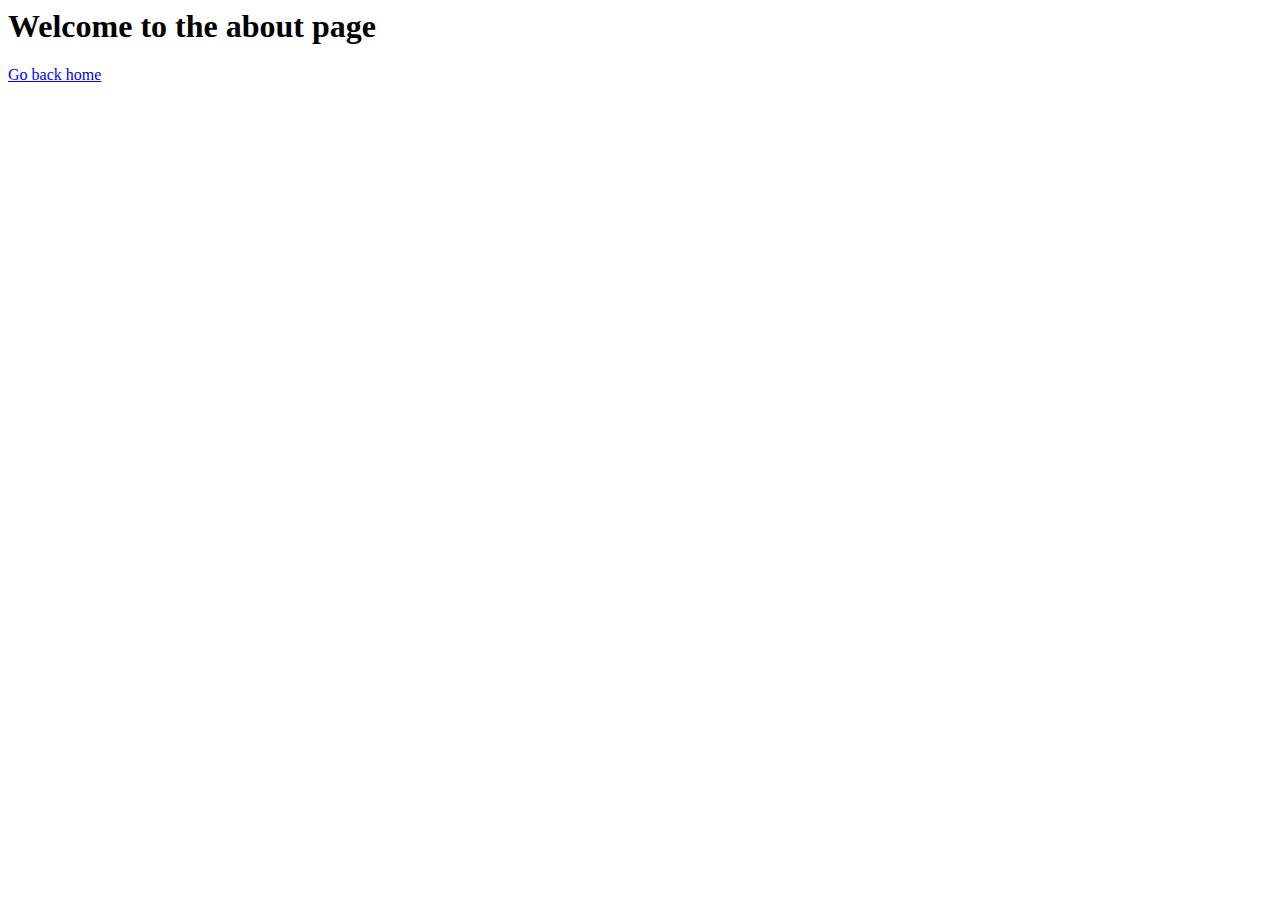
<file: index.html>
<html>
    <head>
        <meta charset="utf-8">
        <title>index!</title>
    </head>
    <body>
        <h1>Welcome to the about page</h1>
    <p>
   
    <a href="/">Go back home</a>
    </body>
</html>
</file>
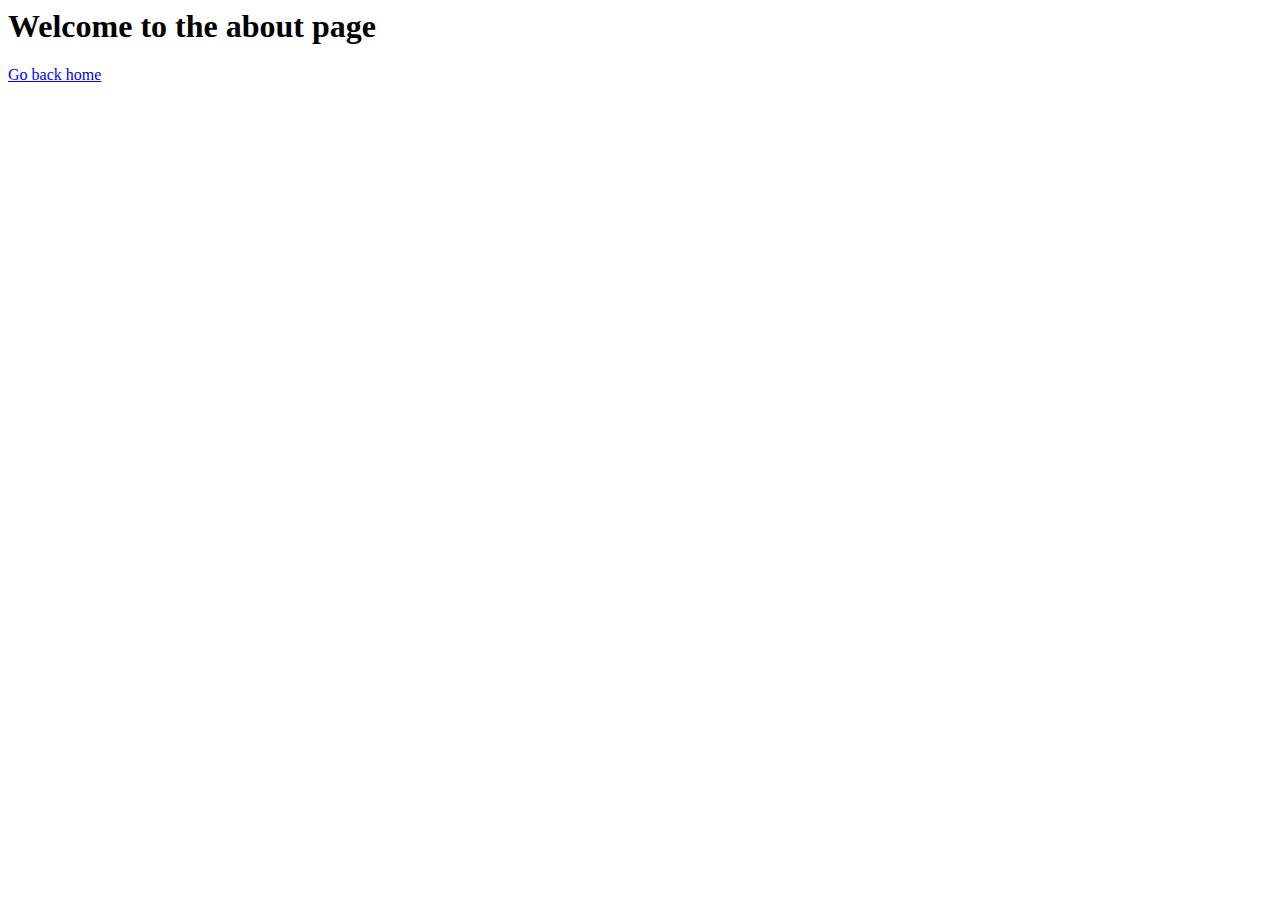
<file: Index.html>
<html>
    <head>
        <meta charset="utf-8">
        <title>Index!</title>
    </head>
    <body>
        <h1>Welcome to the about page</h1>
    <p>
   
    <a href="/">Go back home</a>
    </body>
</html>
</file>
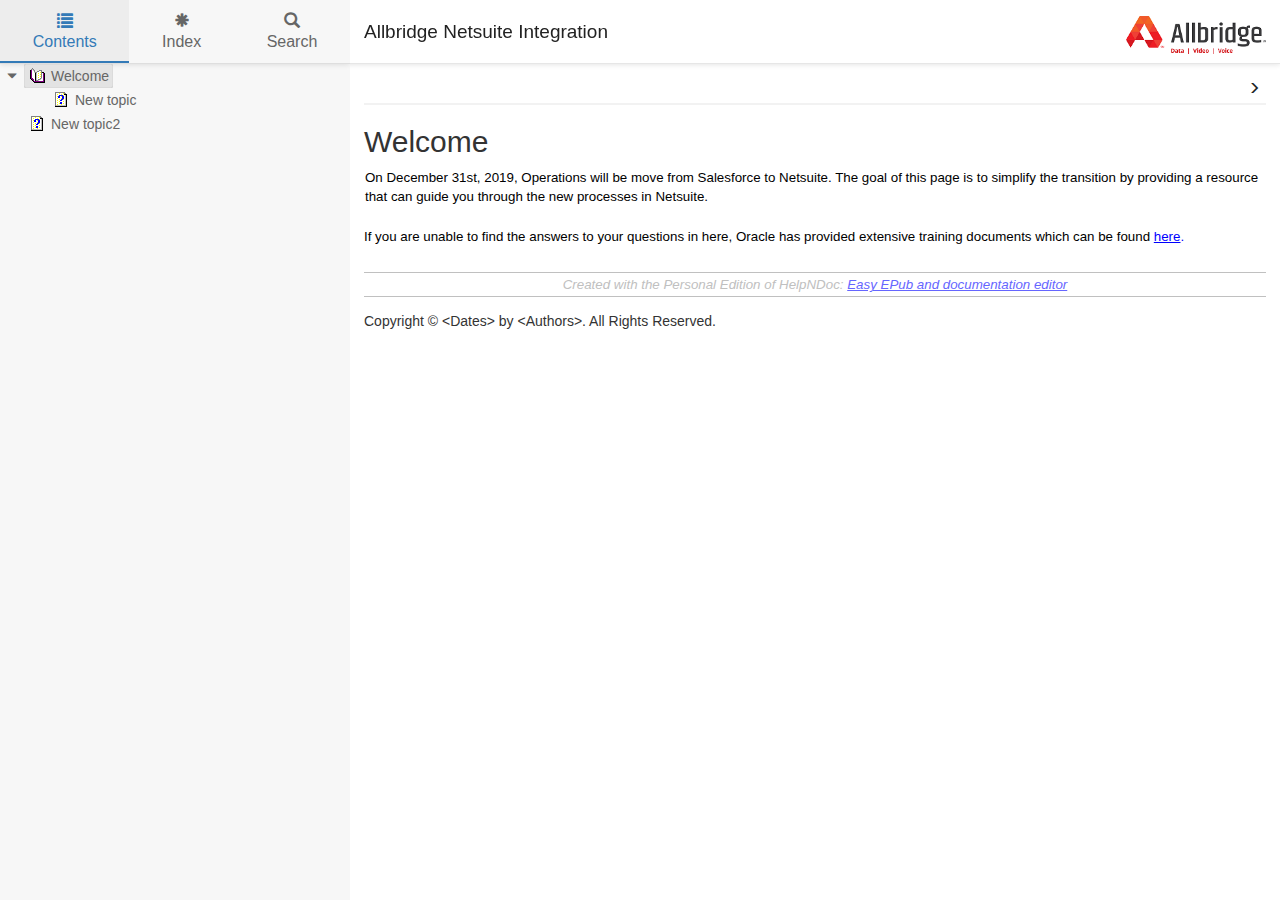
<file: Allbridge Netsuite Integration.html>
<!DOCTYPE html>
<html lang="en">

<head>

  <meta charset="utf-8" />
  <meta http-equiv="X-UA-Compatible" content="IE=edge" />
  <meta name="generator" content="HelpNDoc Personal Edition 6.5.0.399">
  <meta name="viewport" content="width=device-width, initial-scale=1" />
  <link rel="icon" href="favicon.ico"/>

  <title>Welcome</title>
  <meta name="description" content="" /> 
  <meta name="keywords" content="New keyword">



  

  <!-- Twitter Card data -->
  <meta name="twitter:card" content="summary">
  <meta name="twitter:title" content="Welcome">
  <meta name="twitter:description" content="">

  <!-- Open Graph data -->
  <meta property="og:title" content="Welcome" />
  <meta property="og:type" content="article" />
  <meta property="og:description" content="" />
  <meta property="og:site_name" content="Allbridge Netsuite Integration" /> 

  <!-- Bootstrap core CSS -->
  <link href="vendors/bootstrap-3.4.1/css/bootstrap.min.css" rel="stylesheet"/>

  <!-- IE10 viewport hack for Surface/desktop Windows 8 bug -->
  <link href="vendors/bootstrap-3.4.1/css/ie10-viewport-bug-workaround.css" rel="stylesheet"/>

  <!-- HTML5 shim and Respond.js for IE8 support of HTML5 elements and media queries -->
  <!--[if lt IE 9]>
      <script src="vendors/html5shiv-3.7.3/html5shiv.min.js"></script>
      <script src="vendors/respond-1.4.2/respond.min.js"></script>
    <![endif]-->

  <!-- JsTree styles -->
  <link href="vendors/jstree-3.3.7/themes/default/style.min.css" rel="stylesheet"/>

  <!-- Hnd styles -->
  <link href="css/layout.min.css" rel="stylesheet" />
  <link href="css/effects.min.css" rel="stylesheet" />
  <link href="css/theme-light-blue.min.css" rel="stylesheet" />
  <link href="css/print.min.css" rel="stylesheet" media="print" />
  <style type="text/css">nav { width: 350px} @media screen and (min-width:769px) { body.md-nav-expanded div#main { margin-left: 350px} body.md-nav-expanded header { padding-left: 364px} }</style>

  <!-- Content style -->
  <link href="css/hnd.content.css" rel="stylesheet" />

  



</head>

<body class="md-nav-expanded">



  <div id="skip-link">
    <a href="#main-content" class="element-invisible">Skip to main content</a>
  </div>

  <header class="headroom">
    <button class="hnd-toggle btn btn-default">
      <span class="sr-only">Toggle navigation</span>
      <span class="icon-bar"></span><span class="icon-bar"></span><span class="icon-bar"></span>        
    </button>
    <h1>Allbridge Netsuite Integration</h1>
    <img src="_logo.png" alt="logo" class="logo"/>
  </header>

  <nav class="md-nav-expanded">
    <!-- Nav tabs -->
    <ul class="tab-tabs nav nav-tabs" role="tablist">
      <li id="nav-close"> 
        <button class="hnd-toggle btn btn-default">
          <span class="glyphicon glyphicon-remove" aria-hidden="true"></span>
        </button>
      </li>
      
	  
        <li role="presentation" class="tab active">
            <a href="#contents" id="tab-contents" aria-controls="contents" role="tab" data-toggle="tab">
                <i class="glyphicon glyphicon-list"></i>
                Contents
            </a>
        </li>
      
        <li role="presentation" class="tab">
            <a href="#index" id="tab-index" aria-controls="index" role="tab" data-toggle="tab">
                <i class="glyphicon glyphicon-asterisk"></i>
                Index
            </a>
        </li>
      
        <li role="presentation" class="tab">
            <a href="#search" id="tab-search" aria-controls="search" role="tab" data-toggle="tab">
                <i class="glyphicon glyphicon-search"></i>
                Search
            </a>
        </li>
      
    </ul>  <!-- /Nav tabs -->

    <!-- Tab panes -->
    <div class="tab-content">
	  
      <div role="tabpanel" class="tab-pane active" id="contents">
        <div id="toc" class="tree-container unselectable"
            
            data-openlvl="1"
        >
            <ul><li id="Welcome" ><a href="Welcome.html">Welcome</a><ul><li id="Newtopic" ><a href="Newtopic.html">New topic</a></li></ul></li><li id="Newtopic2" ><a href="Newtopic2.html">New topic2</a></li></ul>
        </div>
      </div>  <!-- /contents-->
      
      <div role="tabpanel" class="tab-pane" id="index">
        <div id="keywords" class="tree-container unselectable"
            
            data-openlvl="1"
        >
            <ul><li><a href="Welcome.html" data-related='[]'>New keyword</a></li></ul>
        </div>
      </div>  <!-- /index-->
      
      <div role="tabpanel" class="tab-pane" id="search">
        <div class="search-content">
          <div class="search-input">
            <form id="search-form">
              <div class="form-group">
                <div class="input-group">
                  <input type="text" class="form-control" id="input-search" name="input-search" placeholder="Search..." />
                  <span class="input-group-btn">
                    <button class="btn btn-default" type="submit">
                      <span class="glyphicon glyphicon-search" aria-hidden="true"></span>
                    </button>
                  </span>
                </div>
              </div>
            </form>
          </div>  <!-- /search-input -->
          <div class="search-result">
            <div id="search-info"></div>
            <div class="tree-container unselectable" id="search-tree"></div>
          </div>  <!-- /search-result -->
        </div>  <!-- /search-content -->
      </div>  <!-- /search-->
      
    </div>  <!-- /Tab panes -->

  </nav>

  <div id="main">

    <article>
        <div id="topic-content" class="container-fluid" 
		  data-hnd-id="Welcome"
		  data-hnd-context="0"
		  data-hnd-title="Welcome"
		>
            
                <div class="navigation">
                    <ol class="breadcrumb">
                        
                    </ol>
                    <div class="nav-arrows">
                        <div class="btn-group btn-group-xs" role="group"><a class="btn btn-default" href="Newtopic.html" title="New topic" role="button"><span class="glyphicon glyphicon-menu-right" aria-hidden="true"></span></a></div>
                    </div>
                </div> 
            

            <a id="main-content"></a>

            <h2>Welcome</h2>

            <div class="main-content">
                
<p></p>
<p class="rvps4"><span class="rvts6">On December 31st, 2019, Operations will be move from Salesforce to Netsuite. The goal of this page is to simplify the transition by providing a resource that can guide you through the new processes in Netsuite.</span></p>
<p class="rvps4"><span class="rvts6"><br/></span></p>
<p class="rvps5"><span class="rvts11">If you are unable to find the answers to your questions in here, Oracle has provided extensive training documents which can be found </span><a class="rvts12" href="https://docs.oracle.com/cloud/latest/netsuitecs_gs/docs.htm" target="_blank">here</a><a class="rvts13" href="https://docs.oracle.com/cloud/latest/netsuitecs_gs/docs.htm" target="_blank">. </a></p>
<p class="rvps5"><span class="rvts11"><br/></span></p>
<p></p>
<p class="rvps6" style="clear: both;"><span class="rvts14">Created with the Personal Edition of HelpNDoc: </span><a class="rvts15" href="https://www.helpndoc.com">Easy EPub and documentation editor</a></p>

            </div>
            
            <div id="topic_footer"><div id="topic_footer_content">Copyright &copy; &lt;Dates&gt; by &lt;Authors&gt;. All Rights Reserved.</div></div>
        </div>  <!-- /#topic-content -->
    </article>

    <footer></footer>

  </div>  <!-- /#main -->

  <div class="mask" data-toggle="sm-nav-expanded"></div>
  
  <!-- Modal -->
  <div class="modal fade" id="hndModal" tabindex="-1" role="dialog" aria-labelledby="hndModalLabel">
    <div class="modal-dialog" role="document">
      <div class="modal-content">
        <div class="modal-header">
          <button type="button" class="close" data-dismiss="modal" aria-label="Close"><span aria-hidden="true">&times;</span></button>
          <h4 class="modal-title" id="hndModalLabel"></h4>
        </div>
        <div class="modal-body">
        </div>
        <div class="modal-footer">
          <button type="button" class="btn btn-primary modal-btn-close" data-dismiss="modal">Close</button>
        </div>
      </div>
    </div>
  </div>

  <!-- Scripts -->
  <script src="vendors/jquery-3.4.1/jquery.min.js"></script>
  <script src="vendors/bootstrap-3.4.1/js/bootstrap.min.js"></script>
  <script src="vendors/markjs-8.11.1/jquery.mark.min.js"></script>
  <script src="vendors/uri-1.19.1/uri.min.js"></script>
  <script src="vendors/imageMapResizer-1.0.7/imageMapResizer.min.js"></script>
  <!-- IE10 viewport hack for Surface/desktop Windows 8 bug -->
  <script src="vendors/bootstrap-3.4.1/js/ie10-viewport-bug-workaround.js"></script>
  
  <!-- Headroom -->
  <script src="vendors/headroom-0.9.4/headroom.min.js"></script>
  <script src="vendors/headroom-0.9.4/jquery.headroom.min.js"></script>

  <!-- JsTree -->
  <script src="vendors/jstree-3.3.7/jstree.min.js"></script>

  <!-- HelpNDoc scripts -->
  <script src="_translations.js"></script>
  <script src="js/hndsd.min.js"></script>
  <script src="js/hndse.min.js"></script>
  <script src="js/app.min.js"></script>

  <!-- Scripts -->
  <script>
    $(function() {
      // Create the app
      var app = new Hnd.App();
      // Update translations
      hnd_ut(app);
	  // Instanciate imageMapResizer
	  imageMapResize();
	  // Custom JS
	  
      // Boot the app
      app.Boot();
    });
  </script>



</body>

</html>
</file>
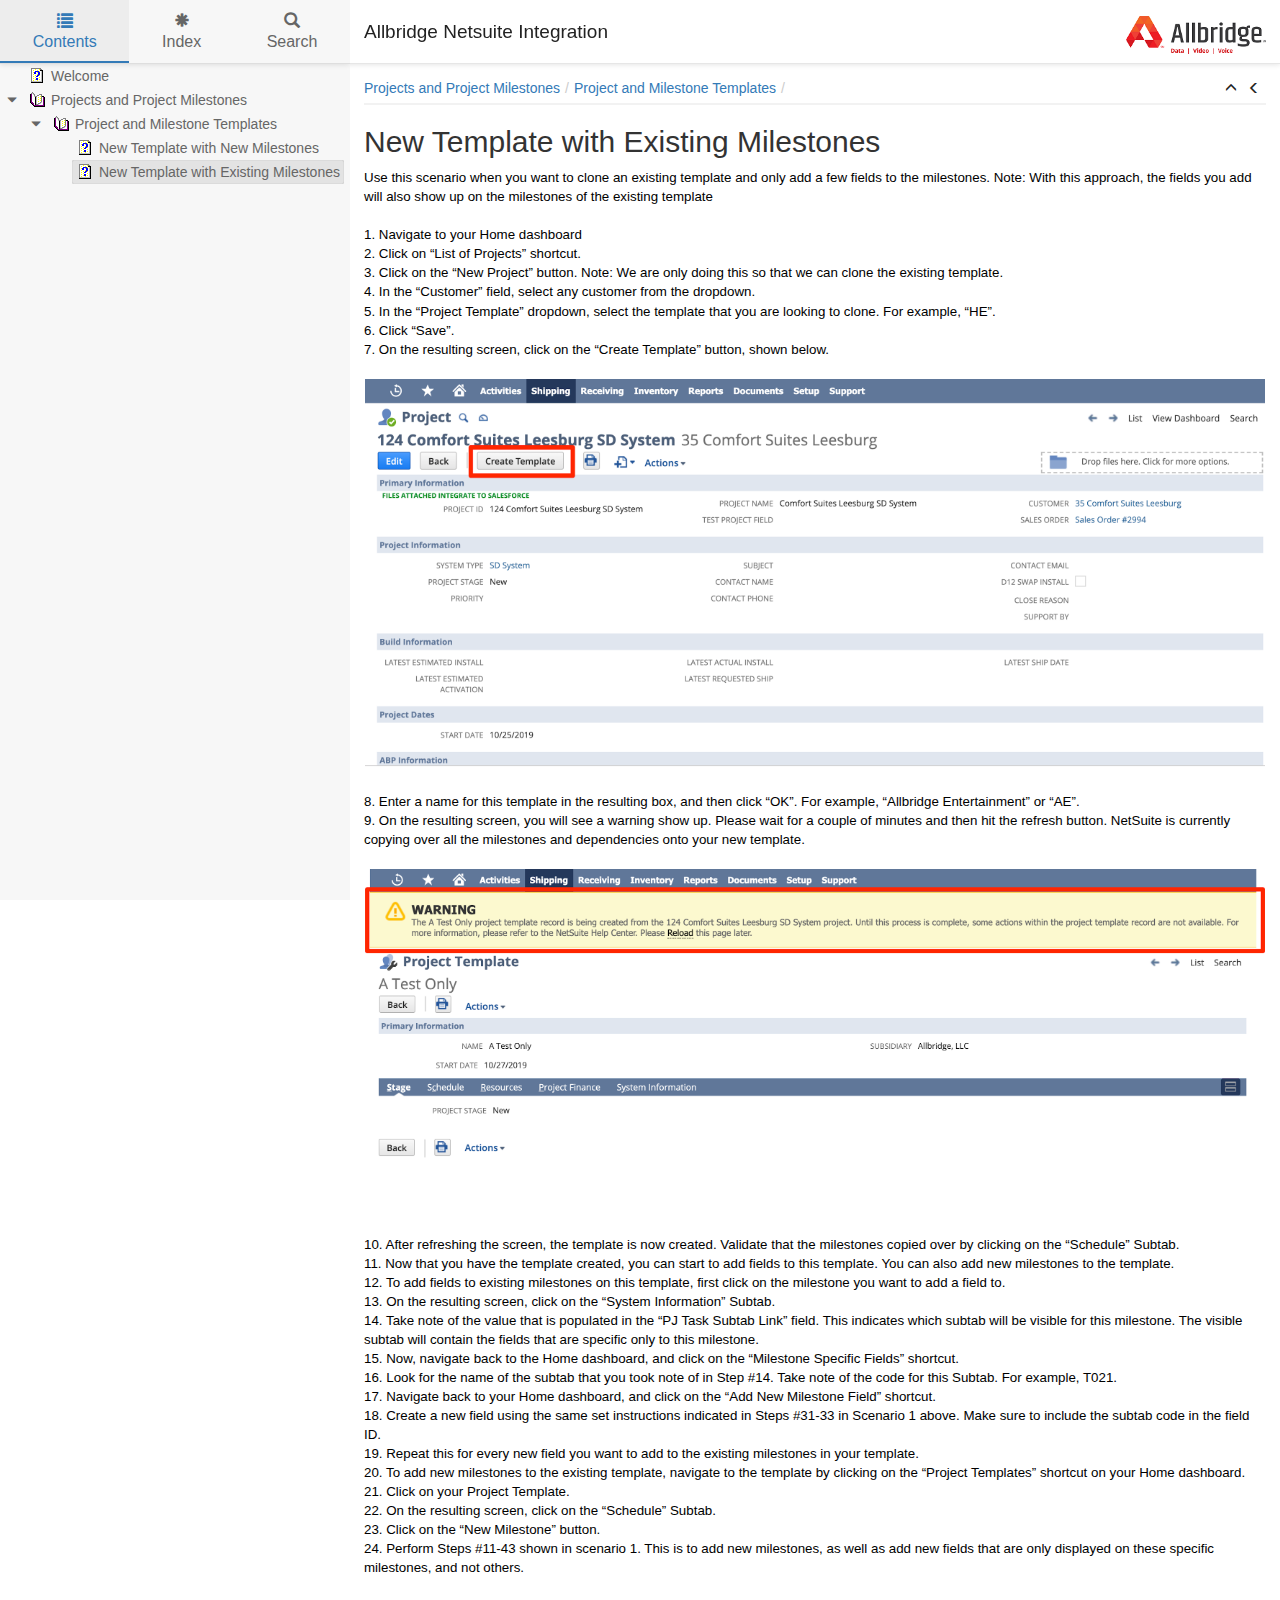
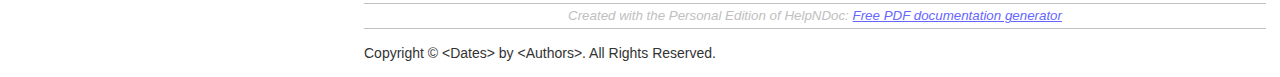
<file: NewTemplatewithExistingMilestone.html>
<!DOCTYPE html>
<html lang="en">

<head>

  <meta charset="utf-8" />
  <meta http-equiv="X-UA-Compatible" content="IE=edge" />
  <meta name="generator" content="HelpNDoc Personal Edition 6.5.0.399">
  <meta name="viewport" content="width=device-width, initial-scale=1" />
  <link rel="icon" href="favicon.ico"/>

  <title>New Template with Existing Milestones</title>
  <meta name="description" content="" /> 
  <meta name="keywords" content="">



  

  <!-- Twitter Card data -->
  <meta name="twitter:card" content="summary">
  <meta name="twitter:title" content="New Template with Existing Milestones">
  <meta name="twitter:description" content="">

  <!-- Open Graph data -->
  <meta property="og:title" content="New Template with Existing Milestones" />
  <meta property="og:type" content="article" />
  <meta property="og:description" content="" />
  <meta property="og:site_name" content="Allbridge Netsuite Integration" /> 

  <!-- Bootstrap core CSS -->
  <link href="vendors/bootstrap-3.4.1/css/bootstrap.min.css" rel="stylesheet"/>

  <!-- IE10 viewport hack for Surface/desktop Windows 8 bug -->
  <link href="vendors/bootstrap-3.4.1/css/ie10-viewport-bug-workaround.css" rel="stylesheet"/>

  <!-- HTML5 shim and Respond.js for IE8 support of HTML5 elements and media queries -->
  <!--[if lt IE 9]>
      <script src="vendors/html5shiv-3.7.3/html5shiv.min.js"></script>
      <script src="vendors/respond-1.4.2/respond.min.js"></script>
    <![endif]-->

  <!-- JsTree styles -->
  <link href="vendors/jstree-3.3.7/themes/default/style.min.css" rel="stylesheet"/>

  <!-- Hnd styles -->
  <link href="css/layout.min.css" rel="stylesheet" />
  <link href="css/effects.min.css" rel="stylesheet" />
  <link href="css/theme-light-blue.min.css" rel="stylesheet" />
  <link href="css/print.min.css" rel="stylesheet" media="print" />
  <style type="text/css">nav { width: 350px} @media screen and (min-width:769px) { body.md-nav-expanded div#main { margin-left: 350px} body.md-nav-expanded header { padding-left: 364px} }</style>

  <!-- Content style -->
  <link href="css/hnd.content.css" rel="stylesheet" />

  



</head>

<body class="md-nav-expanded">



  <div id="skip-link">
    <a href="#main-content" class="element-invisible">Skip to main content</a>
  </div>

  <header class="headroom">
    <button class="hnd-toggle btn btn-default">
      <span class="sr-only">Toggle navigation</span>
      <span class="icon-bar"></span><span class="icon-bar"></span><span class="icon-bar"></span>        
    </button>
    <h1>Allbridge Netsuite Integration</h1>
    <img src="_logo.png" alt="logo" class="logo"/>
  </header>

  <nav class="md-nav-expanded">
    <!-- Nav tabs -->
    <ul class="tab-tabs nav nav-tabs" role="tablist">
      <li id="nav-close"> 
        <button class="hnd-toggle btn btn-default">
          <span class="glyphicon glyphicon-remove" aria-hidden="true"></span>
        </button>
      </li>
      
	  
        <li role="presentation" class="tab active">
            <a href="#contents" id="tab-contents" aria-controls="contents" role="tab" data-toggle="tab">
                <i class="glyphicon glyphicon-list"></i>
                Contents
            </a>
        </li>
      
        <li role="presentation" class="tab">
            <a href="#index" id="tab-index" aria-controls="index" role="tab" data-toggle="tab">
                <i class="glyphicon glyphicon-asterisk"></i>
                Index
            </a>
        </li>
      
        <li role="presentation" class="tab">
            <a href="#search" id="tab-search" aria-controls="search" role="tab" data-toggle="tab">
                <i class="glyphicon glyphicon-search"></i>
                Search
            </a>
        </li>
      
    </ul>  <!-- /Nav tabs -->

    <!-- Tab panes -->
    <div class="tab-content">
	  
      <div role="tabpanel" class="tab-pane active" id="contents">
        <div id="toc" class="tree-container unselectable"
            data-url="_toc.json"
            data-openlvl="1"
        >
            
        </div>
      </div>  <!-- /contents-->
      
      <div role="tabpanel" class="tab-pane" id="index">
        <div id="keywords" class="tree-container unselectable"
            data-url="_keywords.json"
            data-openlvl="1"
        >
            
        </div>
      </div>  <!-- /index-->
      
      <div role="tabpanel" class="tab-pane" id="search">
        <div class="search-content">
          <div class="search-input">
            <form id="search-form">
              <div class="form-group">
                <div class="input-group">
                  <input type="text" class="form-control" id="input-search" name="input-search" placeholder="Search..." />
                  <span class="input-group-btn">
                    <button class="btn btn-default" type="submit">
                      <span class="glyphicon glyphicon-search" aria-hidden="true"></span>
                    </button>
                  </span>
                </div>
              </div>
            </form>
          </div>  <!-- /search-input -->
          <div class="search-result">
            <div id="search-info"></div>
            <div class="tree-container unselectable" id="search-tree"></div>
          </div>  <!-- /search-result -->
        </div>  <!-- /search-content -->
      </div>  <!-- /search-->
      
    </div>  <!-- /Tab panes -->

  </nav>

  <div id="main">

    <article>
        <div id="topic-content" class="container-fluid" 
		  data-hnd-id="NewTemplatewithExistingMilestone"
		  data-hnd-context="4"
		  data-hnd-title="New Template with Existing Milestones"
		>
            
                <div class="navigation">
                    <ol class="breadcrumb">
                        <li><a href="ProjectsandProjectMilestones.html">Projects and Project Milestones</a></li><li><a href="ProjectandMilestoneTemplates.html">Project and Milestone Templates</a></li>
                    </ol>
                    <div class="nav-arrows">
                        <div class="btn-group btn-group-xs" role="group"><a class="btn btn-default" href="ProjectandMilestoneTemplates.html" title="Project and Milestone Templates" role="button"><span class="glyphicon glyphicon-menu-up" aria-hidden="true"></span></a><a class="btn btn-default" href="NewTemplatewithNewMilestones.html" title="New Template with New Milestones" role="button"><span class="glyphicon glyphicon-menu-left" aria-hidden="true"></span></a></div>
                    </div>
                </div> 
            

            <a id="main-content"></a>

            <h2>New Template with Existing Milestones</h2>

            <div class="main-content">
                
<p></p>
<p class="rvps2"><span class="rvts6">Use this scenario when you want to clone an existing template and only add a few fields to the milestones. Note: With this approach, the fields you add will also show up on the milestones of the existing template</span></p>
<p class="rvps2"><span class="rvts6"><br/></span></p>
<p class="rvps2"><span class="rvts6">1. Navigate to your Home dashboard</span></p>
<p class="rvps2"><span class="rvts6">2. Click on “List of Projects” shortcut.</span></p>
<p class="rvps2"><span class="rvts6">3. Click on the “New Project” button. Note: We are only doing this so that we can clone the existing template.</span></p>
<p class="rvps2"><span class="rvts6">4. In the “Customer” field, select any customer from the dropdown.</span></p>
<p class="rvps2"><span class="rvts6">5. In the “Project Template” dropdown, select the template that you are looking to clone. For example, “HE”.</span></p>
<p class="rvps2"><span class="rvts6">6. Click “Save”.</span></p>
<p class="rvps2"><span class="rvts6">7. On the resulting screen, click on the “Create Template” button, shown below.</span></p>
<p class="rvps2"><span class="rvts6"><br/></span></p>
<p class="rvps2"><img width="1000" height="431" alt="" style="padding : 1px;" src="lib/MilestoneTemplate8.png"></p>
<p class="rvps2"><span class="rvts6"><br/></span></p>
<p class="rvps2"><span class="rvts6">8. Enter a name for this template in the resulting box, and then click “OK”. For example, “Allbridge Entertainment” or “AE”.</span></p>
<p class="rvps2"><span class="rvts6">9. On the resulting screen, you will see a warning show up. Please wait for a couple of minutes and then hit the refresh button. NetSuite is currently copying over all the milestones and dependencies onto your new template.</span></p>
<p class="rvps2"><span class="rvts6"><br/></span></p>
<p class="rvps2"><img width="1000" height="378" alt="" style="padding : 1px;" src="lib/MilestoneTemplate9.png"></p>
<p class="rvps2"><span class="rvts6"><br/></span></p>
<p class="rvps2"><span class="rvts6">10. After refreshing the screen, the template is now created. Validate that the milestones copied over by clicking on the “Schedule” Subtab.</span></p>
<p class="rvps2"><span class="rvts6">11. Now that you have the template created, you can start to add fields to this template. You can also add new milestones to the template.</span></p>
<p class="rvps2"><span class="rvts6">12. To add fields to existing milestones on this template, first click on the milestone you want to add a field to.</span></p>
<p class="rvps2"><span class="rvts6">13. On the resulting screen, click on the “System Information” Subtab.</span></p>
<p class="rvps2"><span class="rvts6">14. Take note of the value that is populated in the “PJ Task Subtab Link” field. This indicates which subtab will be visible for this milestone. The visible subtab will contain the fields that are specific only to this milestone.</span></p>
<p class="rvps2"><span class="rvts6">15. Now, navigate back to the Home dashboard, and click on the “Milestone Specific Fields” shortcut.</span></p>
<p class="rvps2"><span class="rvts6">16. Look for the name of the subtab that you took note of in Step #14. Take note of the code for this Subtab. For example, T021.</span></p>
<p class="rvps2"><span class="rvts6">17. Navigate back to your Home dashboard, and click on the “Add New Milestone Field” shortcut.</span></p>
<p class="rvps2"><span class="rvts6">18. Create a new field using the same set instructions indicated in Steps #31-33 in Scenario 1 above. Make sure to include the subtab code in the field ID.</span></p>
<p class="rvps2"><span class="rvts6">19. Repeat this for every new field you want to add to the existing milestones in your template.</span></p>
<p class="rvps2"><span class="rvts6">20. To add new milestones to the existing template, navigate to the template by clicking on the “Project Templates” shortcut on your Home dashboard.</span></p>
<p class="rvps2"><span class="rvts6">21. Click on your Project Template.</span></p>
<p class="rvps2"><span class="rvts6">22. On the resulting screen, click on the “Schedule” Subtab.</span></p>
<p class="rvps2"><span class="rvts6">23. Click on the “New Milestone” button.</span></p>
<p class="rvps2"><span class="rvts6">24. Perform Steps #11-43 shown in scenario 1. This is to add new milestones, as well as add new fields that are only displayed on these specific milestones, and not others.</span></p>
<p class="rvps2"><span class="rvts6"><br/></span></p>
<p></p>
<p class="rvps6" style="clear: both;"><span class="rvts14">Created with the Personal Edition of HelpNDoc: </span><a class="rvts15" href="https://www.helpndoc.com">Free PDF documentation generator</a></p>

            </div>
            
            <div id="topic_footer"><div id="topic_footer_content">Copyright &copy; &lt;Dates&gt; by &lt;Authors&gt;. All Rights Reserved.</div></div>
        </div>  <!-- /#topic-content -->
    </article>

    <footer></footer>

  </div>  <!-- /#main -->

  <div class="mask" data-toggle="sm-nav-expanded"></div>
  
  <!-- Modal -->
  <div class="modal fade" id="hndModal" tabindex="-1" role="dialog" aria-labelledby="hndModalLabel">
    <div class="modal-dialog" role="document">
      <div class="modal-content">
        <div class="modal-header">
          <button type="button" class="close" data-dismiss="modal" aria-label="Close"><span aria-hidden="true">&times;</span></button>
          <h4 class="modal-title" id="hndModalLabel"></h4>
        </div>
        <div class="modal-body">
        </div>
        <div class="modal-footer">
          <button type="button" class="btn btn-primary modal-btn-close" data-dismiss="modal">Close</button>
        </div>
      </div>
    </div>
  </div>

  <!-- Scripts -->
  <script src="vendors/jquery-3.4.1/jquery.min.js"></script>
  <script src="vendors/bootstrap-3.4.1/js/bootstrap.min.js"></script>
  <script src="vendors/markjs-8.11.1/jquery.mark.min.js"></script>
  <script src="vendors/uri-1.19.1/uri.min.js"></script>
  <script src="vendors/imageMapResizer-1.0.7/imageMapResizer.min.js"></script>
  <!-- IE10 viewport hack for Surface/desktop Windows 8 bug -->
  <script src="vendors/bootstrap-3.4.1/js/ie10-viewport-bug-workaround.js"></script>
  
  <!-- Headroom -->
  <script src="vendors/headroom-0.9.4/headroom.min.js"></script>
  <script src="vendors/headroom-0.9.4/jquery.headroom.min.js"></script>

  <!-- JsTree -->
  <script src="vendors/jstree-3.3.7/jstree.min.js"></script>

  <!-- HelpNDoc scripts -->
  <script src="_translations.js"></script>
  <script src="js/hndsd.min.js"></script>
  <script src="js/hndse.min.js"></script>
  <script src="js/app.min.js"></script>

  <!-- Scripts -->
  <script>
    $(function() {
      // Create the app
      var app = new Hnd.App();
      // Update translations
      hnd_ut(app);
	  // Instanciate imageMapResizer
	  imageMapResize();
	  // Custom JS
	  
      // Boot the app
      app.Boot();
    });
  </script>



</body>

</html>
</file>
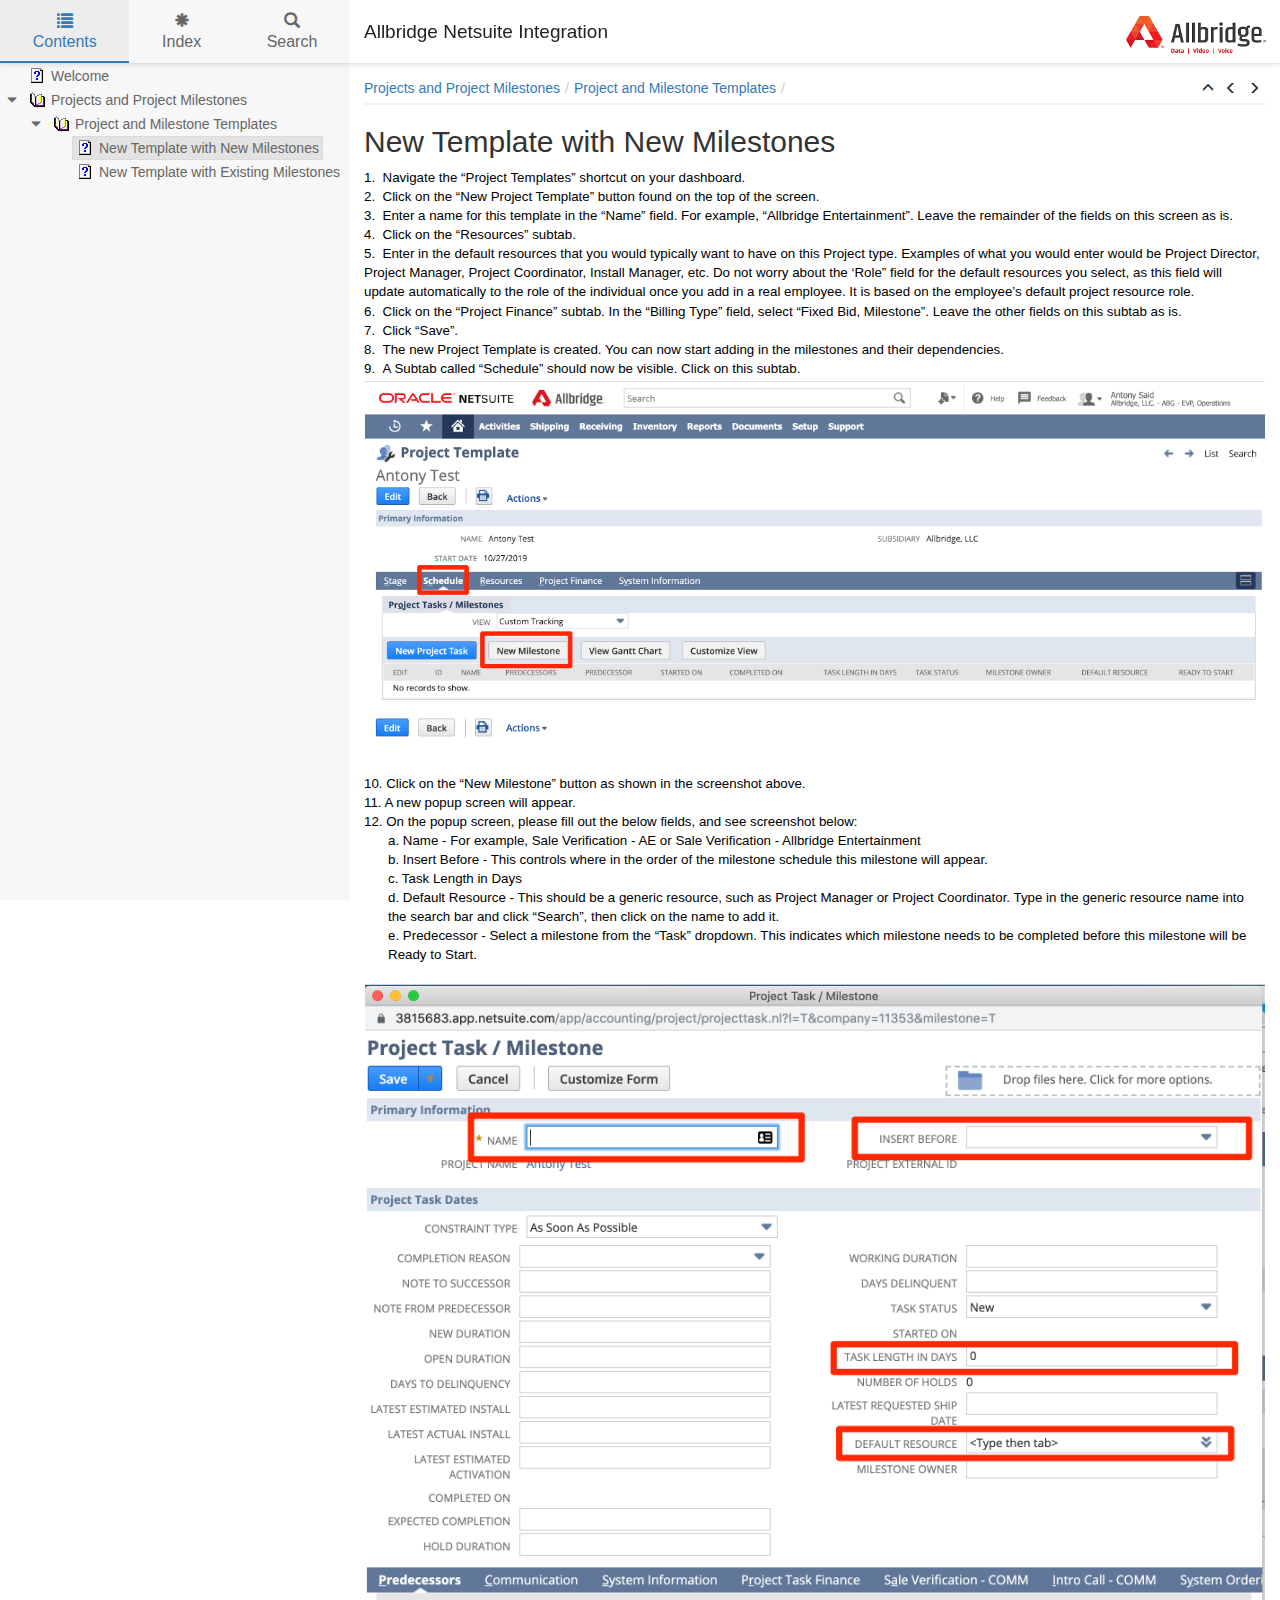
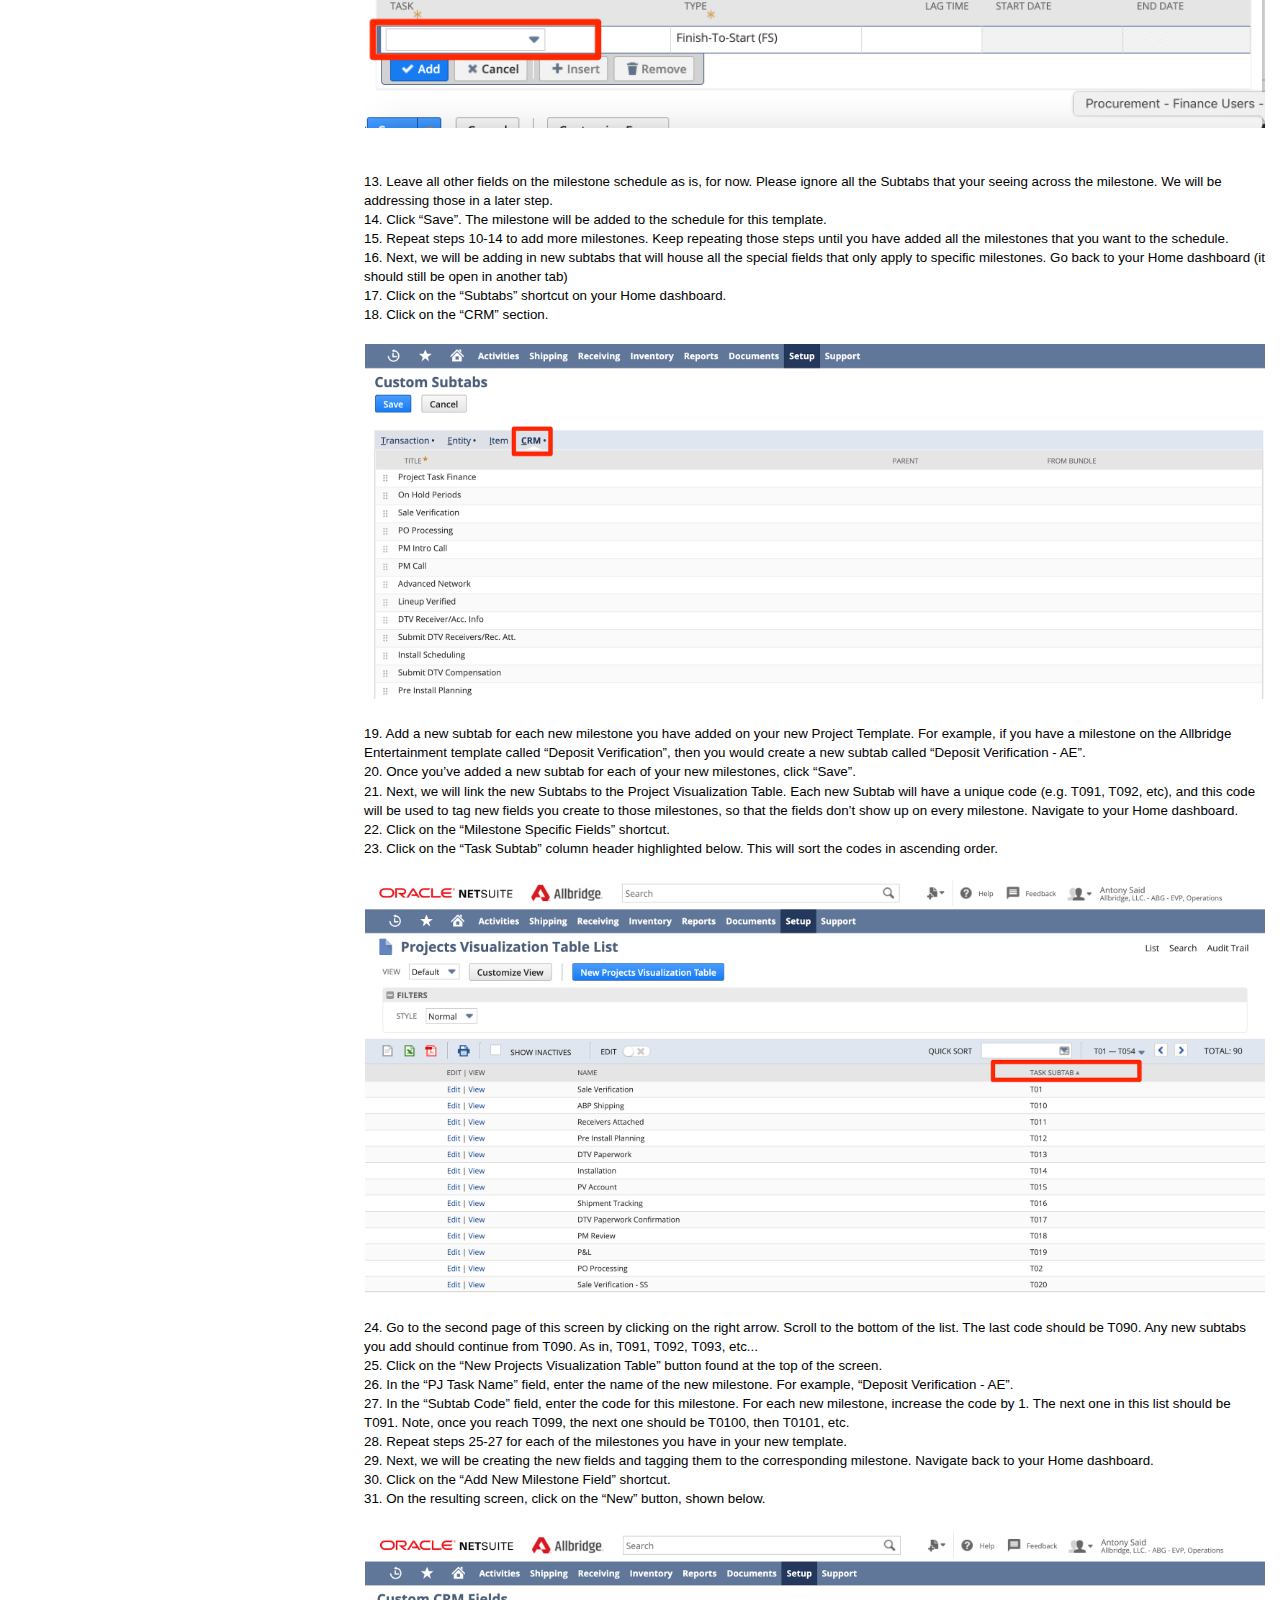
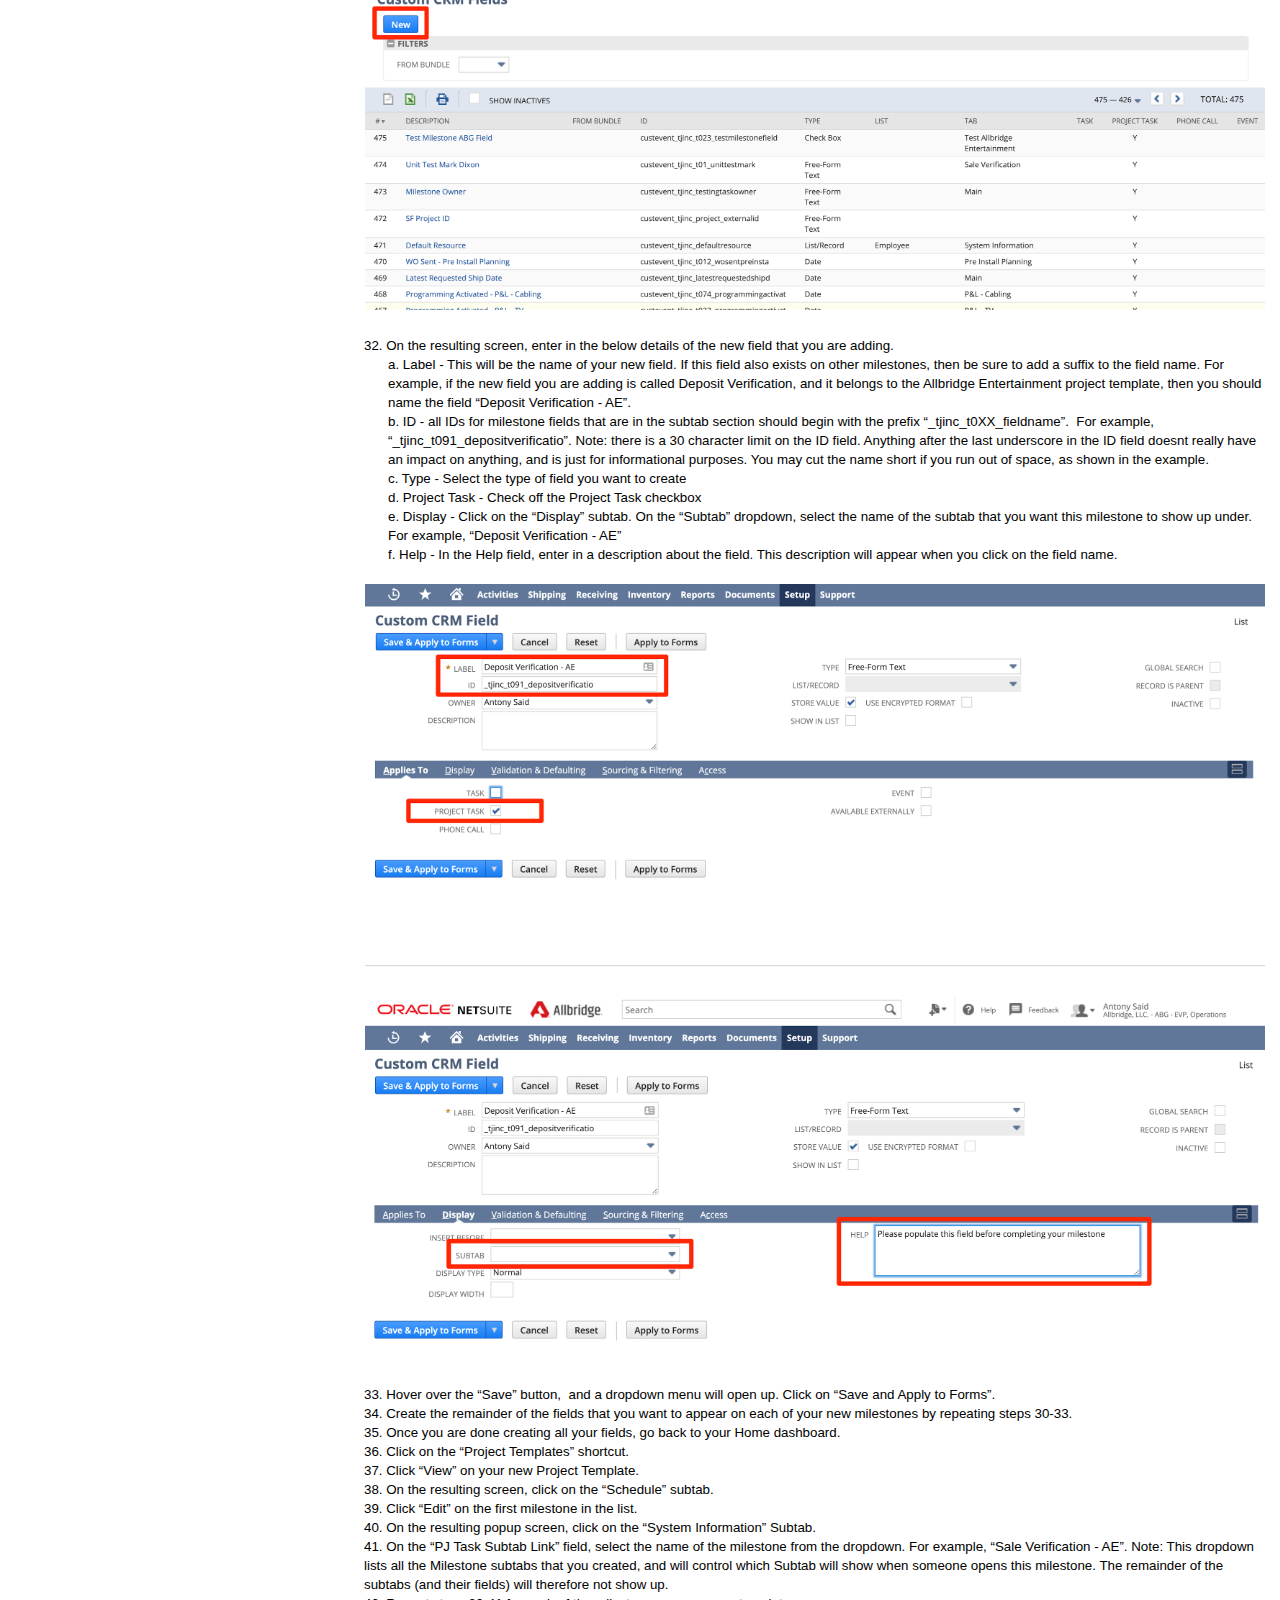
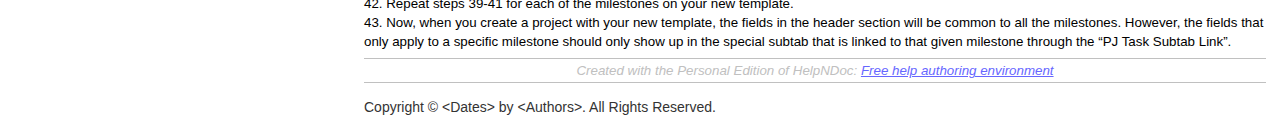
<file: NewTemplatewithNewMilestones.html>
<!DOCTYPE html>
<html lang="en">

<head>

  <meta charset="utf-8" />
  <meta http-equiv="X-UA-Compatible" content="IE=edge" />
  <meta name="generator" content="HelpNDoc Personal Edition 6.5.0.399">
  <meta name="viewport" content="width=device-width, initial-scale=1" />
  <link rel="icon" href="favicon.ico"/>

  <title>New Template with New Milestones</title>
  <meta name="description" content="" /> 
  <meta name="keywords" content="">



  

  <!-- Twitter Card data -->
  <meta name="twitter:card" content="summary">
  <meta name="twitter:title" content="New Template with New Milestones">
  <meta name="twitter:description" content="">

  <!-- Open Graph data -->
  <meta property="og:title" content="New Template with New Milestones" />
  <meta property="og:type" content="article" />
  <meta property="og:description" content="" />
  <meta property="og:site_name" content="Allbridge Netsuite Integration" /> 

  <!-- Bootstrap core CSS -->
  <link href="vendors/bootstrap-3.4.1/css/bootstrap.min.css" rel="stylesheet"/>

  <!-- IE10 viewport hack for Surface/desktop Windows 8 bug -->
  <link href="vendors/bootstrap-3.4.1/css/ie10-viewport-bug-workaround.css" rel="stylesheet"/>

  <!-- HTML5 shim and Respond.js for IE8 support of HTML5 elements and media queries -->
  <!--[if lt IE 9]>
      <script src="vendors/html5shiv-3.7.3/html5shiv.min.js"></script>
      <script src="vendors/respond-1.4.2/respond.min.js"></script>
    <![endif]-->

  <!-- JsTree styles -->
  <link href="vendors/jstree-3.3.7/themes/default/style.min.css" rel="stylesheet"/>

  <!-- Hnd styles -->
  <link href="css/layout.min.css" rel="stylesheet" />
  <link href="css/effects.min.css" rel="stylesheet" />
  <link href="css/theme-light-blue.min.css" rel="stylesheet" />
  <link href="css/print.min.css" rel="stylesheet" media="print" />
  <style type="text/css">nav { width: 350px} @media screen and (min-width:769px) { body.md-nav-expanded div#main { margin-left: 350px} body.md-nav-expanded header { padding-left: 364px} }</style>

  <!-- Content style -->
  <link href="css/hnd.content.css" rel="stylesheet" />

  



</head>

<body class="md-nav-expanded">



  <div id="skip-link">
    <a href="#main-content" class="element-invisible">Skip to main content</a>
  </div>

  <header class="headroom">
    <button class="hnd-toggle btn btn-default">
      <span class="sr-only">Toggle navigation</span>
      <span class="icon-bar"></span><span class="icon-bar"></span><span class="icon-bar"></span>        
    </button>
    <h1>Allbridge Netsuite Integration</h1>
    <img src="_logo.png" alt="logo" class="logo"/>
  </header>

  <nav class="md-nav-expanded">
    <!-- Nav tabs -->
    <ul class="tab-tabs nav nav-tabs" role="tablist">
      <li id="nav-close"> 
        <button class="hnd-toggle btn btn-default">
          <span class="glyphicon glyphicon-remove" aria-hidden="true"></span>
        </button>
      </li>
      
	  
        <li role="presentation" class="tab active">
            <a href="#contents" id="tab-contents" aria-controls="contents" role="tab" data-toggle="tab">
                <i class="glyphicon glyphicon-list"></i>
                Contents
            </a>
        </li>
      
        <li role="presentation" class="tab">
            <a href="#index" id="tab-index" aria-controls="index" role="tab" data-toggle="tab">
                <i class="glyphicon glyphicon-asterisk"></i>
                Index
            </a>
        </li>
      
        <li role="presentation" class="tab">
            <a href="#search" id="tab-search" aria-controls="search" role="tab" data-toggle="tab">
                <i class="glyphicon glyphicon-search"></i>
                Search
            </a>
        </li>
      
    </ul>  <!-- /Nav tabs -->

    <!-- Tab panes -->
    <div class="tab-content">
	  
      <div role="tabpanel" class="tab-pane active" id="contents">
        <div id="toc" class="tree-container unselectable"
            data-url="_toc.json"
            data-openlvl="1"
        >
            
        </div>
      </div>  <!-- /contents-->
      
      <div role="tabpanel" class="tab-pane" id="index">
        <div id="keywords" class="tree-container unselectable"
            data-url="_keywords.json"
            data-openlvl="1"
        >
            
        </div>
      </div>  <!-- /index-->
      
      <div role="tabpanel" class="tab-pane" id="search">
        <div class="search-content">
          <div class="search-input">
            <form id="search-form">
              <div class="form-group">
                <div class="input-group">
                  <input type="text" class="form-control" id="input-search" name="input-search" placeholder="Search..." />
                  <span class="input-group-btn">
                    <button class="btn btn-default" type="submit">
                      <span class="glyphicon glyphicon-search" aria-hidden="true"></span>
                    </button>
                  </span>
                </div>
              </div>
            </form>
          </div>  <!-- /search-input -->
          <div class="search-result">
            <div id="search-info"></div>
            <div class="tree-container unselectable" id="search-tree"></div>
          </div>  <!-- /search-result -->
        </div>  <!-- /search-content -->
      </div>  <!-- /search-->
      
    </div>  <!-- /Tab panes -->

  </nav>

  <div id="main">

    <article>
        <div id="topic-content" class="container-fluid" 
		  data-hnd-id="NewTemplatewithNewMilestones"
		  data-hnd-context="3"
		  data-hnd-title="New Template with New Milestones"
		>
            
                <div class="navigation">
                    <ol class="breadcrumb">
                        <li><a href="ProjectsandProjectMilestones.html">Projects and Project Milestones</a></li><li><a href="ProjectandMilestoneTemplates.html">Project and Milestone Templates</a></li>
                    </ol>
                    <div class="nav-arrows">
                        <div class="btn-group btn-group-xs" role="group"><a class="btn btn-default" href="ProjectandMilestoneTemplates.html" title="Project and Milestone Templates" role="button"><span class="glyphicon glyphicon-menu-up" aria-hidden="true"></span></a><a class="btn btn-default" href="ProjectandMilestoneTemplates.html" title="Project and Milestone Templates" role="button"><span class="glyphicon glyphicon-menu-left" aria-hidden="true"></span></a><a class="btn btn-default" href="NewTemplatewithExistingMilestone.html" title="New Template with Existing Milestones" role="button"><span class="glyphicon glyphicon-menu-right" aria-hidden="true"></span></a></div>
                    </div>
                </div> 
            

            <a id="main-content"></a>

            <h2>New Template with New Milestones</h2>

            <div class="main-content">
                
<p></p>
<ol style="text-indent: 0px; padding: 0; margin: 0 0 0 0px; list-style-position: inside; list-style-type: decimal;">
<li value="1" class="rvps7"><span class="rvts6">&nbsp;Navigate the “Project Templates” shortcut on your dashboard.&nbsp;</span></li>
</ol>
<ol style="text-indent: 0px; padding: 0; margin: 0 0 0 0px; list-style-position: inside; list-style-type: decimal;">
<li value="2" class="rvps7"><span class="rvts6">&nbsp;Click on the “New Project Template” button found on the top of the screen.&nbsp;</span></li>
</ol>
<ol style="text-indent: 0px; padding: 0; margin: 0 0 0 0px; list-style-position: inside; list-style-type: decimal;">
<li value="3" class="rvps7"><span class="rvts6">&nbsp;Enter a name for this template in the “Name” field. For example, “Allbridge&nbsp;Entertainment”. Leave the remainder of the fields on this screen as is.&nbsp;</span></li>
</ol>
<ol style="text-indent: 0px; padding: 0; margin: 0 0 0 0px; list-style-position: inside; list-style-type: decimal;">
<li value="4" class="rvps7"><span class="rvts6">&nbsp;Click on the “Resources” subtab.&nbsp;</span></li>
</ol>
<ol style="text-indent: 0px; padding: 0; margin: 0 0 0 0px; list-style-position: inside; list-style-type: decimal;">
<li value="5" class="rvps7"><span class="rvts6">&nbsp;Enter in the default resources that you would typically want to have on this Project type. Examples of what you would enter would be Project Director, Project Manager, Project Coordinator, Install Manager, etc. Do not worry about the ‘Role” field for the default resources you select, as this field will update automatically to the role of the individual once you add in a real employee. It is based on the employee’s default project resource role.&nbsp;</span></li>
</ol>
<ol style="text-indent: 0px; padding: 0; margin: 0 0 0 0px; list-style-position: inside; list-style-type: decimal;">
<li value="6" class="rvps7"><span class="rvts6">&nbsp;Click on the “Project Finance” subtab. In the “Billing Type” field, select “Fixed Bid, Milestone”. Leave the other fields on this subtab as is.&nbsp;</span></li>
</ol>
<ol style="text-indent: 0px; padding: 0; margin: 0 0 0 0px; list-style-position: inside; list-style-type: decimal;">
<li value="7" class="rvps7"><span class="rvts6">&nbsp;Click “Save”.&nbsp;</span></li>
</ol>
<ol style="text-indent: 0px; padding: 0; margin: 0 0 0 0px; list-style-position: inside; list-style-type: decimal;">
<li value="8" class="rvps7"><span class="rvts6">&nbsp;The new Project Template is created. You can now start adding in the milestones and their dependencies.&nbsp;</span></li>
</ol>
<ol style="text-indent: 0px; padding: 0; margin: 0 0 0 0px; list-style-position: inside; list-style-type: decimal;">
<li value="9" class="rvps7"><span class="rvts6">&nbsp;A Subtab called “Schedule” should now be visible. Click on this subtab.</span></li>
</ol>
<p class="rvps7"><img width="1000" height="432" alt="" style="padding : 1px;" src="lib/MilestoneTemplate1.png"></p>
<p class="rvps7"><span class="rvts6">10. Click on the “New Milestone” button as shown in the screenshot above.</span></p>
<p class="rvps7"><span class="rvts6">11. A new popup screen will appear.</span></p>
<p class="rvps7"><span class="rvts6">12. On the popup screen, please fill out the below fields, and see screenshot below:</span></p>
<p class="rvps9"><span class="rvts6">a. Name - For example, Sale Verification - AE or Sale Verification - Allbridge Entertainment</span></p>
<p class="rvps9"><span class="rvts6">b. Insert Before - This controls where in the order of the milestone schedule this milestone will appear.</span></p>
<p class="rvps9"><span class="rvts6">c. Task Length in Days</span></p>
<p class="rvps9"><span class="rvts6">d. Default Resource - This should be a generic resource, such as Project Manager or Project Coordinator. Type in the generic resource name into the search bar and click “Search”, then click on the name to add it.</span></p>
<p class="rvps9"><span class="rvts6">e. Predecessor - Select a milestone from the “Task” dropdown. This indicates which milestone needs to be completed before this milestone will be Ready to Start.</span></p>
<p class="rvps8"><span class="rvts6"><br/></span></p>
<p class="rvps7"><img width="1000" height="750" alt="" style="padding : 1px;" src="lib/MilestoneTemplate2.png"></p>
<p class="rvps7"><span class="rvts6"><br/></span></p>
<p class="rvps7"><span class="rvts6"><br/></span></p>
<p class="rvps2"><span class="rvts6">13. Leave all other fields on the milestone schedule as is, for now. Please ignore all the Subtabs that your seeing across the milestone. We will be addressing those in a later step.</span></p>
<p class="rvps2"><span class="rvts6">14. Click “Save”. The milestone will be added to the schedule for this template.</span></p>
<p class="rvps2"><span class="rvts6">15. Repeat steps 10-14 to add more milestones. Keep repeating those steps until you have added all the milestones that you want to the schedule. </span></p>
<p class="rvps2"><span class="rvts6">16. Next, we will be adding in new subtabs that will house all the special fields that only apply to specific milestones. Go back to your Home dashboard (it should still be open in another tab)</span></p>
<p class="rvps2"><span class="rvts6">17. Click on the “Subtabs” shortcut on your Home dashboard.</span></p>
<p class="rvps2"><span class="rvts6">18. Click on the “CRM” section.</span></p>
<p class="rvps7"><span class="rvts6"><br/></span></p>
<p class="rvps7"><img width="1000" height="350" alt="" style="padding : 1px;" src="lib/MilestoneTemplate3.png"></p>
<p class="rvps7"><span class="rvts6"><br/></span></p>
<p class="rvps2"><span class="rvts6">19. Add a new subtab for each new milestone you have added on your new Project Template. For example, if you have a milestone on the Allbridge Entertainment template called “Deposit Verification”, then you would create a new subtab called “Deposit Verification - AE”.</span></p>
<p class="rvps2"><span class="rvts6">20. Once you’ve added a new subtab for each of your new milestones, click “Save”.</span></p>
<p class="rvps2"><span class="rvts6">21. Next, we will link the new Subtabs to the Project Visualization Table. Each new Subtab will have a unique code (e.g. T091, T092, etc), and this code will be used to tag new fields you create to those milestones, so that the fields don’t show up on every milestone. Navigate to your Home dashboard.</span></p>
<p class="rvps2"><span class="rvts6">22. Click on the “Milestone Specific Fields” shortcut.</span></p>
<p class="rvps2"><span class="rvts6">23. Click on the “Task Subtab” column header highlighted below. This will sort the codes in ascending order.</span></p>
<p class="rvps2"><span class="rvts6"><br/></span></p>
<p class="rvps7"><img width="1000" height="461" alt="" style="padding : 1px;" src="lib/MilestoneTemplate4.png"></p>
<p class="rvps7"><span class="rvts19"><br/></span></p>
<p class="rvps2"><span class="rvts6">24. Go to the second page of this screen by clicking on the right arrow. Scroll to the bottom of the list. The last code should be T090. Any new subtabs you add should continue from T090. As in, T091, T092, T093, etc...</span></p>
<p class="rvps2"><span class="rvts6">25. Click on the “New Projects Visualization Table” button found at the top of the screen.</span></p>
<p class="rvps2"><span class="rvts6">26. In the “PJ Task Name” field, enter the name of the new milestone. For example, “Deposit Verification - AE”.</span></p>
<p class="rvps2"><span class="rvts6">27. In the “Subtab Code” field, enter the code for this milestone. For each new milestone, increase the code by 1. The next one in this list should be T091. Note, once you reach T099, the next one should be T0100, then T0101, etc.</span></p>
<p class="rvps2"><span class="rvts6">28. Repeat steps 25-27 for each of the milestones you have in your new template.</span></p>
<p class="rvps2"><span class="rvts6">29. Next, we will be creating the new fields and tagging them to the corresponding milestone. Navigate back to your Home dashboard.</span></p>
<p class="rvps2"><span class="rvts6">30. Click on the “Add New Milestone Field” shortcut.</span></p>
<p class="rvps2"><span class="rvts6">31. On the resulting screen, click on the “New” button, shown below.</span></p>
<p class="rvps2"><span class="rvts6"><br/></span></p>
<p class="rvps7"><img width="1000" height="400" alt="" style="padding : 1px;" src="lib/MilestoneTemplate5.png"></p>
<p class="rvps7"><span class="rvts19"><br/></span></p>
<p class="rvps2"><span class="rvts6">32. On the resulting screen, enter in the below details of the new field that you are adding.</span></p>
<p class="rvps9"><span class="rvts6">a. Label - This will be the name of your new field. If this field also exists on other milestones, then be sure to add a suffix to the field name. For example, if the new field you are adding is called Deposit Verification, and it belongs to the Allbridge Entertainment project template, then you should name the field “Deposit Verification - AE”.</span></p>
<p class="rvps9"><span class="rvts6">b. ID - all IDs for milestone fields that are in the subtab section should begin with the prefix “_tjinc_t0XX_fieldname”. &nbsp;For example, “_tjinc_t091_depositverificatio”. Note: there is a 30 character limit on the ID field. Anything after the last underscore in the ID field doesnt really have an impact on anything, and is just for informational purposes. You may cut the name short if you run out of space, as shown in the example.</span></p>
<p class="rvps9"><span class="rvts6">c. Type - Select the type of field you want to create</span></p>
<p class="rvps9"><span class="rvts6">d. Project Task - Check off the Project Task checkbox</span></p>
<p class="rvps9"><span class="rvts6">e. Display - Click on the “Display” subtab. On the “Subtab” dropdown, select the name of the subtab that you want this milestone to show up under. For example, “Deposit Verification - AE”</span></p>
<p class="rvps9"><span class="rvts6">f. Help - In the Help field, enter in a description about the field. This description will appear when you click on the field name.</span></p>
<p class="rvps9"><span class="rvts6"><br/></span></p>
<p class="rvps7"><img width="1000" height="425" alt="" style="padding : 1px;" src="lib/MilestoneTemplate6.png"></p>
<p class="rvps7"><span class="rvts19"><br/></span></p>
<p class="rvps7"><img width="1000" height="407" alt="" style="padding : 1px;" src="lib/MilestoneTemplate7.png"></p>
<p class="rvps7"><span class="rvts19"><br/></span></p>
<p class="rvps2"><span class="rvts18">33. Hover over the “Save” button,&nbsp; and a dropdown menu will open up. Click on “Save and Apply to Forms”.</span></p>
<p class="rvps2"><span class="rvts18">34. Create the remainder of the fields that you want to appear on each of your new milestones by repeating steps 30-33.</span></p>
<p class="rvps2"><span class="rvts18">35. Once you are done creating all your fields, go back to your Home dashboard.</span></p>
<p class="rvps2"><span class="rvts18">36. Click on the “Project Templates” shortcut.</span></p>
<p class="rvps2"><span class="rvts18">37. Click “View” on your new Project Template.</span></p>
<p class="rvps2"><span class="rvts18">38. On the resulting screen, click on the “Schedule” subtab.</span></p>
<p class="rvps2"><span class="rvts18">39. Click “Edit” on the first milestone in the list.</span></p>
<p class="rvps2"><span class="rvts18">40. On the resulting popup screen, click on the “System Information” Subtab.</span></p>
<p class="rvps2"><span class="rvts18">41. On the “PJ Task Subtab Link” field, select the name of the milestone from the dropdown. For example, “Sale Verification - AE”. Note: This dropdown lists all the Milestone subtabs that you created, and will control which Subtab will show when someone opens this milestone. The remainder of the subtabs (and their fields) will therefore not show up.</span></p>
<p class="rvps2"><span class="rvts18">42. Repeat steps 39-41 for each of the milestones on your new template.</span></p>
<p class="rvps2"><span class="rvts18">43. Now, when you create a project with your new template, the fields in the header section will be common to all the milestones. However, the fields that only apply to a specific milestone should only show up in the special subtab that is linked to that given milestone through the “PJ Task Subtab Link”.</span></p>
<p></p>
<p class="rvps6" style="clear: both;"><span class="rvts14">Created with the Personal Edition of HelpNDoc: </span><a class="rvts15" href="https://www.helpndoc.com/help-authoring-tool">Free help authoring environment</a></p>

            </div>
            
            <div id="topic_footer"><div id="topic_footer_content">Copyright &copy; &lt;Dates&gt; by &lt;Authors&gt;. All Rights Reserved.</div></div>
        </div>  <!-- /#topic-content -->
    </article>

    <footer></footer>

  </div>  <!-- /#main -->

  <div class="mask" data-toggle="sm-nav-expanded"></div>
  
  <!-- Modal -->
  <div class="modal fade" id="hndModal" tabindex="-1" role="dialog" aria-labelledby="hndModalLabel">
    <div class="modal-dialog" role="document">
      <div class="modal-content">
        <div class="modal-header">
          <button type="button" class="close" data-dismiss="modal" aria-label="Close"><span aria-hidden="true">&times;</span></button>
          <h4 class="modal-title" id="hndModalLabel"></h4>
        </div>
        <div class="modal-body">
        </div>
        <div class="modal-footer">
          <button type="button" class="btn btn-primary modal-btn-close" data-dismiss="modal">Close</button>
        </div>
      </div>
    </div>
  </div>

  <!-- Scripts -->
  <script src="vendors/jquery-3.4.1/jquery.min.js"></script>
  <script src="vendors/bootstrap-3.4.1/js/bootstrap.min.js"></script>
  <script src="vendors/markjs-8.11.1/jquery.mark.min.js"></script>
  <script src="vendors/uri-1.19.1/uri.min.js"></script>
  <script src="vendors/imageMapResizer-1.0.7/imageMapResizer.min.js"></script>
  <!-- IE10 viewport hack for Surface/desktop Windows 8 bug -->
  <script src="vendors/bootstrap-3.4.1/js/ie10-viewport-bug-workaround.js"></script>
  
  <!-- Headroom -->
  <script src="vendors/headroom-0.9.4/headroom.min.js"></script>
  <script src="vendors/headroom-0.9.4/jquery.headroom.min.js"></script>

  <!-- JsTree -->
  <script src="vendors/jstree-3.3.7/jstree.min.js"></script>

  <!-- HelpNDoc scripts -->
  <script src="_translations.js"></script>
  <script src="js/hndsd.min.js"></script>
  <script src="js/hndse.min.js"></script>
  <script src="js/app.min.js"></script>

  <!-- Scripts -->
  <script>
    $(function() {
      // Create the app
      var app = new Hnd.App();
      // Update translations
      hnd_ut(app);
	  // Instanciate imageMapResizer
	  imageMapResize();
	  // Custom JS
	  
      // Boot the app
      app.Boot();
    });
  </script>



</body>

</html>
</file>
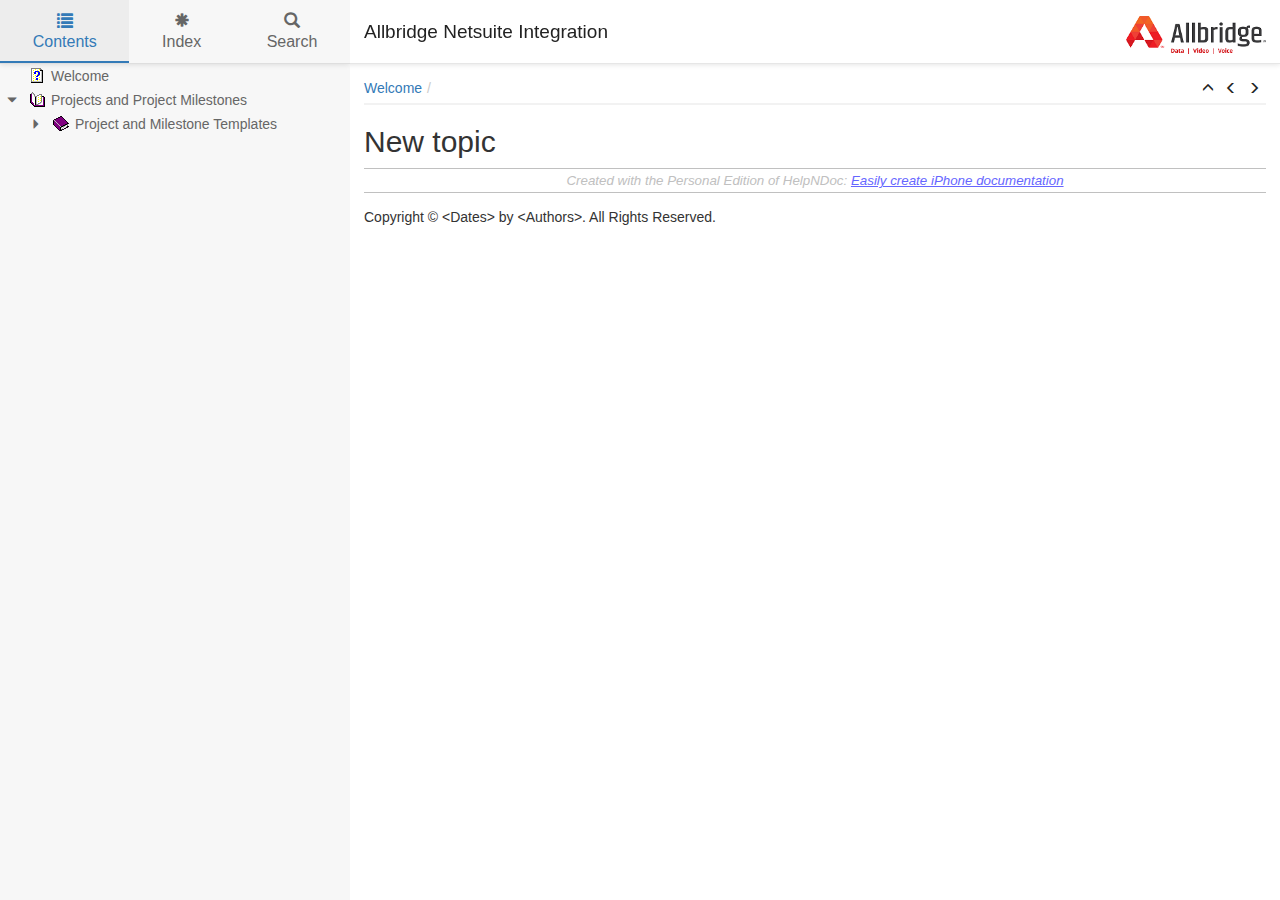
<file: Newtopic.html>
<!DOCTYPE html>
<html lang="en">

<head>

  <meta charset="utf-8" />
  <meta http-equiv="X-UA-Compatible" content="IE=edge" />
  <meta name="generator" content="HelpNDoc Personal Edition 6.5.0.399">
  <meta name="viewport" content="width=device-width, initial-scale=1" />
  <link rel="icon" href="favicon.ico"/>

  <title>New topic</title>
  <meta name="description" content="" /> 
  <meta name="keywords" content="">



  

  <!-- Twitter Card data -->
  <meta name="twitter:card" content="summary">
  <meta name="twitter:title" content="New topic">
  <meta name="twitter:description" content="">

  <!-- Open Graph data -->
  <meta property="og:title" content="New topic" />
  <meta property="og:type" content="article" />
  <meta property="og:description" content="" />
  <meta property="og:site_name" content="Allbridge Netsuite Integration" /> 

  <!-- Bootstrap core CSS -->
  <link href="vendors/bootstrap-3.4.1/css/bootstrap.min.css" rel="stylesheet"/>

  <!-- IE10 viewport hack for Surface/desktop Windows 8 bug -->
  <link href="vendors/bootstrap-3.4.1/css/ie10-viewport-bug-workaround.css" rel="stylesheet"/>

  <!-- HTML5 shim and Respond.js for IE8 support of HTML5 elements and media queries -->
  <!--[if lt IE 9]>
      <script src="vendors/html5shiv-3.7.3/html5shiv.min.js"></script>
      <script src="vendors/respond-1.4.2/respond.min.js"></script>
    <![endif]-->

  <!-- JsTree styles -->
  <link href="vendors/jstree-3.3.7/themes/default/style.min.css" rel="stylesheet"/>

  <!-- Hnd styles -->
  <link href="css/layout.min.css" rel="stylesheet" />
  <link href="css/effects.min.css" rel="stylesheet" />
  <link href="css/theme-light-blue.min.css" rel="stylesheet" />
  <link href="css/print.min.css" rel="stylesheet" media="print" />
  <style type="text/css">nav { width: 350px} @media screen and (min-width:769px) { body.md-nav-expanded div#main { margin-left: 350px} body.md-nav-expanded header { padding-left: 364px} }</style>

  <!-- Content style -->
  <link href="css/hnd.content.css" rel="stylesheet" />

  



</head>

<body class="md-nav-expanded">



  <div id="skip-link">
    <a href="#main-content" class="element-invisible">Skip to main content</a>
  </div>

  <header class="headroom">
    <button class="hnd-toggle btn btn-default">
      <span class="sr-only">Toggle navigation</span>
      <span class="icon-bar"></span><span class="icon-bar"></span><span class="icon-bar"></span>        
    </button>
    <h1>Allbridge Netsuite Integration</h1>
    <img src="_logo.png" alt="logo" class="logo"/>
  </header>

  <nav class="md-nav-expanded">
    <!-- Nav tabs -->
    <ul class="tab-tabs nav nav-tabs" role="tablist">
      <li id="nav-close"> 
        <button class="hnd-toggle btn btn-default">
          <span class="glyphicon glyphicon-remove" aria-hidden="true"></span>
        </button>
      </li>
      
	  
        <li role="presentation" class="tab active">
            <a href="#contents" id="tab-contents" aria-controls="contents" role="tab" data-toggle="tab">
                <i class="glyphicon glyphicon-list"></i>
                Contents
            </a>
        </li>
      
        <li role="presentation" class="tab">
            <a href="#index" id="tab-index" aria-controls="index" role="tab" data-toggle="tab">
                <i class="glyphicon glyphicon-asterisk"></i>
                Index
            </a>
        </li>
      
        <li role="presentation" class="tab">
            <a href="#search" id="tab-search" aria-controls="search" role="tab" data-toggle="tab">
                <i class="glyphicon glyphicon-search"></i>
                Search
            </a>
        </li>
      
    </ul>  <!-- /Nav tabs -->

    <!-- Tab panes -->
    <div class="tab-content">
	  
      <div role="tabpanel" class="tab-pane active" id="contents">
        <div id="toc" class="tree-container unselectable"
            data-url="_toc.json"
            data-openlvl="1"
        >
            
        </div>
      </div>  <!-- /contents-->
      
      <div role="tabpanel" class="tab-pane" id="index">
        <div id="keywords" class="tree-container unselectable"
            data-url="_keywords.json"
            data-openlvl="1"
        >
            
        </div>
      </div>  <!-- /index-->
      
      <div role="tabpanel" class="tab-pane" id="search">
        <div class="search-content">
          <div class="search-input">
            <form id="search-form">
              <div class="form-group">
                <div class="input-group">
                  <input type="text" class="form-control" id="input-search" name="input-search" placeholder="Search..." />
                  <span class="input-group-btn">
                    <button class="btn btn-default" type="submit">
                      <span class="glyphicon glyphicon-search" aria-hidden="true"></span>
                    </button>
                  </span>
                </div>
              </div>
            </form>
          </div>  <!-- /search-input -->
          <div class="search-result">
            <div id="search-info"></div>
            <div class="tree-container unselectable" id="search-tree"></div>
          </div>  <!-- /search-result -->
        </div>  <!-- /search-content -->
      </div>  <!-- /search-->
      
    </div>  <!-- /Tab panes -->

  </nav>

  <div id="main">

    <article>
        <div id="topic-content" class="container-fluid" 
		  data-hnd-id="Newtopic"
		  data-hnd-context="1"
		  data-hnd-title="New topic"
		>
            
                <div class="navigation">
                    <ol class="breadcrumb">
                        <li><a href="Welcome.html">Welcome</a></li>
                    </ol>
                    <div class="nav-arrows">
                        <div class="btn-group btn-group-xs" role="group"><a class="btn btn-default" href="Welcome.html" title="Welcome" role="button"><span class="glyphicon glyphicon-menu-up" aria-hidden="true"></span></a><a class="btn btn-default" href="Welcome.html" title="Welcome" role="button"><span class="glyphicon glyphicon-menu-left" aria-hidden="true"></span></a><a class="btn btn-default" href="Newtopic2.html" title="New topic2" role="button"><span class="glyphicon glyphicon-menu-right" aria-hidden="true"></span></a></div>
                    </div>
                </div> 
            

            <a id="main-content"></a>

            <h2>New topic</h2>

            <div class="main-content">
                
<p></p>
<p></p>
<p class="rvps6" style="clear: both;"><span class="rvts14">Created with the Personal Edition of HelpNDoc: </span><a class="rvts15" href="https://www.helpndoc.com/feature-tour/iphone-website-generation">Easily create iPhone documentation</a></p>

            </div>
            
            <div id="topic_footer"><div id="topic_footer_content">Copyright &copy; &lt;Dates&gt; by &lt;Authors&gt;. All Rights Reserved.</div></div>
        </div>  <!-- /#topic-content -->
    </article>

    <footer></footer>

  </div>  <!-- /#main -->

  <div class="mask" data-toggle="sm-nav-expanded"></div>
  
  <!-- Modal -->
  <div class="modal fade" id="hndModal" tabindex="-1" role="dialog" aria-labelledby="hndModalLabel">
    <div class="modal-dialog" role="document">
      <div class="modal-content">
        <div class="modal-header">
          <button type="button" class="close" data-dismiss="modal" aria-label="Close"><span aria-hidden="true">&times;</span></button>
          <h4 class="modal-title" id="hndModalLabel"></h4>
        </div>
        <div class="modal-body">
        </div>
        <div class="modal-footer">
          <button type="button" class="btn btn-primary modal-btn-close" data-dismiss="modal">Close</button>
        </div>
      </div>
    </div>
  </div>

  <!-- Scripts -->
  <script src="vendors/jquery-3.4.1/jquery.min.js"></script>
  <script src="vendors/bootstrap-3.4.1/js/bootstrap.min.js"></script>
  <script src="vendors/markjs-8.11.1/jquery.mark.min.js"></script>
  <script src="vendors/uri-1.19.1/uri.min.js"></script>
  <script src="vendors/imageMapResizer-1.0.7/imageMapResizer.min.js"></script>
  <!-- IE10 viewport hack for Surface/desktop Windows 8 bug -->
  <script src="vendors/bootstrap-3.4.1/js/ie10-viewport-bug-workaround.js"></script>
  
  <!-- Headroom -->
  <script src="vendors/headroom-0.9.4/headroom.min.js"></script>
  <script src="vendors/headroom-0.9.4/jquery.headroom.min.js"></script>

  <!-- JsTree -->
  <script src="vendors/jstree-3.3.7/jstree.min.js"></script>

  <!-- HelpNDoc scripts -->
  <script src="_translations.js"></script>
  <script src="js/hndsd.min.js"></script>
  <script src="js/hndse.min.js"></script>
  <script src="js/app.min.js"></script>

  <!-- Scripts -->
  <script>
    $(function() {
      // Create the app
      var app = new Hnd.App();
      // Update translations
      hnd_ut(app);
	  // Instanciate imageMapResizer
	  imageMapResize();
	  // Custom JS
	  
      // Boot the app
      app.Boot();
    });
  </script>



</body>

</html>
</file>
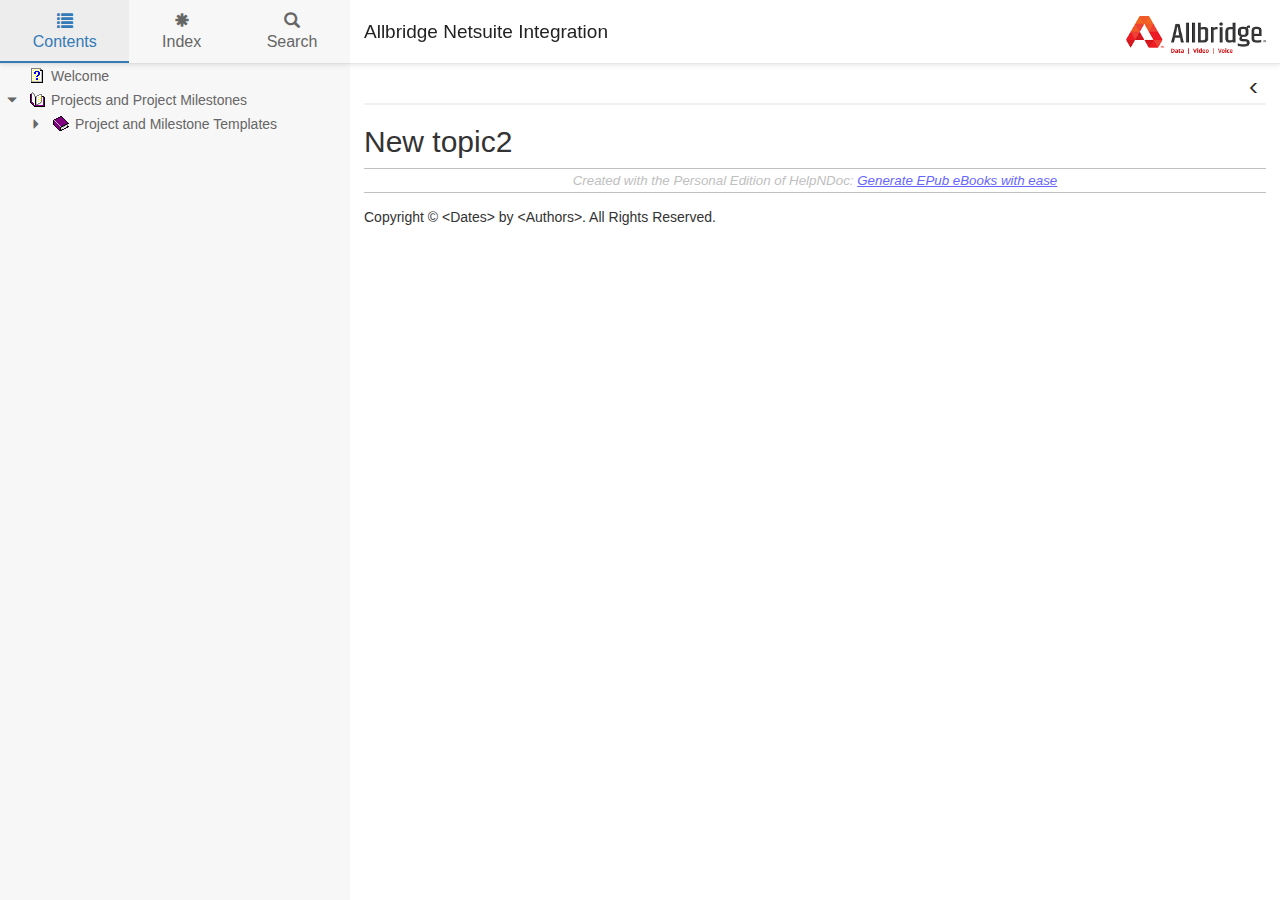
<file: Newtopic2.html>
<!DOCTYPE html>
<html lang="en">

<head>

  <meta charset="utf-8" />
  <meta http-equiv="X-UA-Compatible" content="IE=edge" />
  <meta name="generator" content="HelpNDoc Personal Edition 6.5.0.399">
  <meta name="viewport" content="width=device-width, initial-scale=1" />
  <link rel="icon" href="favicon.ico"/>

  <title>New topic2</title>
  <meta name="description" content="" /> 
  <meta name="keywords" content="">



  

  <!-- Twitter Card data -->
  <meta name="twitter:card" content="summary">
  <meta name="twitter:title" content="New topic2">
  <meta name="twitter:description" content="">

  <!-- Open Graph data -->
  <meta property="og:title" content="New topic2" />
  <meta property="og:type" content="article" />
  <meta property="og:description" content="" />
  <meta property="og:site_name" content="Allbridge Netsuite Integration" /> 

  <!-- Bootstrap core CSS -->
  <link href="vendors/bootstrap-3.4.1/css/bootstrap.min.css" rel="stylesheet"/>

  <!-- IE10 viewport hack for Surface/desktop Windows 8 bug -->
  <link href="vendors/bootstrap-3.4.1/css/ie10-viewport-bug-workaround.css" rel="stylesheet"/>

  <!-- HTML5 shim and Respond.js for IE8 support of HTML5 elements and media queries -->
  <!--[if lt IE 9]>
      <script src="vendors/html5shiv-3.7.3/html5shiv.min.js"></script>
      <script src="vendors/respond-1.4.2/respond.min.js"></script>
    <![endif]-->

  <!-- JsTree styles -->
  <link href="vendors/jstree-3.3.7/themes/default/style.min.css" rel="stylesheet"/>

  <!-- Hnd styles -->
  <link href="css/layout.min.css" rel="stylesheet" />
  <link href="css/effects.min.css" rel="stylesheet" />
  <link href="css/theme-light-blue.min.css" rel="stylesheet" />
  <link href="css/print.min.css" rel="stylesheet" media="print" />
  <style type="text/css">nav { width: 350px} @media screen and (min-width:769px) { body.md-nav-expanded div#main { margin-left: 350px} body.md-nav-expanded header { padding-left: 364px} }</style>

  <!-- Content style -->
  <link href="css/hnd.content.css" rel="stylesheet" />

  



</head>

<body class="md-nav-expanded">



  <div id="skip-link">
    <a href="#main-content" class="element-invisible">Skip to main content</a>
  </div>

  <header class="headroom">
    <button class="hnd-toggle btn btn-default">
      <span class="sr-only">Toggle navigation</span>
      <span class="icon-bar"></span><span class="icon-bar"></span><span class="icon-bar"></span>        
    </button>
    <h1>Allbridge Netsuite Integration</h1>
    <img src="_logo.png" alt="logo" class="logo"/>
  </header>

  <nav class="md-nav-expanded">
    <!-- Nav tabs -->
    <ul class="tab-tabs nav nav-tabs" role="tablist">
      <li id="nav-close"> 
        <button class="hnd-toggle btn btn-default">
          <span class="glyphicon glyphicon-remove" aria-hidden="true"></span>
        </button>
      </li>
      
	  
        <li role="presentation" class="tab active">
            <a href="#contents" id="tab-contents" aria-controls="contents" role="tab" data-toggle="tab">
                <i class="glyphicon glyphicon-list"></i>
                Contents
            </a>
        </li>
      
        <li role="presentation" class="tab">
            <a href="#index" id="tab-index" aria-controls="index" role="tab" data-toggle="tab">
                <i class="glyphicon glyphicon-asterisk"></i>
                Index
            </a>
        </li>
      
        <li role="presentation" class="tab">
            <a href="#search" id="tab-search" aria-controls="search" role="tab" data-toggle="tab">
                <i class="glyphicon glyphicon-search"></i>
                Search
            </a>
        </li>
      
    </ul>  <!-- /Nav tabs -->

    <!-- Tab panes -->
    <div class="tab-content">
	  
      <div role="tabpanel" class="tab-pane active" id="contents">
        <div id="toc" class="tree-container unselectable"
            data-url="_toc.json"
            data-openlvl="1"
        >
            
        </div>
      </div>  <!-- /contents-->
      
      <div role="tabpanel" class="tab-pane" id="index">
        <div id="keywords" class="tree-container unselectable"
            data-url="_keywords.json"
            data-openlvl="1"
        >
            
        </div>
      </div>  <!-- /index-->
      
      <div role="tabpanel" class="tab-pane" id="search">
        <div class="search-content">
          <div class="search-input">
            <form id="search-form">
              <div class="form-group">
                <div class="input-group">
                  <input type="text" class="form-control" id="input-search" name="input-search" placeholder="Search..." />
                  <span class="input-group-btn">
                    <button class="btn btn-default" type="submit">
                      <span class="glyphicon glyphicon-search" aria-hidden="true"></span>
                    </button>
                  </span>
                </div>
              </div>
            </form>
          </div>  <!-- /search-input -->
          <div class="search-result">
            <div id="search-info"></div>
            <div class="tree-container unselectable" id="search-tree"></div>
          </div>  <!-- /search-result -->
        </div>  <!-- /search-content -->
      </div>  <!-- /search-->
      
    </div>  <!-- /Tab panes -->

  </nav>

  <div id="main">

    <article>
        <div id="topic-content" class="container-fluid" 
		  data-hnd-id="Newtopic2"
		  data-hnd-context="2"
		  data-hnd-title="New topic2"
		>
            
                <div class="navigation">
                    <ol class="breadcrumb">
                        
                    </ol>
                    <div class="nav-arrows">
                        <div class="btn-group btn-group-xs" role="group"><a class="btn btn-default" href="Newtopic.html" title="New topic" role="button"><span class="glyphicon glyphicon-menu-left" aria-hidden="true"></span></a></div>
                    </div>
                </div> 
            

            <a id="main-content"></a>

            <h2>New topic2</h2>

            <div class="main-content">
                
<p></p>
<p></p>
<p class="rvps6" style="clear: both;"><span class="rvts14">Created with the Personal Edition of HelpNDoc: </span><a class="rvts15" href="https://www.helpndoc.com/create-epub-ebooks">Generate EPub eBooks with ease</a></p>

            </div>
            
            <div id="topic_footer"><div id="topic_footer_content">Copyright &copy; &lt;Dates&gt; by &lt;Authors&gt;. All Rights Reserved.</div></div>
        </div>  <!-- /#topic-content -->
    </article>

    <footer></footer>

  </div>  <!-- /#main -->

  <div class="mask" data-toggle="sm-nav-expanded"></div>
  
  <!-- Modal -->
  <div class="modal fade" id="hndModal" tabindex="-1" role="dialog" aria-labelledby="hndModalLabel">
    <div class="modal-dialog" role="document">
      <div class="modal-content">
        <div class="modal-header">
          <button type="button" class="close" data-dismiss="modal" aria-label="Close"><span aria-hidden="true">&times;</span></button>
          <h4 class="modal-title" id="hndModalLabel"></h4>
        </div>
        <div class="modal-body">
        </div>
        <div class="modal-footer">
          <button type="button" class="btn btn-primary modal-btn-close" data-dismiss="modal">Close</button>
        </div>
      </div>
    </div>
  </div>

  <!-- Scripts -->
  <script src="vendors/jquery-3.4.1/jquery.min.js"></script>
  <script src="vendors/bootstrap-3.4.1/js/bootstrap.min.js"></script>
  <script src="vendors/markjs-8.11.1/jquery.mark.min.js"></script>
  <script src="vendors/uri-1.19.1/uri.min.js"></script>
  <script src="vendors/imageMapResizer-1.0.7/imageMapResizer.min.js"></script>
  <!-- IE10 viewport hack for Surface/desktop Windows 8 bug -->
  <script src="vendors/bootstrap-3.4.1/js/ie10-viewport-bug-workaround.js"></script>
  
  <!-- Headroom -->
  <script src="vendors/headroom-0.9.4/headroom.min.js"></script>
  <script src="vendors/headroom-0.9.4/jquery.headroom.min.js"></script>

  <!-- JsTree -->
  <script src="vendors/jstree-3.3.7/jstree.min.js"></script>

  <!-- HelpNDoc scripts -->
  <script src="_translations.js"></script>
  <script src="js/hndsd.min.js"></script>
  <script src="js/hndse.min.js"></script>
  <script src="js/app.min.js"></script>

  <!-- Scripts -->
  <script>
    $(function() {
      // Create the app
      var app = new Hnd.App();
      // Update translations
      hnd_ut(app);
	  // Instanciate imageMapResizer
	  imageMapResize();
	  // Custom JS
	  
      // Boot the app
      app.Boot();
    });
  </script>



</body>

</html>
</file>
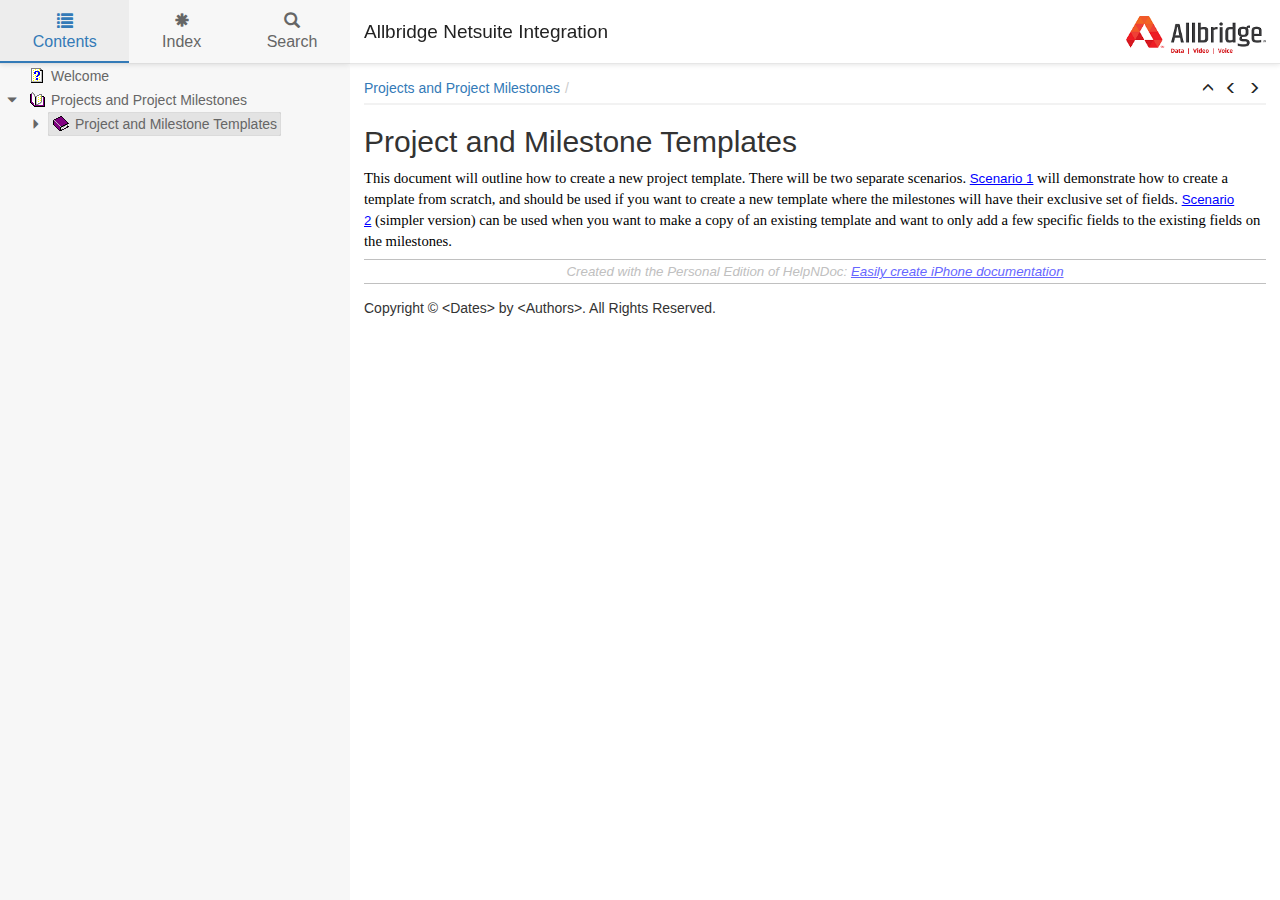
<file: ProjectandMilestoneTemplates.html>
<!DOCTYPE html>
<html lang="en">

<head>

  <meta charset="utf-8" />
  <meta http-equiv="X-UA-Compatible" content="IE=edge" />
  <meta name="generator" content="HelpNDoc Personal Edition 6.5.0.399">
  <meta name="viewport" content="width=device-width, initial-scale=1" />
  <link rel="icon" href="favicon.ico"/>

  <title>Project and Milestone Templates</title>
  <meta name="description" content="" /> 
  <meta name="keywords" content="">



  

  <!-- Twitter Card data -->
  <meta name="twitter:card" content="summary">
  <meta name="twitter:title" content="Project and Milestone Templates">
  <meta name="twitter:description" content="">

  <!-- Open Graph data -->
  <meta property="og:title" content="Project and Milestone Templates" />
  <meta property="og:type" content="article" />
  <meta property="og:description" content="" />
  <meta property="og:site_name" content="Allbridge Netsuite Integration" /> 

  <!-- Bootstrap core CSS -->
  <link href="vendors/bootstrap-3.4.1/css/bootstrap.min.css" rel="stylesheet"/>

  <!-- IE10 viewport hack for Surface/desktop Windows 8 bug -->
  <link href="vendors/bootstrap-3.4.1/css/ie10-viewport-bug-workaround.css" rel="stylesheet"/>

  <!-- HTML5 shim and Respond.js for IE8 support of HTML5 elements and media queries -->
  <!--[if lt IE 9]>
      <script src="vendors/html5shiv-3.7.3/html5shiv.min.js"></script>
      <script src="vendors/respond-1.4.2/respond.min.js"></script>
    <![endif]-->

  <!-- JsTree styles -->
  <link href="vendors/jstree-3.3.7/themes/default/style.min.css" rel="stylesheet"/>

  <!-- Hnd styles -->
  <link href="css/layout.min.css" rel="stylesheet" />
  <link href="css/effects.min.css" rel="stylesheet" />
  <link href="css/theme-light-blue.min.css" rel="stylesheet" />
  <link href="css/print.min.css" rel="stylesheet" media="print" />
  <style type="text/css">nav { width: 350px} @media screen and (min-width:769px) { body.md-nav-expanded div#main { margin-left: 350px} body.md-nav-expanded header { padding-left: 364px} }</style>

  <!-- Content style -->
  <link href="css/hnd.content.css" rel="stylesheet" />

  



</head>

<body class="md-nav-expanded">



  <div id="skip-link">
    <a href="#main-content" class="element-invisible">Skip to main content</a>
  </div>

  <header class="headroom">
    <button class="hnd-toggle btn btn-default">
      <span class="sr-only">Toggle navigation</span>
      <span class="icon-bar"></span><span class="icon-bar"></span><span class="icon-bar"></span>        
    </button>
    <h1>Allbridge Netsuite Integration</h1>
    <img src="_logo.png" alt="logo" class="logo"/>
  </header>

  <nav class="md-nav-expanded">
    <!-- Nav tabs -->
    <ul class="tab-tabs nav nav-tabs" role="tablist">
      <li id="nav-close"> 
        <button class="hnd-toggle btn btn-default">
          <span class="glyphicon glyphicon-remove" aria-hidden="true"></span>
        </button>
      </li>
      
	  
        <li role="presentation" class="tab active">
            <a href="#contents" id="tab-contents" aria-controls="contents" role="tab" data-toggle="tab">
                <i class="glyphicon glyphicon-list"></i>
                Contents
            </a>
        </li>
      
        <li role="presentation" class="tab">
            <a href="#index" id="tab-index" aria-controls="index" role="tab" data-toggle="tab">
                <i class="glyphicon glyphicon-asterisk"></i>
                Index
            </a>
        </li>
      
        <li role="presentation" class="tab">
            <a href="#search" id="tab-search" aria-controls="search" role="tab" data-toggle="tab">
                <i class="glyphicon glyphicon-search"></i>
                Search
            </a>
        </li>
      
    </ul>  <!-- /Nav tabs -->

    <!-- Tab panes -->
    <div class="tab-content">
	  
      <div role="tabpanel" class="tab-pane active" id="contents">
        <div id="toc" class="tree-container unselectable"
            data-url="_toc.json"
            data-openlvl="1"
        >
            
        </div>
      </div>  <!-- /contents-->
      
      <div role="tabpanel" class="tab-pane" id="index">
        <div id="keywords" class="tree-container unselectable"
            data-url="_keywords.json"
            data-openlvl="1"
        >
            
        </div>
      </div>  <!-- /index-->
      
      <div role="tabpanel" class="tab-pane" id="search">
        <div class="search-content">
          <div class="search-input">
            <form id="search-form">
              <div class="form-group">
                <div class="input-group">
                  <input type="text" class="form-control" id="input-search" name="input-search" placeholder="Search..." />
                  <span class="input-group-btn">
                    <button class="btn btn-default" type="submit">
                      <span class="glyphicon glyphicon-search" aria-hidden="true"></span>
                    </button>
                  </span>
                </div>
              </div>
            </form>
          </div>  <!-- /search-input -->
          <div class="search-result">
            <div id="search-info"></div>
            <div class="tree-container unselectable" id="search-tree"></div>
          </div>  <!-- /search-result -->
        </div>  <!-- /search-content -->
      </div>  <!-- /search-->
      
    </div>  <!-- /Tab panes -->

  </nav>

  <div id="main">

    <article>
        <div id="topic-content" class="container-fluid" 
		  data-hnd-id="ProjectandMilestoneTemplates"
		  data-hnd-context="1"
		  data-hnd-title="Project and Milestone Templates"
		>
            
                <div class="navigation">
                    <ol class="breadcrumb">
                        <li><a href="ProjectsandProjectMilestones.html">Projects and Project Milestones</a></li>
                    </ol>
                    <div class="nav-arrows">
                        <div class="btn-group btn-group-xs" role="group"><a class="btn btn-default" href="ProjectsandProjectMilestones.html" title="Projects and Project Milestones" role="button"><span class="glyphicon glyphicon-menu-up" aria-hidden="true"></span></a><a class="btn btn-default" href="ProjectsandProjectMilestones.html" title="Projects and Project Milestones" role="button"><span class="glyphicon glyphicon-menu-left" aria-hidden="true"></span></a><a class="btn btn-default" href="NewTemplatewithNewMilestones.html" title="New Template with New Milestones" role="button"><span class="glyphicon glyphicon-menu-right" aria-hidden="true"></span></a></div>
                    </div>
                </div> 
            

            <a id="main-content"></a>

            <h2>Project and Milestone Templates</h2>

            <div class="main-content">
                
<p></p>
<p class="rvps2"><span class="rvts16">This document will outline how to create a new project template. There will be two separate scenarios. </span><a class="rvts17" href="NewTemplatewithNewMilestones.html">Scenario 1</a><span class="rvts16">&nbsp;will demonstrate how to create a template from scratch, and should be used if you want to create a new template where the milestones will have their exclusive set of fields. </span><a class="rvts17" href="NewTemplatewithExistingMilestone.html">Scenario 2</a><span class="rvts16">&nbsp;(simpler version) can be used when you want to make a copy of an existing template and want to only add a few&nbsp;specific&nbsp;fields to the existing fields on the milestones.</span></p>
<p></p>
<p class="rvps6" style="clear: both;"><span class="rvts14">Created with the Personal Edition of HelpNDoc: </span><a class="rvts15" href="https://www.helpndoc.com/feature-tour/iphone-website-generation">Easily create iPhone documentation</a></p>

            </div>
            
            <div id="topic_footer"><div id="topic_footer_content">Copyright &copy; &lt;Dates&gt; by &lt;Authors&gt;. All Rights Reserved.</div></div>
        </div>  <!-- /#topic-content -->
    </article>

    <footer></footer>

  </div>  <!-- /#main -->

  <div class="mask" data-toggle="sm-nav-expanded"></div>
  
  <!-- Modal -->
  <div class="modal fade" id="hndModal" tabindex="-1" role="dialog" aria-labelledby="hndModalLabel">
    <div class="modal-dialog" role="document">
      <div class="modal-content">
        <div class="modal-header">
          <button type="button" class="close" data-dismiss="modal" aria-label="Close"><span aria-hidden="true">&times;</span></button>
          <h4 class="modal-title" id="hndModalLabel"></h4>
        </div>
        <div class="modal-body">
        </div>
        <div class="modal-footer">
          <button type="button" class="btn btn-primary modal-btn-close" data-dismiss="modal">Close</button>
        </div>
      </div>
    </div>
  </div>

  <!-- Scripts -->
  <script src="vendors/jquery-3.4.1/jquery.min.js"></script>
  <script src="vendors/bootstrap-3.4.1/js/bootstrap.min.js"></script>
  <script src="vendors/markjs-8.11.1/jquery.mark.min.js"></script>
  <script src="vendors/uri-1.19.1/uri.min.js"></script>
  <script src="vendors/imageMapResizer-1.0.7/imageMapResizer.min.js"></script>
  <!-- IE10 viewport hack for Surface/desktop Windows 8 bug -->
  <script src="vendors/bootstrap-3.4.1/js/ie10-viewport-bug-workaround.js"></script>
  
  <!-- Headroom -->
  <script src="vendors/headroom-0.9.4/headroom.min.js"></script>
  <script src="vendors/headroom-0.9.4/jquery.headroom.min.js"></script>

  <!-- JsTree -->
  <script src="vendors/jstree-3.3.7/jstree.min.js"></script>

  <!-- HelpNDoc scripts -->
  <script src="_translations.js"></script>
  <script src="js/hndsd.min.js"></script>
  <script src="js/hndse.min.js"></script>
  <script src="js/app.min.js"></script>

  <!-- Scripts -->
  <script>
    $(function() {
      // Create the app
      var app = new Hnd.App();
      // Update translations
      hnd_ut(app);
	  // Instanciate imageMapResizer
	  imageMapResize();
	  // Custom JS
	  
      // Boot the app
      app.Boot();
    });
  </script>



</body>

</html>
</file>
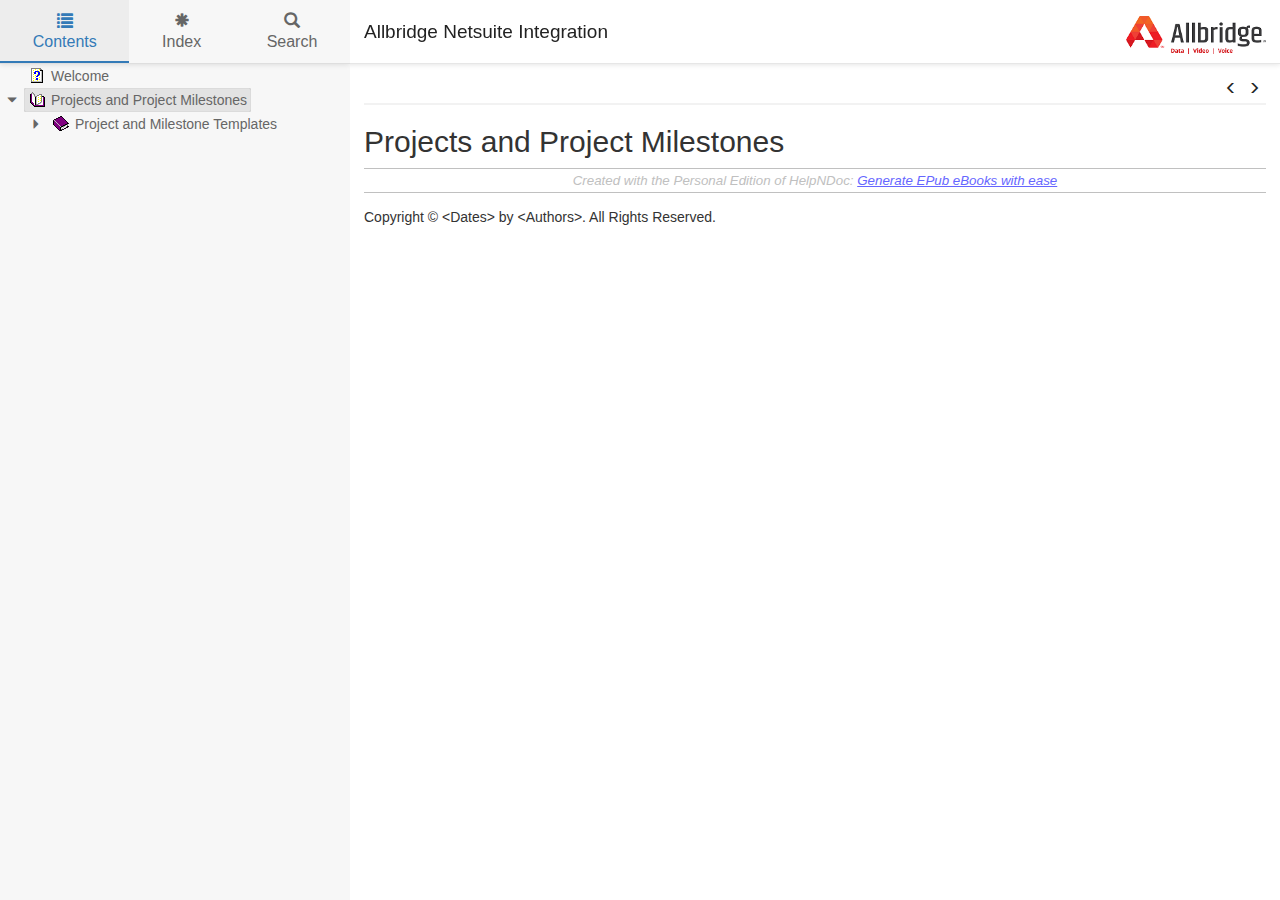
<file: ProjectsandProjectMilestones.html>
<!DOCTYPE html>
<html lang="en">

<head>

  <meta charset="utf-8" />
  <meta http-equiv="X-UA-Compatible" content="IE=edge" />
  <meta name="generator" content="HelpNDoc Personal Edition 6.5.0.399">
  <meta name="viewport" content="width=device-width, initial-scale=1" />
  <link rel="icon" href="favicon.ico"/>

  <title>Projects and Project Milestones</title>
  <meta name="description" content="" /> 
  <meta name="keywords" content="">



  

  <!-- Twitter Card data -->
  <meta name="twitter:card" content="summary">
  <meta name="twitter:title" content="Projects and Project Milestones">
  <meta name="twitter:description" content="">

  <!-- Open Graph data -->
  <meta property="og:title" content="Projects and Project Milestones" />
  <meta property="og:type" content="article" />
  <meta property="og:description" content="" />
  <meta property="og:site_name" content="Allbridge Netsuite Integration" /> 

  <!-- Bootstrap core CSS -->
  <link href="vendors/bootstrap-3.4.1/css/bootstrap.min.css" rel="stylesheet"/>

  <!-- IE10 viewport hack for Surface/desktop Windows 8 bug -->
  <link href="vendors/bootstrap-3.4.1/css/ie10-viewport-bug-workaround.css" rel="stylesheet"/>

  <!-- HTML5 shim and Respond.js for IE8 support of HTML5 elements and media queries -->
  <!--[if lt IE 9]>
      <script src="vendors/html5shiv-3.7.3/html5shiv.min.js"></script>
      <script src="vendors/respond-1.4.2/respond.min.js"></script>
    <![endif]-->

  <!-- JsTree styles -->
  <link href="vendors/jstree-3.3.7/themes/default/style.min.css" rel="stylesheet"/>

  <!-- Hnd styles -->
  <link href="css/layout.min.css" rel="stylesheet" />
  <link href="css/effects.min.css" rel="stylesheet" />
  <link href="css/theme-light-blue.min.css" rel="stylesheet" />
  <link href="css/print.min.css" rel="stylesheet" media="print" />
  <style type="text/css">nav { width: 350px} @media screen and (min-width:769px) { body.md-nav-expanded div#main { margin-left: 350px} body.md-nav-expanded header { padding-left: 364px} }</style>

  <!-- Content style -->
  <link href="css/hnd.content.css" rel="stylesheet" />

  



</head>

<body class="md-nav-expanded">



  <div id="skip-link">
    <a href="#main-content" class="element-invisible">Skip to main content</a>
  </div>

  <header class="headroom">
    <button class="hnd-toggle btn btn-default">
      <span class="sr-only">Toggle navigation</span>
      <span class="icon-bar"></span><span class="icon-bar"></span><span class="icon-bar"></span>        
    </button>
    <h1>Allbridge Netsuite Integration</h1>
    <img src="_logo.png" alt="logo" class="logo"/>
  </header>

  <nav class="md-nav-expanded">
    <!-- Nav tabs -->
    <ul class="tab-tabs nav nav-tabs" role="tablist">
      <li id="nav-close"> 
        <button class="hnd-toggle btn btn-default">
          <span class="glyphicon glyphicon-remove" aria-hidden="true"></span>
        </button>
      </li>
      
	  
        <li role="presentation" class="tab active">
            <a href="#contents" id="tab-contents" aria-controls="contents" role="tab" data-toggle="tab">
                <i class="glyphicon glyphicon-list"></i>
                Contents
            </a>
        </li>
      
        <li role="presentation" class="tab">
            <a href="#index" id="tab-index" aria-controls="index" role="tab" data-toggle="tab">
                <i class="glyphicon glyphicon-asterisk"></i>
                Index
            </a>
        </li>
      
        <li role="presentation" class="tab">
            <a href="#search" id="tab-search" aria-controls="search" role="tab" data-toggle="tab">
                <i class="glyphicon glyphicon-search"></i>
                Search
            </a>
        </li>
      
    </ul>  <!-- /Nav tabs -->

    <!-- Tab panes -->
    <div class="tab-content">
	  
      <div role="tabpanel" class="tab-pane active" id="contents">
        <div id="toc" class="tree-container unselectable"
            data-url="_toc.json"
            data-openlvl="1"
        >
            
        </div>
      </div>  <!-- /contents-->
      
      <div role="tabpanel" class="tab-pane" id="index">
        <div id="keywords" class="tree-container unselectable"
            data-url="_keywords.json"
            data-openlvl="1"
        >
            
        </div>
      </div>  <!-- /index-->
      
      <div role="tabpanel" class="tab-pane" id="search">
        <div class="search-content">
          <div class="search-input">
            <form id="search-form">
              <div class="form-group">
                <div class="input-group">
                  <input type="text" class="form-control" id="input-search" name="input-search" placeholder="Search..." />
                  <span class="input-group-btn">
                    <button class="btn btn-default" type="submit">
                      <span class="glyphicon glyphicon-search" aria-hidden="true"></span>
                    </button>
                  </span>
                </div>
              </div>
            </form>
          </div>  <!-- /search-input -->
          <div class="search-result">
            <div id="search-info"></div>
            <div class="tree-container unselectable" id="search-tree"></div>
          </div>  <!-- /search-result -->
        </div>  <!-- /search-content -->
      </div>  <!-- /search-->
      
    </div>  <!-- /Tab panes -->

  </nav>

  <div id="main">

    <article>
        <div id="topic-content" class="container-fluid" 
		  data-hnd-id="ProjectsandProjectMilestones"
		  data-hnd-context="2"
		  data-hnd-title="Projects and Project Milestones"
		>
            
                <div class="navigation">
                    <ol class="breadcrumb">
                        
                    </ol>
                    <div class="nav-arrows">
                        <div class="btn-group btn-group-xs" role="group"><a class="btn btn-default" href="Welcome.html" title="Welcome" role="button"><span class="glyphicon glyphicon-menu-left" aria-hidden="true"></span></a><a class="btn btn-default" href="ProjectandMilestoneTemplates.html" title="Project and Milestone Templates" role="button"><span class="glyphicon glyphicon-menu-right" aria-hidden="true"></span></a></div>
                    </div>
                </div> 
            

            <a id="main-content"></a>

            <h2>Projects and Project Milestones</h2>

            <div class="main-content">
                
<p></p>
<p></p>
<p class="rvps6" style="clear: both;"><span class="rvts14">Created with the Personal Edition of HelpNDoc: </span><a class="rvts15" href="https://www.helpndoc.com/create-epub-ebooks">Generate EPub eBooks with ease</a></p>

            </div>
            
            <div id="topic_footer"><div id="topic_footer_content">Copyright &copy; &lt;Dates&gt; by &lt;Authors&gt;. All Rights Reserved.</div></div>
        </div>  <!-- /#topic-content -->
    </article>

    <footer></footer>

  </div>  <!-- /#main -->

  <div class="mask" data-toggle="sm-nav-expanded"></div>
  
  <!-- Modal -->
  <div class="modal fade" id="hndModal" tabindex="-1" role="dialog" aria-labelledby="hndModalLabel">
    <div class="modal-dialog" role="document">
      <div class="modal-content">
        <div class="modal-header">
          <button type="button" class="close" data-dismiss="modal" aria-label="Close"><span aria-hidden="true">&times;</span></button>
          <h4 class="modal-title" id="hndModalLabel"></h4>
        </div>
        <div class="modal-body">
        </div>
        <div class="modal-footer">
          <button type="button" class="btn btn-primary modal-btn-close" data-dismiss="modal">Close</button>
        </div>
      </div>
    </div>
  </div>

  <!-- Scripts -->
  <script src="vendors/jquery-3.4.1/jquery.min.js"></script>
  <script src="vendors/bootstrap-3.4.1/js/bootstrap.min.js"></script>
  <script src="vendors/markjs-8.11.1/jquery.mark.min.js"></script>
  <script src="vendors/uri-1.19.1/uri.min.js"></script>
  <script src="vendors/imageMapResizer-1.0.7/imageMapResizer.min.js"></script>
  <!-- IE10 viewport hack for Surface/desktop Windows 8 bug -->
  <script src="vendors/bootstrap-3.4.1/js/ie10-viewport-bug-workaround.js"></script>
  
  <!-- Headroom -->
  <script src="vendors/headroom-0.9.4/headroom.min.js"></script>
  <script src="vendors/headroom-0.9.4/jquery.headroom.min.js"></script>

  <!-- JsTree -->
  <script src="vendors/jstree-3.3.7/jstree.min.js"></script>

  <!-- HelpNDoc scripts -->
  <script src="_translations.js"></script>
  <script src="js/hndsd.min.js"></script>
  <script src="js/hndse.min.js"></script>
  <script src="js/app.min.js"></script>

  <!-- Scripts -->
  <script>
    $(function() {
      // Create the app
      var app = new Hnd.App();
      // Update translations
      hnd_ut(app);
	  // Instanciate imageMapResizer
	  imageMapResize();
	  // Custom JS
	  
      // Boot the app
      app.Boot();
    });
  </script>



</body>

</html>
</file>
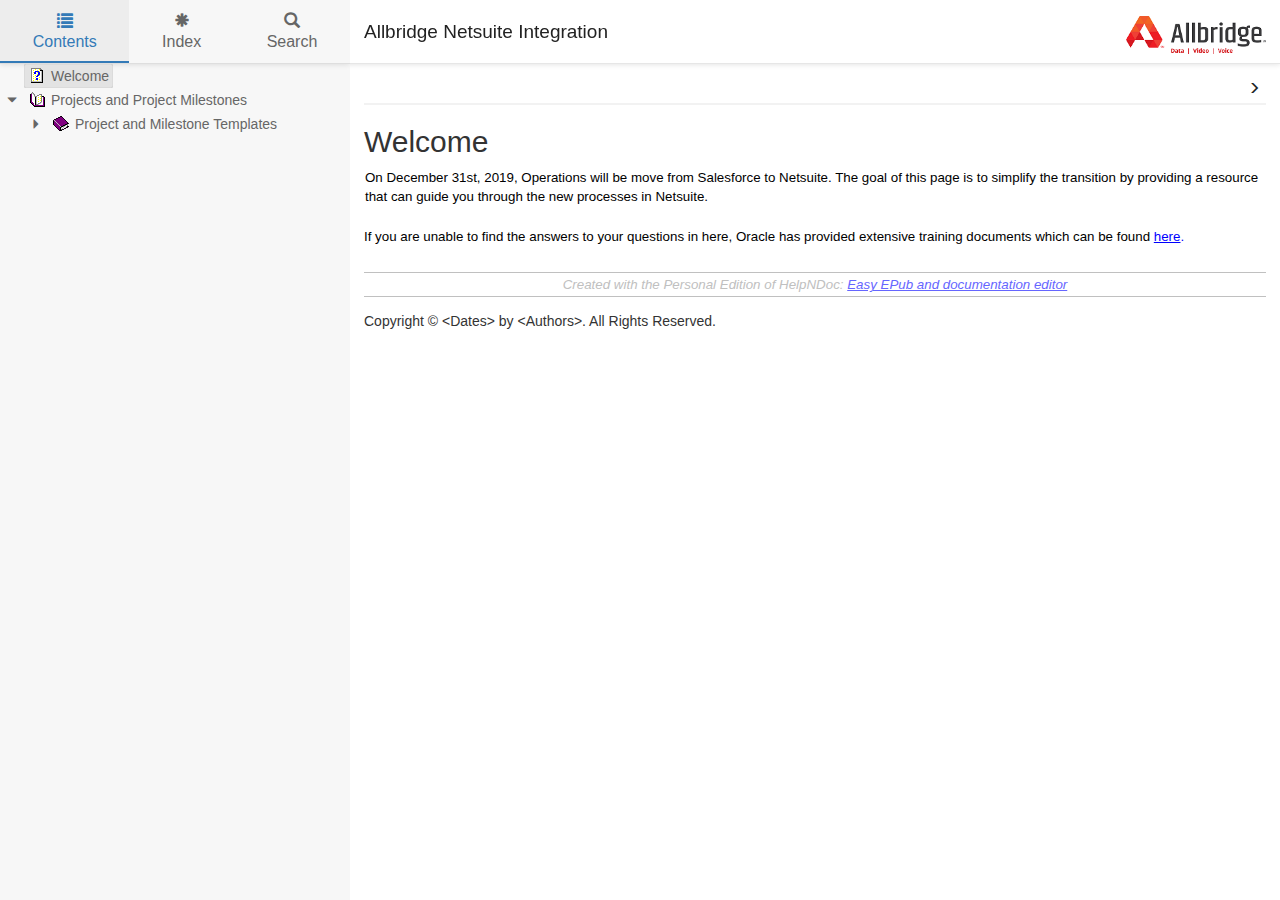
<file: Welcome.html>
<!DOCTYPE html>
<html lang="en">

<head>

  <meta charset="utf-8" />
  <meta http-equiv="X-UA-Compatible" content="IE=edge" />
  <meta name="generator" content="HelpNDoc Personal Edition 6.5.0.399">
  <meta name="viewport" content="width=device-width, initial-scale=1" />
  <link rel="icon" href="favicon.ico"/>

  <title>Welcome</title>
  <meta name="description" content="" /> 
  <meta name="keywords" content="New keyword">



  

  <!-- Twitter Card data -->
  <meta name="twitter:card" content="summary">
  <meta name="twitter:title" content="Welcome">
  <meta name="twitter:description" content="">

  <!-- Open Graph data -->
  <meta property="og:title" content="Welcome" />
  <meta property="og:type" content="article" />
  <meta property="og:description" content="" />
  <meta property="og:site_name" content="Allbridge Netsuite Integration" /> 

  <!-- Bootstrap core CSS -->
  <link href="vendors/bootstrap-3.4.1/css/bootstrap.min.css" rel="stylesheet"/>

  <!-- IE10 viewport hack for Surface/desktop Windows 8 bug -->
  <link href="vendors/bootstrap-3.4.1/css/ie10-viewport-bug-workaround.css" rel="stylesheet"/>

  <!-- HTML5 shim and Respond.js for IE8 support of HTML5 elements and media queries -->
  <!--[if lt IE 9]>
      <script src="vendors/html5shiv-3.7.3/html5shiv.min.js"></script>
      <script src="vendors/respond-1.4.2/respond.min.js"></script>
    <![endif]-->

  <!-- JsTree styles -->
  <link href="vendors/jstree-3.3.7/themes/default/style.min.css" rel="stylesheet"/>

  <!-- Hnd styles -->
  <link href="css/layout.min.css" rel="stylesheet" />
  <link href="css/effects.min.css" rel="stylesheet" />
  <link href="css/theme-light-blue.min.css" rel="stylesheet" />
  <link href="css/print.min.css" rel="stylesheet" media="print" />
  <style type="text/css">nav { width: 350px} @media screen and (min-width:769px) { body.md-nav-expanded div#main { margin-left: 350px} body.md-nav-expanded header { padding-left: 364px} }</style>

  <!-- Content style -->
  <link href="css/hnd.content.css" rel="stylesheet" />

  



</head>

<body class="md-nav-expanded">



  <div id="skip-link">
    <a href="#main-content" class="element-invisible">Skip to main content</a>
  </div>

  <header class="headroom">
    <button class="hnd-toggle btn btn-default">
      <span class="sr-only">Toggle navigation</span>
      <span class="icon-bar"></span><span class="icon-bar"></span><span class="icon-bar"></span>        
    </button>
    <h1>Allbridge Netsuite Integration</h1>
    <img src="_logo.png" alt="logo" class="logo"/>
  </header>

  <nav class="md-nav-expanded">
    <!-- Nav tabs -->
    <ul class="tab-tabs nav nav-tabs" role="tablist">
      <li id="nav-close"> 
        <button class="hnd-toggle btn btn-default">
          <span class="glyphicon glyphicon-remove" aria-hidden="true"></span>
        </button>
      </li>
      
	  
        <li role="presentation" class="tab active">
            <a href="#contents" id="tab-contents" aria-controls="contents" role="tab" data-toggle="tab">
                <i class="glyphicon glyphicon-list"></i>
                Contents
            </a>
        </li>
      
        <li role="presentation" class="tab">
            <a href="#index" id="tab-index" aria-controls="index" role="tab" data-toggle="tab">
                <i class="glyphicon glyphicon-asterisk"></i>
                Index
            </a>
        </li>
      
        <li role="presentation" class="tab">
            <a href="#search" id="tab-search" aria-controls="search" role="tab" data-toggle="tab">
                <i class="glyphicon glyphicon-search"></i>
                Search
            </a>
        </li>
      
    </ul>  <!-- /Nav tabs -->

    <!-- Tab panes -->
    <div class="tab-content">
	  
      <div role="tabpanel" class="tab-pane active" id="contents">
        <div id="toc" class="tree-container unselectable"
            data-url="_toc.json"
            data-openlvl="1"
        >
            
        </div>
      </div>  <!-- /contents-->
      
      <div role="tabpanel" class="tab-pane" id="index">
        <div id="keywords" class="tree-container unselectable"
            data-url="_keywords.json"
            data-openlvl="1"
        >
            
        </div>
      </div>  <!-- /index-->
      
      <div role="tabpanel" class="tab-pane" id="search">
        <div class="search-content">
          <div class="search-input">
            <form id="search-form">
              <div class="form-group">
                <div class="input-group">
                  <input type="text" class="form-control" id="input-search" name="input-search" placeholder="Search..." />
                  <span class="input-group-btn">
                    <button class="btn btn-default" type="submit">
                      <span class="glyphicon glyphicon-search" aria-hidden="true"></span>
                    </button>
                  </span>
                </div>
              </div>
            </form>
          </div>  <!-- /search-input -->
          <div class="search-result">
            <div id="search-info"></div>
            <div class="tree-container unselectable" id="search-tree"></div>
          </div>  <!-- /search-result -->
        </div>  <!-- /search-content -->
      </div>  <!-- /search-->
      
    </div>  <!-- /Tab panes -->

  </nav>

  <div id="main">

    <article>
        <div id="topic-content" class="container-fluid" 
		  data-hnd-id="Welcome"
		  data-hnd-context="0"
		  data-hnd-title="Welcome"
		>
            
                <div class="navigation">
                    <ol class="breadcrumb">
                        
                    </ol>
                    <div class="nav-arrows">
                        <div class="btn-group btn-group-xs" role="group"><a class="btn btn-default" href="ProjectsandProjectMilestones.html" title="Projects and Project Milestones" role="button"><span class="glyphicon glyphicon-menu-right" aria-hidden="true"></span></a></div>
                    </div>
                </div> 
            

            <a id="main-content"></a>

            <h2>Welcome</h2>

            <div class="main-content">
                
<p></p>
<p class="rvps4"><span class="rvts6">On December 31st, 2019, Operations will be move from Salesforce to Netsuite. The goal of this page is to simplify the transition by providing a resource that can guide you through the new processes in Netsuite.</span></p>
<p class="rvps4"><span class="rvts6"><br/></span></p>
<p class="rvps5"><span class="rvts11">If you are unable to find the answers to your questions in here, Oracle has provided extensive training documents which can be found </span><a class="rvts12" href="https://docs.oracle.com/cloud/latest/netsuitecs_gs/docs.htm" target="_blank">here</a><a class="rvts13" href="https://docs.oracle.com/cloud/latest/netsuitecs_gs/docs.htm" target="_blank">. </a></p>
<p class="rvps5"><span class="rvts11"><br/></span></p>
<p></p>
<p class="rvps6" style="clear: both;"><span class="rvts14">Created with the Personal Edition of HelpNDoc: </span><a class="rvts15" href="https://www.helpndoc.com">Easy EPub and documentation editor</a></p>

            </div>
            
            <div id="topic_footer"><div id="topic_footer_content">Copyright &copy; &lt;Dates&gt; by &lt;Authors&gt;. All Rights Reserved.</div></div>
        </div>  <!-- /#topic-content -->
    </article>

    <footer></footer>

  </div>  <!-- /#main -->

  <div class="mask" data-toggle="sm-nav-expanded"></div>
  
  <!-- Modal -->
  <div class="modal fade" id="hndModal" tabindex="-1" role="dialog" aria-labelledby="hndModalLabel">
    <div class="modal-dialog" role="document">
      <div class="modal-content">
        <div class="modal-header">
          <button type="button" class="close" data-dismiss="modal" aria-label="Close"><span aria-hidden="true">&times;</span></button>
          <h4 class="modal-title" id="hndModalLabel"></h4>
        </div>
        <div class="modal-body">
        </div>
        <div class="modal-footer">
          <button type="button" class="btn btn-primary modal-btn-close" data-dismiss="modal">Close</button>
        </div>
      </div>
    </div>
  </div>

  <!-- Scripts -->
  <script src="vendors/jquery-3.4.1/jquery.min.js"></script>
  <script src="vendors/bootstrap-3.4.1/js/bootstrap.min.js"></script>
  <script src="vendors/markjs-8.11.1/jquery.mark.min.js"></script>
  <script src="vendors/uri-1.19.1/uri.min.js"></script>
  <script src="vendors/imageMapResizer-1.0.7/imageMapResizer.min.js"></script>
  <!-- IE10 viewport hack for Surface/desktop Windows 8 bug -->
  <script src="vendors/bootstrap-3.4.1/js/ie10-viewport-bug-workaround.js"></script>
  
  <!-- Headroom -->
  <script src="vendors/headroom-0.9.4/headroom.min.js"></script>
  <script src="vendors/headroom-0.9.4/jquery.headroom.min.js"></script>

  <!-- JsTree -->
  <script src="vendors/jstree-3.3.7/jstree.min.js"></script>

  <!-- HelpNDoc scripts -->
  <script src="_translations.js"></script>
  <script src="js/hndsd.min.js"></script>
  <script src="js/hndse.min.js"></script>
  <script src="js/app.min.js"></script>

  <!-- Scripts -->
  <script>
    $(function() {
      // Create the app
      var app = new Hnd.App();
      // Update translations
      hnd_ut(app);
	  // Instanciate imageMapResizer
	  imageMapResize();
	  // Custom JS
	  
      // Boot the app
      app.Boot();
    });
  </script>



</body>

</html>
</file>
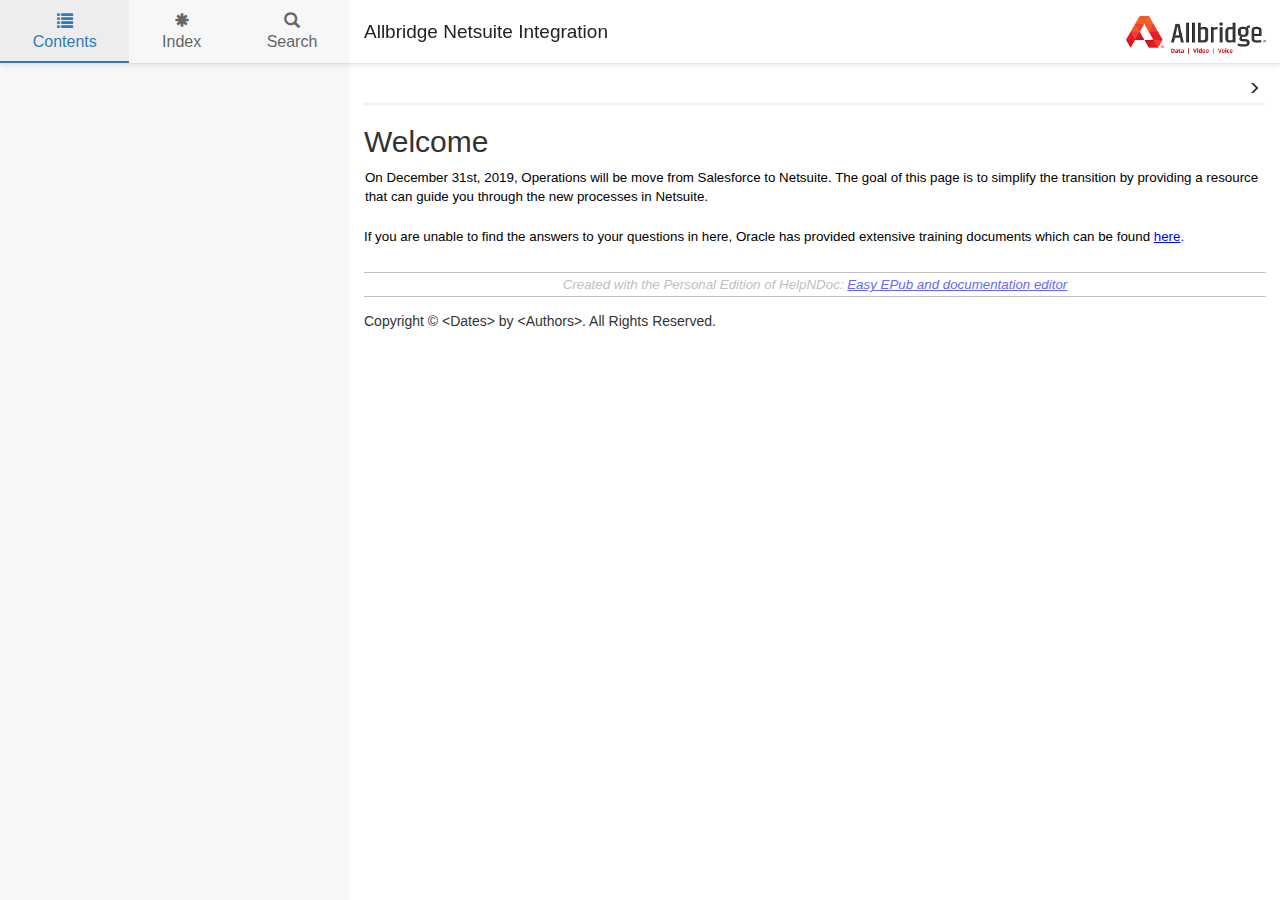
<file: context/0.html>
<!DOCTYPE html>
<html>

<head>
    <title>Redirecting to "Welcome"</title>
    <link rel="canonical" href="../Welcome.html" />
    <meta name="robots" content="noindex">
    <meta charset="utf-8" />
    <meta http-equiv="refresh" content="0; url=../Welcome.html" />
</head>

</html>
</file>
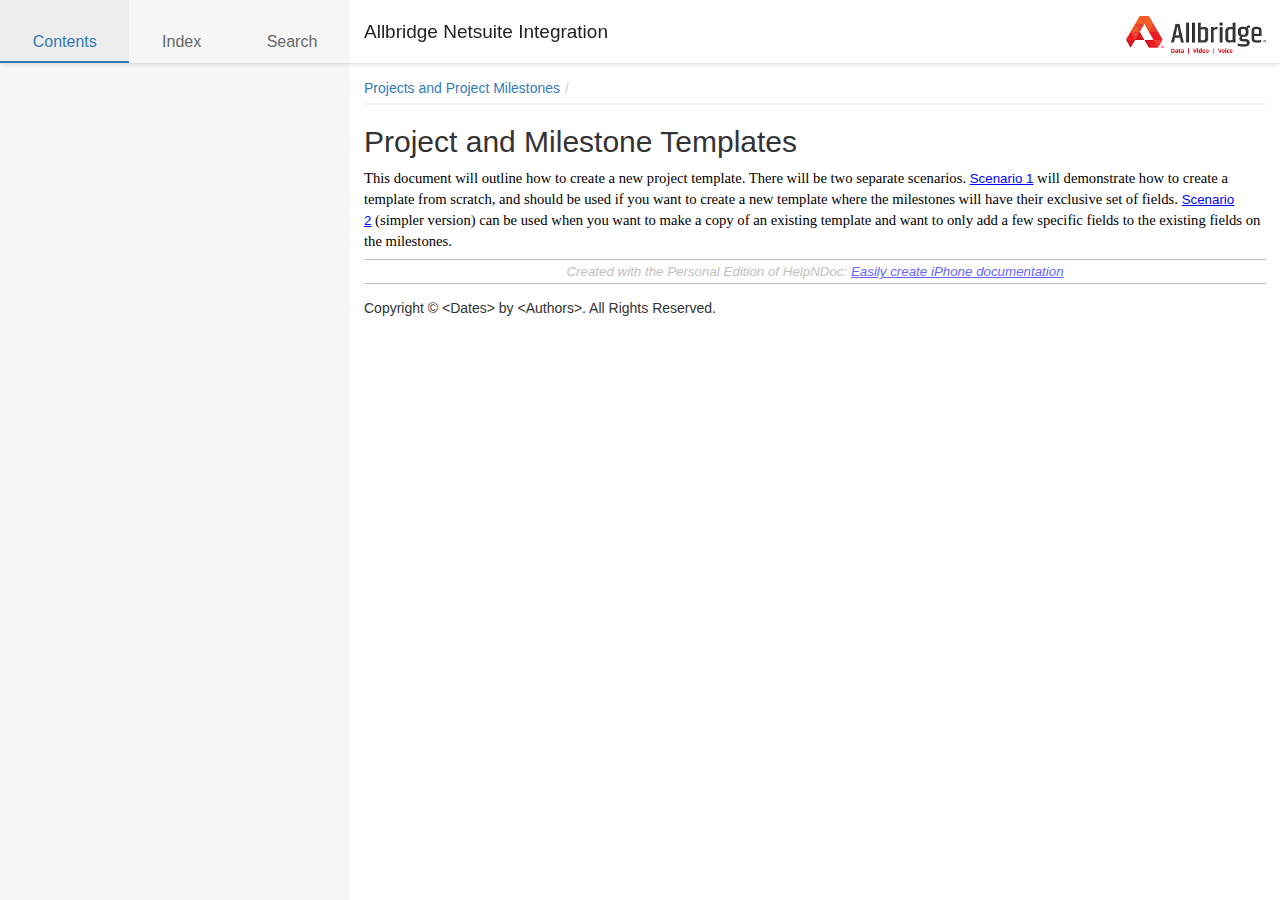
<file: context/1.html>
<!DOCTYPE html>
<html>

<head>
    <title>Redirecting to "Project and Milestone Templates"</title>
    <link rel="canonical" href="../ProjectandMilestoneTemplates.html" />
    <meta name="robots" content="noindex">
    <meta charset="utf-8" />
    <meta http-equiv="refresh" content="0; url=../ProjectandMilestoneTemplates.html" />
</head>

</html>
</file>
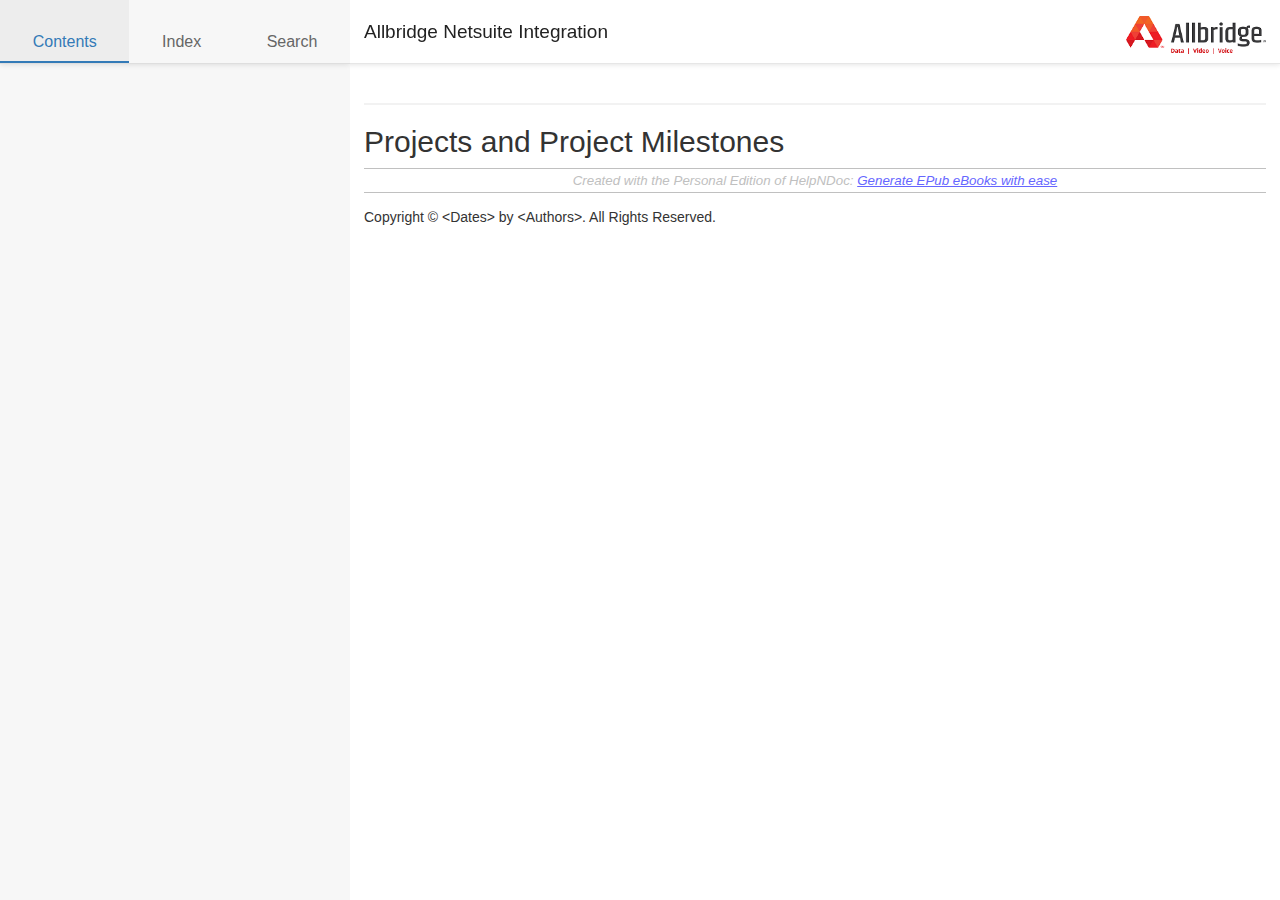
<file: context/2.html>
<!DOCTYPE html>
<html>

<head>
    <title>Redirecting to "Projects and Project Milestones"</title>
    <link rel="canonical" href="../ProjectsandProjectMilestones.html" />
    <meta name="robots" content="noindex">
    <meta charset="utf-8" />
    <meta http-equiv="refresh" content="0; url=../ProjectsandProjectMilestones.html" />
</head>

</html>
</file>
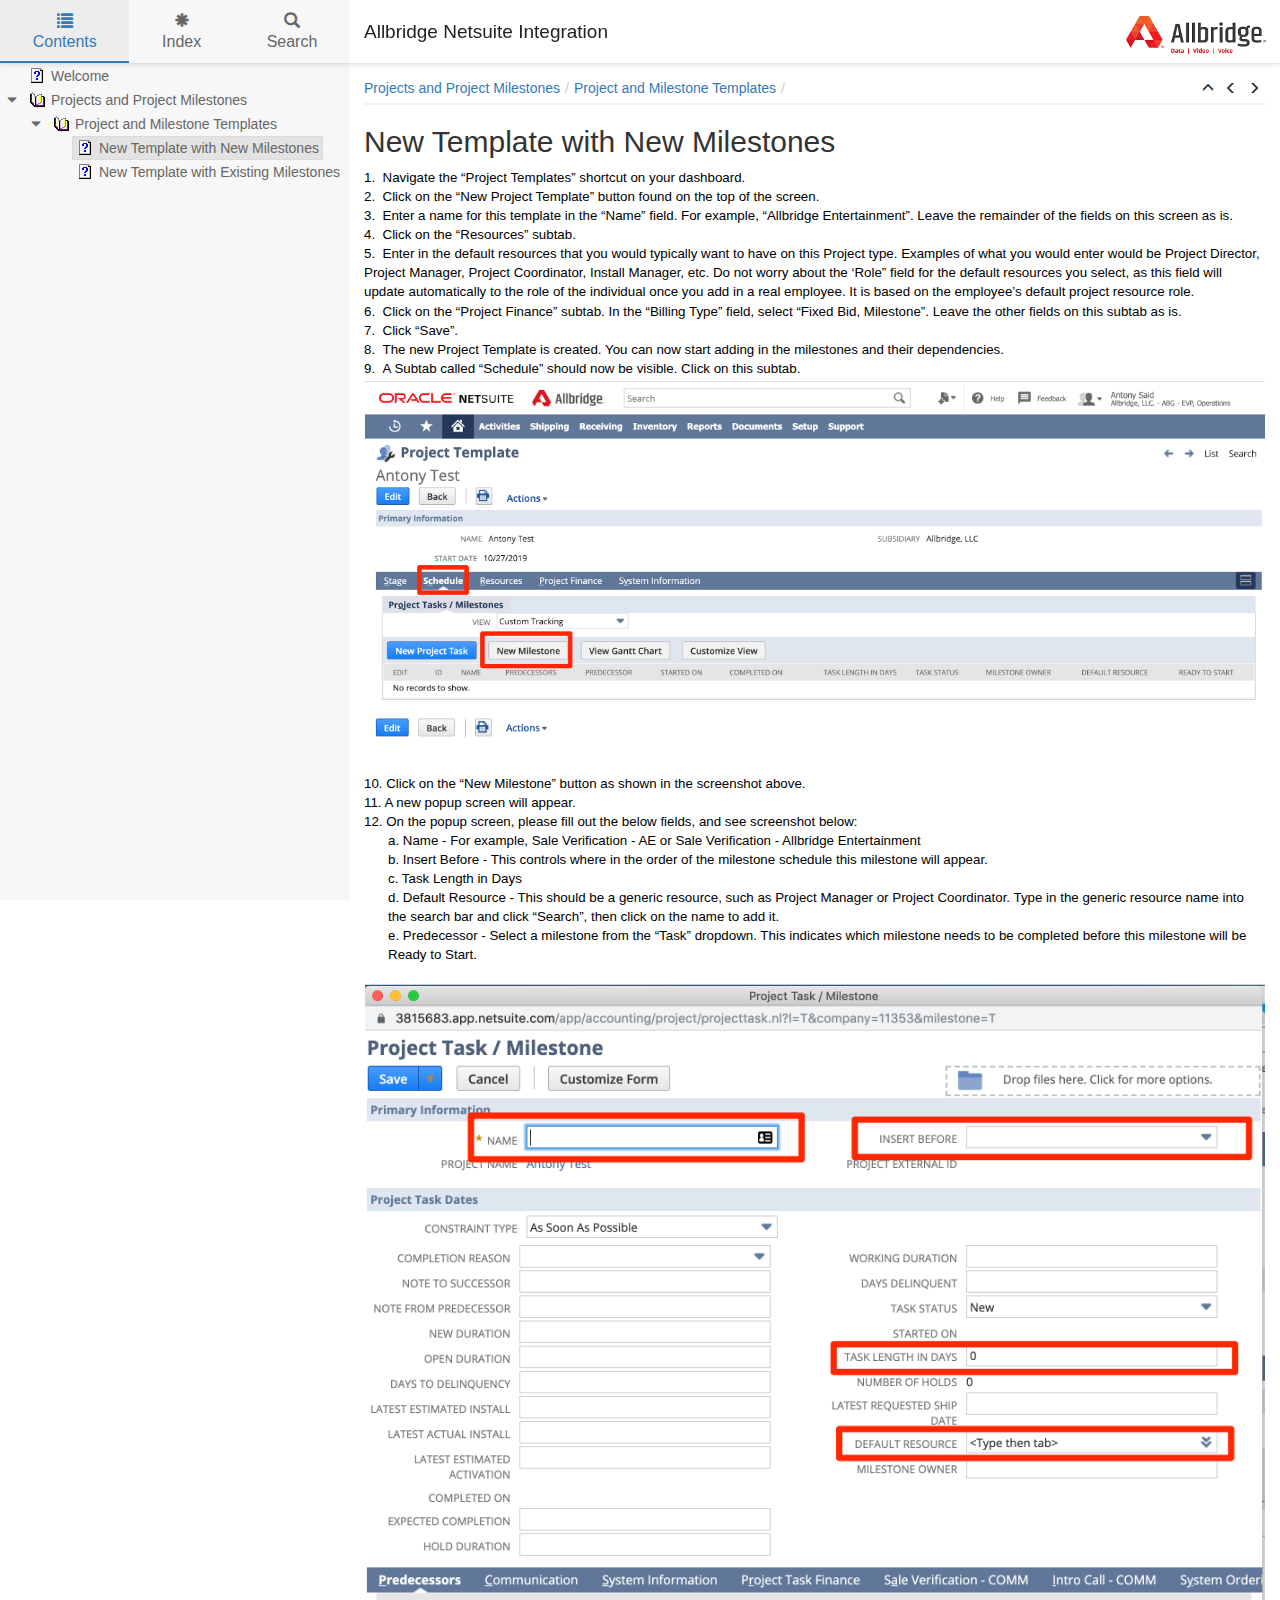
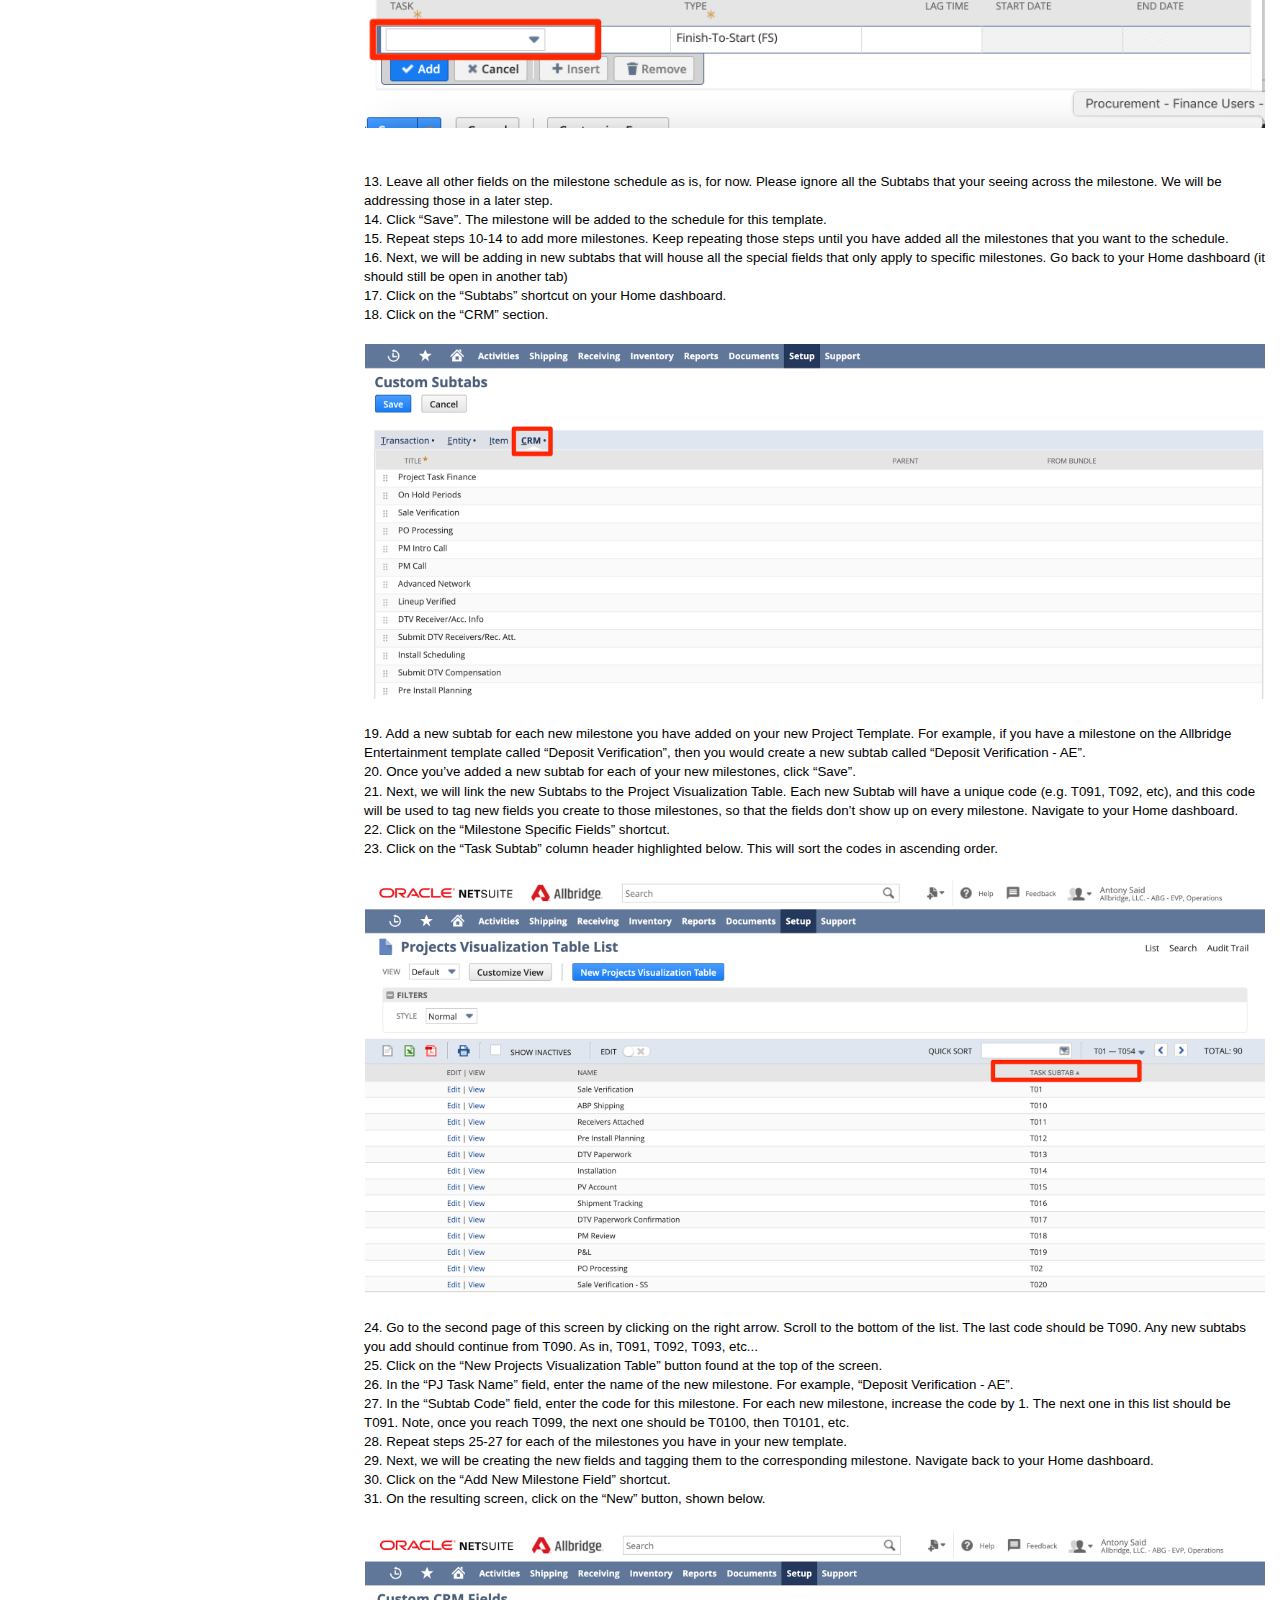
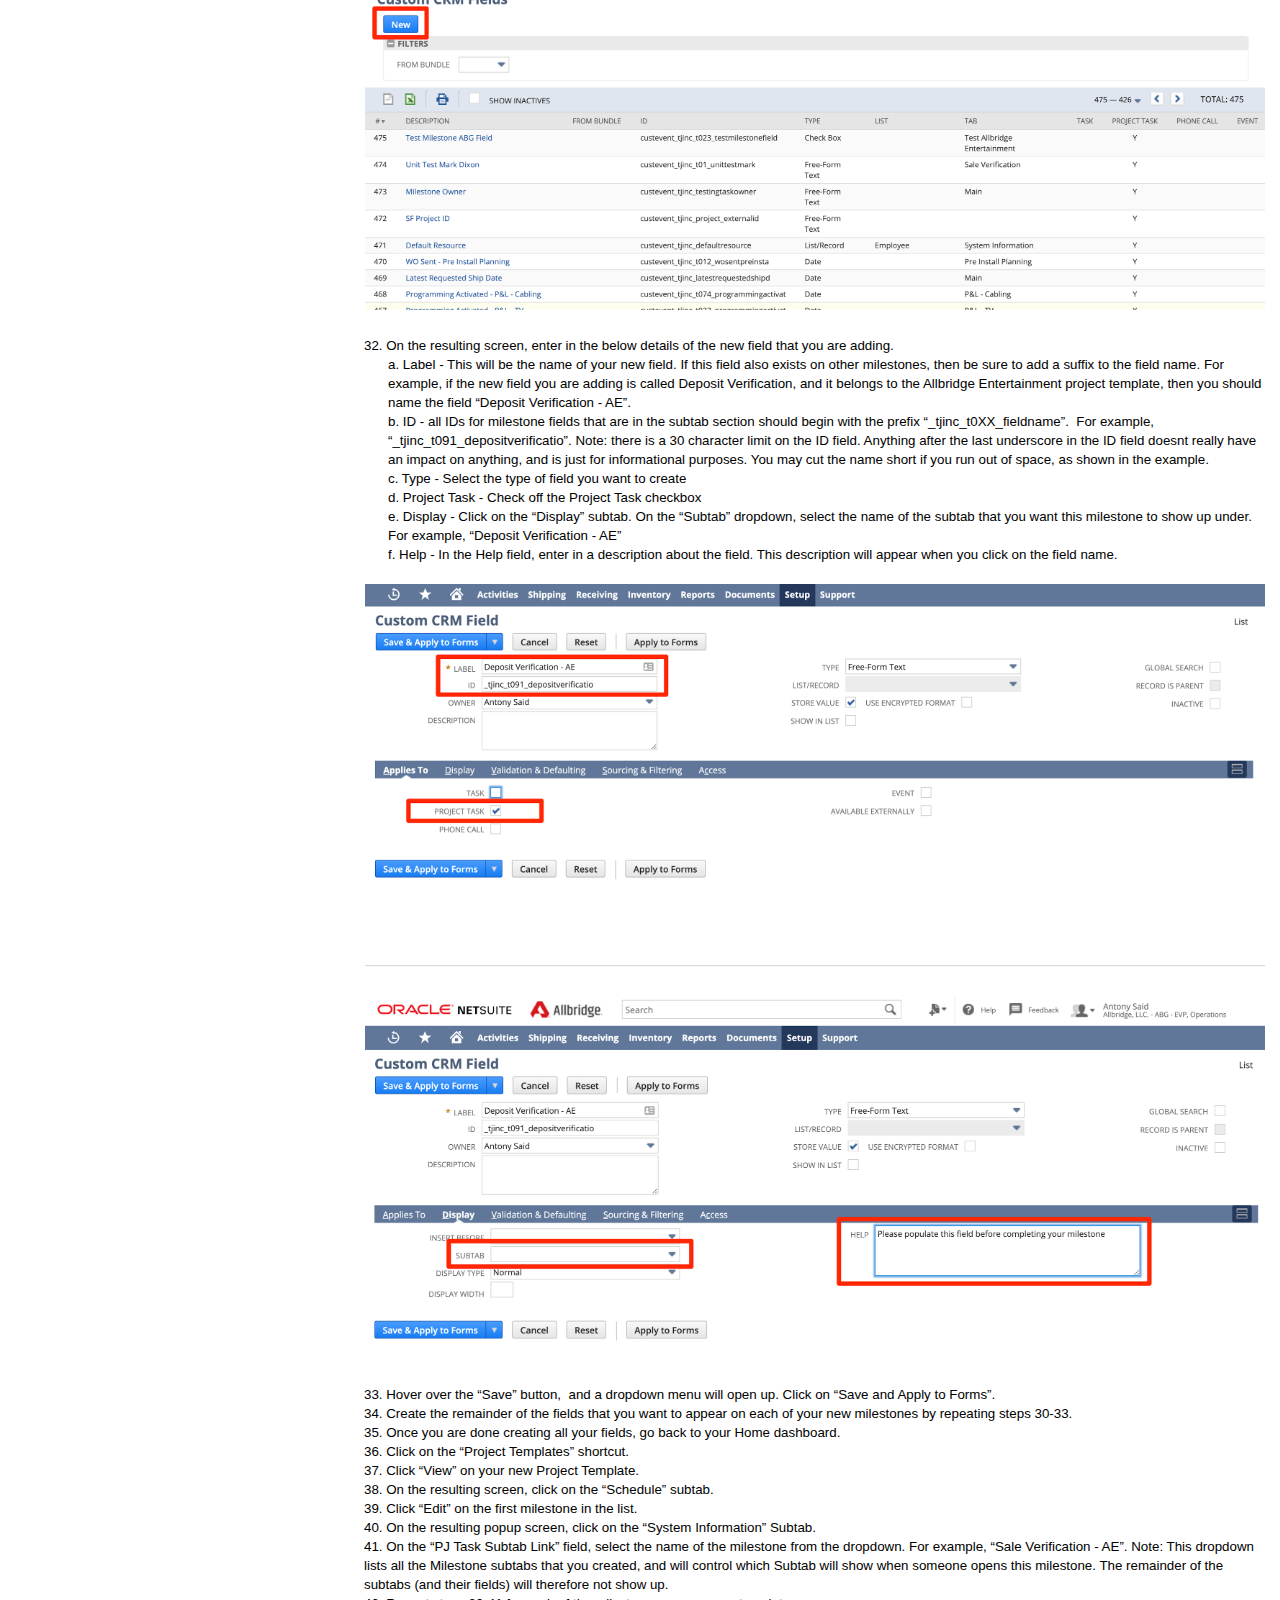
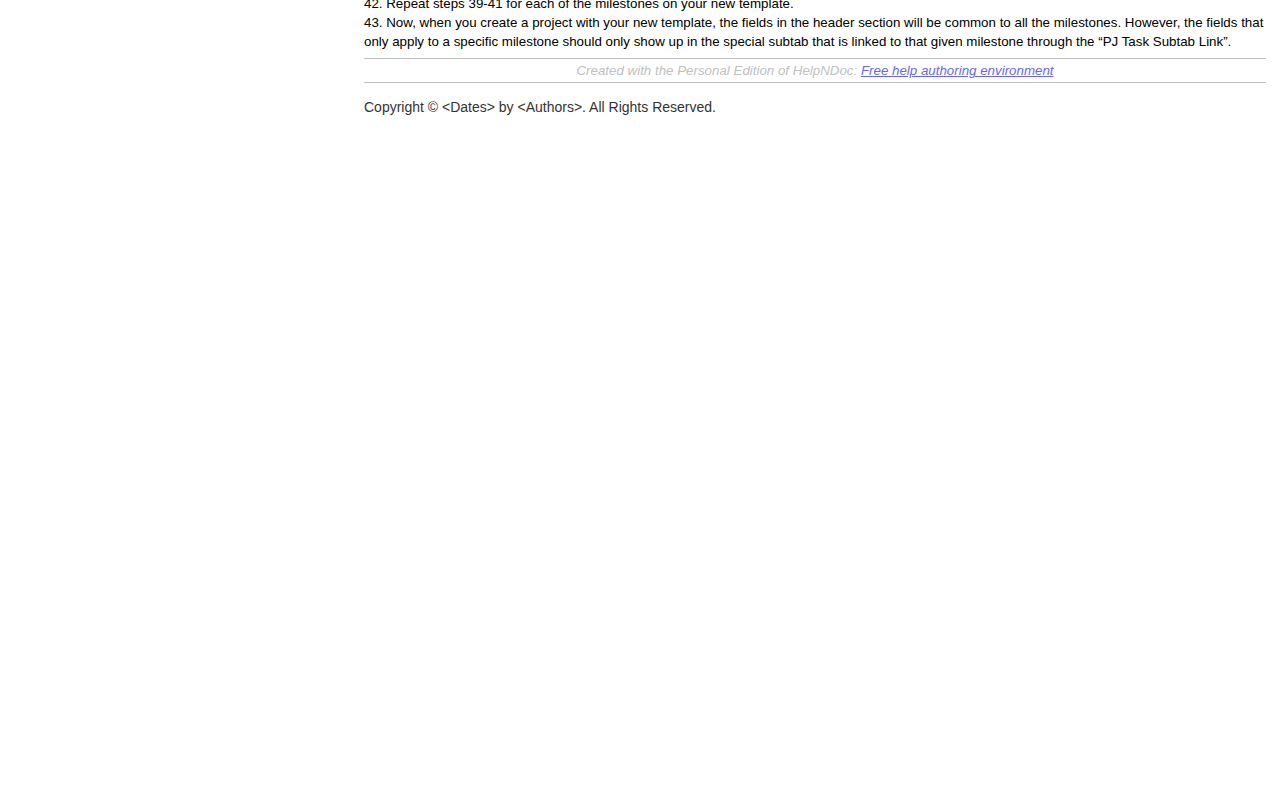
<file: context/3.html>
<!DOCTYPE html>
<html>

<head>
    <title>Redirecting to "New Template with New Milestones"</title>
    <link rel="canonical" href="../NewTemplatewithNewMilestones.html" />
    <meta name="robots" content="noindex">
    <meta charset="utf-8" />
    <meta http-equiv="refresh" content="0; url=../NewTemplatewithNewMilestones.html" />
</head>

</html>
</file>
<file: css/hnd.content.css>
/* ========== Text Styles ========== */
hr { color: #000000}
.main-content, .main-content table span.rvts0 /* Normal text */
{
 font-size: 10pt;
 font-family: 'Arial', 'Helvetica', sans-serif;
 font-style: normal;
 font-weight: normal;
 color: #000000;
 text-decoration: none;
}
span.rvts1 /* Heading */
{
 font-weight: bold;
 color: #0000ff;
}
span.rvts2 /* Subheading */
{
 font-weight: bold;
 color: #000080;
}
span.rvts3 /* Keywords */
{
 font-style: italic;
 color: #800000;
}
a.rvts4, span.rvts4 /* Jump 1 */
{
 color: #008000;
 text-decoration: underline;
}
a.rvts5, span.rvts5 /* Jump 2 */
{
 color: #008000;
 text-decoration: underline;
}
span.rvts6
{
}
span.rvts7
{
 font-weight: bold;
 color: #0000ff;
}
span.rvts8
{
 font-weight: bold;
 color: #000080;
}
span.rvts9
{
 font-style: italic;
 color: #800000;
}
a.rvts10, span.rvts10
{
 color: #008000;
 text-decoration: underline;
}
span.rvts11
{
}
a.rvts12, span.rvts12
{
 color: #0000ff;
 text-decoration: underline;
}
a.rvts13, span.rvts13
{
 color: #0000ff;
 text-decoration: none;
}
span.rvts14 /* Font Style */
{
 font-family: 'Tahoma', 'Geneva', sans-serif;
 font-style: italic;
 color: #c0c0c0;
}
a.rvts15, span.rvts15 /* Font Style */
{
 font-family: 'Tahoma', 'Geneva', sans-serif;
 font-style: italic;
 color: #6666ff;
 text-decoration: underline;
}
span.rvts16
{
 font-size: 11pt;
 font-family: 'Times New Roman', 'Times', serif;
 color: #000000;
}
a.rvts17, span.rvts17
{
 color: #0000ff;
 text-decoration: underline;
}
span.rvts18
{
 color: #000000;
}
span.rvts19
{
 font-weight: bold;
}
/* ========== Para Styles ========== */
p,ul,ol /* Paragraph Style */
{
 text-align: left;
 text-indent: 0px;
 padding: 0px 0px 0px 0px;
 margin: 0px 0px 0px 0px;
}
.rvps1 /* Centered */
{
 text-align: center;
}
.rvps2
{
}
.rvps3
{
 text-align: center;
}
.rvps4
{
 margin: 1px 1px 1px 1px;
}
.rvps5
{
}
.rvps6 /* Paragraph Style */
{
 text-align: center;
 border-color: #c0c0c0;
 border-style: solid;
 border-width: 1px;
 border-right: none;
 border-left: none;
 padding: 2px 0px 2px 0px;
 margin: 7px 0px 7px 0px;
}
.rvps7
{
 background: #ffffff;
}
.rvps8
{
 margin: 0px 0px 0px 96px;
}
.rvps9
{
 margin: 0px 0px 0px 24px;
}
/* ========== Lists ========== */
.list0 {text-indent: 0px; padding: 0; margin: 0 0 0 0px; list-style-position: inside; list-style-type: decimal;}
</file>
<file: vendors/bootstrap-3.4.1/css/ie10-viewport-bug-workaround.css>
/*!
 * IE10 viewport hack for Surface/desktop Windows 8 bug
 * Copyright 2014-2015 Twitter, Inc.
 * Licensed under MIT (https://github.com/twbs/bootstrap/blob/master/LICENSE)
 */

/*
 * See the Getting Started docs for more information:
 * http://getbootstrap.com/getting-started/#support-ie10-width
 */
@-webkit-viewport { width: device-width; }
@-moz-viewport    { width: device-width; }
@-ms-viewport     { width: device-width; }
@-o-viewport      { width: device-width; }
@viewport         { width: device-width; }
</file>
<file: vendors/jstree-3.3.7/themes/default/style.min.css>
.jstree-node,.jstree-children,.jstree-container-ul{display:block;margin:0;padding:0;list-style-type:none;list-style-image:none}.jstree-node{white-space:nowrap}.jstree-anchor{display:inline-block;color:black;white-space:nowrap;padding:0 4px 0 1px;margin:0;vertical-align:top}.jstree-anchor:focus{outline:0}.jstree-anchor,.jstree-anchor:link,.jstree-anchor:visited,.jstree-anchor:hover,.jstree-anchor:active{text-decoration:none;color:inherit}.jstree-icon{display:inline-block;text-decoration:none;margin:0;padding:0;vertical-align:top;text-align:center}.jstree-icon:empty{display:inline-block;text-decoration:none;margin:0;padding:0;vertical-align:top;text-align:center}.jstree-ocl{cursor:pointer}.jstree-leaf>.jstree-ocl{cursor:default}.jstree .jstree-open>.jstree-children{display:block}.jstree .jstree-closed>.jstree-children,.jstree .jstree-leaf>.jstree-children{display:none}.jstree-anchor>.jstree-themeicon{margin-right:2px}.jstree-no-icons .jstree-themeicon,.jstree-anchor>.jstree-themeicon-hidden{display:none}.jstree-hidden,.jstree-node.jstree-hidden{display:none}.jstree-rtl .jstree-anchor{padding:0 1px 0 4px}.jstree-rtl .jstree-anchor>.jstree-themeicon{margin-left:2px;margin-right:0}.jstree-rtl .jstree-node{margin-left:0}.jstree-rtl .jstree-container-ul>.jstree-node{margin-right:0}.jstree-wholerow-ul{position:relative;display:inline-block;min-width:100%}.jstree-wholerow-ul .jstree-leaf>.jstree-ocl{cursor:pointer}.jstree-wholerow-ul .jstree-anchor,.jstree-wholerow-ul .jstree-icon{position:relative}.jstree-wholerow-ul .jstree-wholerow{width:100%;cursor:pointer;position:absolute;left:0;-webkit-user-select:none;-moz-user-select:none;-ms-user-select:none;user-select:none}.jstree-contextmenu .jstree-anchor{-webkit-user-select:none;-webkit-touch-callout:none}.vakata-context{display:none}.vakata-context,.vakata-context ul{margin:0;padding:2px;position:absolute;background:#f5f5f5;border:1px solid #979797;box-shadow:2px 2px 2px #999999}.vakata-context ul{list-style:none;left:100%;margin-top:-2.7em;margin-left:-4px}.vakata-context .vakata-context-right ul{left:auto;right:100%;margin-left:auto;margin-right:-4px}.vakata-context li{list-style:none}.vakata-context li>a{display:block;padding:0 2em 0 2em;text-decoration:none;width:auto;color:black;white-space:nowrap;line-height:2.4em;text-shadow:1px 1px 0 white;border-radius:1px}.vakata-context li>a:hover{position:relative;background-color:#e8eff7;box-shadow:0 0 2px #0a6aa1}.vakata-context li>a.vakata-context-parent{background-image:url("[data-uri]");background-position:right center;background-repeat:no-repeat}.vakata-context li>a:focus{outline:0}.vakata-context .vakata-context-hover>a{position:relative;background-color:#e8eff7;box-shadow:0 0 2px #0a6aa1}.vakata-context .vakata-context-separator>a,.vakata-context .vakata-context-separator>a:hover{background:white;border:0;border-top:1px solid #e2e3e3;height:1px;min-height:1px;max-height:1px;padding:0;margin:0 0 0 2.4em;border-left:1px solid #e0e0e0;text-shadow:0 0 0 transparent;box-shadow:0 0 0 transparent;border-radius:0}.vakata-context .vakata-contextmenu-disabled a,.vakata-context .vakata-contextmenu-disabled a:hover{color:silver;background-color:transparent;border:0;box-shadow:0 0 0}.vakata-context .vakata-contextmenu-disabled>a>i{filter:grayscale(100%)}.vakata-context li>a>i{text-decoration:none;display:inline-block;width:2.4em;height:2.4em;background:transparent;margin:0 0 0 -2em;vertical-align:top;text-align:center;line-height:2.4em}.vakata-context li>a>i:empty{width:2.4em;line-height:2.4em}.vakata-context li>a .vakata-contextmenu-sep{display:inline-block;width:1px;height:2.4em;background:white;margin:0 .5em 0 0;border-left:1px solid #e2e3e3}.vakata-context .vakata-contextmenu-shortcut{font-size:.8em;color:silver;opacity:.5;display:none}.vakata-context-rtl ul{left:auto;right:100%;margin-left:auto;margin-right:-4px}.vakata-context-rtl li>a.vakata-context-parent{background-image:url("[data-uri]");background-position:left center;background-repeat:no-repeat}.vakata-context-rtl .vakata-context-separator>a{margin:0 2.4em 0 0;border-left:0;border-right:1px solid #e2e3e3}.vakata-context-rtl .vakata-context-left ul{right:auto;left:100%;margin-left:-4px;margin-right:auto}.vakata-context-rtl li>a>i{margin:0 -2em 0 0}.vakata-context-rtl li>a .vakata-contextmenu-sep{margin:0 0 0 .5em;border-left-color:white;background:#e2e3e3}#jstree-marker{position:absolute;top:0;left:0;margin:-5px 0 0 0;padding:0;border-right:0;border-top:5px solid transparent;border-bottom:5px solid transparent;border-left:5px solid;width:0;height:0;font-size:0;line-height:0}#jstree-dnd{line-height:16px;margin:0;padding:4px}#jstree-dnd .jstree-icon,#jstree-dnd .jstree-copy{display:inline-block;text-decoration:none;margin:0 2px 0 0;padding:0;width:16px;height:16px}#jstree-dnd .jstree-ok{background:green}#jstree-dnd .jstree-er{background:red}#jstree-dnd .jstree-copy{margin:0 2px 0 2px}.jstree-default .jstree-node,.jstree-default .jstree-icon{background-repeat:no-repeat;background-color:transparent}.jstree-default .jstree-anchor,.jstree-default .jstree-animated,.jstree-default .jstree-wholerow{transition:background-color .15s,box-shadow .15s}.jstree-default .jstree-hovered{background:#e7f4f9;border-radius:2px;box-shadow:inset 0 0 1px #cccccc}.jstree-default .jstree-context{background:#e7f4f9;border-radius:2px;box-shadow:inset 0 0 1px #cccccc}.jstree-default .jstree-clicked{background:#beebff;border-radius:2px;box-shadow:inset 0 0 1px #999999}.jstree-default .jstree-no-icons .jstree-anchor>.jstree-themeicon{display:none}.jstree-default .jstree-disabled{background:transparent;color:#666666}.jstree-default .jstree-disabled.jstree-hovered{background:transparent;box-shadow:none}.jstree-default .jstree-disabled.jstree-clicked{background:#efefef}.jstree-default .jstree-disabled>.jstree-icon{opacity:.8;filter:url("data:image/svg+xml;utf8,<svg xmlns=\'http://www.w3.org/2000/svg\'><filter id=\'jstree-grayscale\'><feColorMatrix type=\'matrix\' values=\'0.3333 0.3333 0.3333 0 0 0.3333 0.3333 0.3333 0 0 0.3333 0.3333 0.3333 0 0 0 0 0 1 0\'/></filter></svg>#jstree-grayscale");filter:gray;-webkit-filter:grayscale(100%)}.jstree-default .jstree-search{font-style:italic;color:#8b0000;font-weight:bold}.jstree-default .jstree-no-checkboxes .jstree-checkbox{display:none !important}.jstree-default.jstree-checkbox-no-clicked .jstree-clicked{background:transparent;box-shadow:none}.jstree-default.jstree-checkbox-no-clicked .jstree-clicked.jstree-hovered{background:#e7f4f9}.jstree-default.jstree-checkbox-no-clicked>.jstree-wholerow-ul .jstree-wholerow-clicked{background:transparent}.jstree-default.jstree-checkbox-no-clicked>.jstree-wholerow-ul .jstree-wholerow-clicked.jstree-wholerow-hovered{background:#e7f4f9}.jstree-default>.jstree-striped{min-width:100%;display:inline-block;background:url("[data-uri]") left top repeat}.jstree-default>.jstree-wholerow-ul .jstree-hovered,.jstree-default>.jstree-wholerow-ul .jstree-clicked{background:transparent;box-shadow:none;border-radius:0}.jstree-default .jstree-wholerow{-moz-box-sizing:border-box;-webkit-box-sizing:border-box;box-sizing:border-box}.jstree-default .jstree-wholerow-hovered{background:#e7f4f9}.jstree-default .jstree-wholerow-clicked{background:#beebff;background:-webkit-linear-gradient(top, #beebff 0, #a8e4ff 100%);background:linear-gradient(to bottom, #beebff 0, #a8e4ff 100%)}.jstree-default .jstree-node{min-height:24px;line-height:24px;margin-left:24px;min-width:24px}.jstree-default .jstree-anchor{line-height:24px;height:24px}.jstree-default .jstree-icon{width:24px;height:24px;line-height:24px}.jstree-default .jstree-icon:empty{width:24px;height:24px;line-height:24px}.jstree-default.jstree-rtl .jstree-node{margin-right:24px}.jstree-default .jstree-wholerow{height:24px}.jstree-default .jstree-node,.jstree-default .jstree-icon{background-image:url("32px.png")}.jstree-default .jstree-node{background-position:-292px -4px;background-repeat:repeat-y}.jstree-default .jstree-last{background:transparent}.jstree-default .jstree-open>.jstree-ocl{background-position:-132px -4px}.jstree-default .jstree-closed>.jstree-ocl{background-position:-100px -4px}.jstree-default .jstree-leaf>.jstree-ocl{background-position:-68px -4px}.jstree-default .jstree-themeicon{background-position:-260px -4px}.jstree-default>.jstree-no-dots .jstree-node,.jstree-default>.jstree-no-dots .jstree-leaf>.jstree-ocl{background:transparent}.jstree-default>.jstree-no-dots .jstree-open>.jstree-ocl{background-position:-36px -4px}.jstree-default>.jstree-no-dots .jstree-closed>.jstree-ocl{background-position:-4px -4px}.jstree-default .jstree-disabled{background:transparent}.jstree-default .jstree-disabled.jstree-hovered{background:transparent}.jstree-default .jstree-disabled.jstree-clicked{background:#efefef}.jstree-default .jstree-checkbox{background-position:-164px -4px}.jstree-default .jstree-checkbox:hover{background-position:-164px -36px}.jstree-default.jstree-checkbox-selection .jstree-clicked>.jstree-checkbox,.jstree-default .jstree-checked>.jstree-checkbox{background-position:-228px -4px}.jstree-default.jstree-checkbox-selection .jstree-clicked>.jstree-checkbox:hover,.jstree-default .jstree-checked>.jstree-checkbox:hover{background-position:-228px -36px}.jstree-default .jstree-anchor>.jstree-undetermined{background-position:-196px -4px}.jstree-default .jstree-anchor>.jstree-undetermined:hover{background-position:-196px -36px}.jstree-default .jstree-checkbox-disabled{opacity:.8;filter:url("data:image/svg+xml;utf8,<svg xmlns=\'http://www.w3.org/2000/svg\'><filter id=\'jstree-grayscale\'><feColorMatrix type=\'matrix\' values=\'0.3333 0.3333 0.3333 0 0 0.3333 0.3333 0.3333 0 0 0.3333 0.3333 0.3333 0 0 0 0 0 1 0\'/></filter></svg>#jstree-grayscale");filter:gray;-webkit-filter:grayscale(100%)}.jstree-default>.jstree-striped{background-size:auto 48px}.jstree-default.jstree-rtl .jstree-node{background-image:url("[data-uri]");background-position:100% 1px;background-repeat:repeat-y}.jstree-default.jstree-rtl .jstree-last{background:transparent}.jstree-default.jstree-rtl .jstree-open>.jstree-ocl{background-position:-132px -36px}.jstree-default.jstree-rtl .jstree-closed>.jstree-ocl{background-position:-100px -36px}.jstree-default.jstree-rtl .jstree-leaf>.jstree-ocl{background-position:-68px -36px}.jstree-default.jstree-rtl>.jstree-no-dots .jstree-node,.jstree-default.jstree-rtl>.jstree-no-dots .jstree-leaf>.jstree-ocl{background:transparent}.jstree-default.jstree-rtl>.jstree-no-dots .jstree-open>.jstree-ocl{background-position:-36px -36px}.jstree-default.jstree-rtl>.jstree-no-dots .jstree-closed>.jstree-ocl{background-position:-4px -36px}.jstree-default .jstree-themeicon-custom{background-color:transparent;background-image:none;background-position:0 0}.jstree-default>.jstree-container-ul .jstree-loading>.jstree-ocl{background:url("throbber.gif") center center no-repeat}.jstree-default .jstree-file{background:url("32px.png") -100px -68px no-repeat}.jstree-default .jstree-folder{background:url("32px.png") -260px -4px no-repeat}.jstree-default>.jstree-container-ul>.jstree-node{margin-left:0;margin-right:0}#jstree-dnd.jstree-default{line-height:24px;padding:0 4px}#jstree-dnd.jstree-default .jstree-ok,#jstree-dnd.jstree-default .jstree-er{background-image:url("32px.png");background-repeat:no-repeat;background-color:transparent}#jstree-dnd.jstree-default i{background:transparent;width:24px;height:24px;line-height:24px}#jstree-dnd.jstree-default .jstree-ok{background-position:-4px -68px}#jstree-dnd.jstree-default .jstree-er{background-position:-36px -68px}.jstree-default .jstree-ellipsis{overflow:hidden}.jstree-default .jstree-ellipsis .jstree-anchor{width:calc(100% - 29px);text-overflow:ellipsis;overflow:hidden}.jstree-default.jstree-rtl .jstree-node{background-image:url("[data-uri]")}.jstree-default.jstree-rtl .jstree-last{background:transparent}.jstree-default-small .jstree-node{min-height:18px;line-height:18px;margin-left:18px;min-width:18px}.jstree-default-small .jstree-anchor{line-height:18px;height:18px}.jstree-default-small .jstree-icon{width:18px;height:18px;line-height:18px}.jstree-default-small .jstree-icon:empty{width:18px;height:18px;line-height:18px}.jstree-default-small.jstree-rtl .jstree-node{margin-right:18px}.jstree-default-small .jstree-wholerow{height:18px}.jstree-default-small .jstree-node,.jstree-default-small .jstree-icon{background-image:url("32px.png")}.jstree-default-small .jstree-node{background-position:-295px -7px;background-repeat:repeat-y}.jstree-default-small .jstree-last{background:transparent}.jstree-default-small .jstree-open>.jstree-ocl{background-position:-135px -7px}.jstree-default-small .jstree-closed>.jstree-ocl{background-position:-103px -7px}.jstree-default-small .jstree-leaf>.jstree-ocl{background-position:-71px -7px}.jstree-default-small .jstree-themeicon{background-position:-263px -7px}.jstree-default-small>.jstree-no-dots .jstree-node,.jstree-default-small>.jstree-no-dots .jstree-leaf>.jstree-ocl{background:transparent}.jstree-default-small>.jstree-no-dots .jstree-open>.jstree-ocl{background-position:-39px -7px}.jstree-default-small>.jstree-no-dots .jstree-closed>.jstree-ocl{background-position:-7px -7px}.jstree-default-small .jstree-disabled{background:transparent}.jstree-default-small .jstree-disabled.jstree-hovered{background:transparent}.jstree-default-small .jstree-disabled.jstree-clicked{background:#efefef}.jstree-default-small .jstree-checkbox{background-position:-167px -7px}.jstree-default-small .jstree-checkbox:hover{background-position:-167px -39px}.jstree-default-small.jstree-checkbox-selection .jstree-clicked>.jstree-checkbox,.jstree-default-small .jstree-checked>.jstree-checkbox{background-position:-231px -7px}.jstree-default-small.jstree-checkbox-selection .jstree-clicked>.jstree-checkbox:hover,.jstree-default-small .jstree-checked>.jstree-checkbox:hover{background-position:-231px -39px}.jstree-default-small .jstree-anchor>.jstree-undetermined{background-position:-199px -7px}.jstree-default-small .jstree-anchor>.jstree-undetermined:hover{background-position:-199px -39px}.jstree-default-small .jstree-checkbox-disabled{opacity:.8;filter:url("data:image/svg+xml;utf8,<svg xmlns=\'http://www.w3.org/2000/svg\'><filter id=\'jstree-grayscale\'><feColorMatrix type=\'matrix\' values=\'0.3333 0.3333 0.3333 0 0 0.3333 0.3333 0.3333 0 0 0.3333 0.3333 0.3333 0 0 0 0 0 1 0\'/></filter></svg>#jstree-grayscale");filter:gray;-webkit-filter:grayscale(100%)}.jstree-default-small>.jstree-striped{background-size:auto 36px}.jstree-default-small.jstree-rtl .jstree-node{background-image:url("[data-uri]");background-position:100% 1px;background-repeat:repeat-y}.jstree-default-small.jstree-rtl .jstree-last{background:transparent}.jstree-default-small.jstree-rtl .jstree-open>.jstree-ocl{background-position:-135px -39px}.jstree-default-small.jstree-rtl .jstree-closed>.jstree-ocl{background-position:-103px -39px}.jstree-default-small.jstree-rtl .jstree-leaf>.jstree-ocl{background-position:-71px -39px}.jstree-default-small.jstree-rtl>.jstree-no-dots .jstree-node,.jstree-default-small.jstree-rtl>.jstree-no-dots .jstree-leaf>.jstree-ocl{background:transparent}.jstree-default-small.jstree-rtl>.jstree-no-dots .jstree-open>.jstree-ocl{background-position:-39px -39px}.jstree-default-small.jstree-rtl>.jstree-no-dots .jstree-closed>.jstree-ocl{background-position:-7px -39px}.jstree-default-small .jstree-themeicon-custom{background-color:transparent;background-image:none;background-position:0 0}.jstree-default-small>.jstree-container-ul .jstree-loading>.jstree-ocl{background:url("throbber.gif") center center no-repeat}.jstree-default-small .jstree-file{background:url("32px.png") -103px -71px no-repeat}.jstree-default-small .jstree-folder{background:url("32px.png") -263px -7px no-repeat}.jstree-default-small>.jstree-container-ul>.jstree-node{margin-left:0;margin-right:0}#jstree-dnd.jstree-default-small{line-height:18px;padding:0 4px}#jstree-dnd.jstree-default-small .jstree-ok,#jstree-dnd.jstree-default-small .jstree-er{background-image:url("32px.png");background-repeat:no-repeat;background-color:transparent}#jstree-dnd.jstree-default-small i{background:transparent;width:18px;height:18px;line-height:18px}#jstree-dnd.jstree-default-small .jstree-ok{background-position:-7px -71px}#jstree-dnd.jstree-default-small .jstree-er{background-position:-39px -71px}.jstree-default-small .jstree-ellipsis{overflow:hidden}.jstree-default-small .jstree-ellipsis .jstree-anchor{width:calc(100% - 23px);text-overflow:ellipsis;overflow:hidden}.jstree-default-small.jstree-rtl .jstree-node{background-image:url("[data-uri]")}.jstree-default-small.jstree-rtl .jstree-last{background:transparent}.jstree-default-large .jstree-node{min-height:32px;line-height:32px;margin-left:32px;min-width:32px}.jstree-default-large .jstree-anchor{line-height:32px;height:32px}.jstree-default-large .jstree-icon{width:32px;height:32px;line-height:32px}.jstree-default-large .jstree-icon:empty{width:32px;height:32px;line-height:32px}.jstree-default-large.jstree-rtl .jstree-node{margin-right:32px}.jstree-default-large .jstree-wholerow{height:32px}.jstree-default-large .jstree-node,.jstree-default-large .jstree-icon{background-image:url("32px.png")}.jstree-default-large .jstree-node{background-position:-288px 0;background-repeat:repeat-y}.jstree-default-large .jstree-last{background:transparent}.jstree-default-large .jstree-open>.jstree-ocl{background-position:-128px 0}.jstree-default-large .jstree-closed>.jstree-ocl{background-position:-96px 0}.jstree-default-large .jstree-leaf>.jstree-ocl{background-position:-64px 0}.jstree-default-large .jstree-themeicon{background-position:-256px 0}.jstree-default-large>.jstree-no-dots .jstree-node,.jstree-default-large>.jstree-no-dots .jstree-leaf>.jstree-ocl{background:transparent}.jstree-default-large>.jstree-no-dots .jstree-open>.jstree-ocl{background-position:-32px 0}.jstree-default-large>.jstree-no-dots .jstree-closed>.jstree-ocl{background-position:0 0}.jstree-default-large .jstree-disabled{background:transparent}.jstree-default-large .jstree-disabled.jstree-hovered{background:transparent}.jstree-default-large .jstree-disabled.jstree-clicked{background:#efefef}.jstree-default-large .jstree-checkbox{background-position:-160px 0}.jstree-default-large .jstree-checkbox:hover{background-position:-160px -32px}.jstree-default-large.jstree-checkbox-selection .jstree-clicked>.jstree-checkbox,.jstree-default-large .jstree-checked>.jstree-checkbox{background-position:-224px 0}.jstree-default-large.jstree-checkbox-selection .jstree-clicked>.jstree-checkbox:hover,.jstree-default-large .jstree-checked>.jstree-checkbox:hover{background-position:-224px -32px}.jstree-default-large .jstree-anchor>.jstree-undetermined{background-position:-192px 0}.jstree-default-large .jstree-anchor>.jstree-undetermined:hover{background-position:-192px -32px}.jstree-default-large .jstree-checkbox-disabled{opacity:.8;filter:url("data:image/svg+xml;utf8,<svg xmlns=\'http://www.w3.org/2000/svg\'><filter id=\'jstree-grayscale\'><feColorMatrix type=\'matrix\' values=\'0.3333 0.3333 0.3333 0 0 0.3333 0.3333 0.3333 0 0 0.3333 0.3333 0.3333 0 0 0 0 0 1 0\'/></filter></svg>#jstree-grayscale");filter:gray;-webkit-filter:grayscale(100%)}.jstree-default-large>.jstree-striped{background-size:auto 64px}.jstree-default-large.jstree-rtl .jstree-node{background-image:url("[data-uri]");background-position:100% 1px;background-repeat:repeat-y}.jstree-default-large.jstree-rtl .jstree-last{background:transparent}.jstree-default-large.jstree-rtl .jstree-open>.jstree-ocl{background-position:-128px -32px}.jstree-default-large.jstree-rtl .jstree-closed>.jstree-ocl{background-position:-96px -32px}.jstree-default-large.jstree-rtl .jstree-leaf>.jstree-ocl{background-position:-64px -32px}.jstree-default-large.jstree-rtl>.jstree-no-dots .jstree-node,.jstree-default-large.jstree-rtl>.jstree-no-dots .jstree-leaf>.jstree-ocl{background:transparent}.jstree-default-large.jstree-rtl>.jstree-no-dots .jstree-open>.jstree-ocl{background-position:-32px -32px}.jstree-default-large.jstree-rtl>.jstree-no-dots .jstree-closed>.jstree-ocl{background-position:0 -32px}.jstree-default-large .jstree-themeicon-custom{background-color:transparent;background-image:none;background-position:0 0}.jstree-default-large>.jstree-container-ul .jstree-loading>.jstree-ocl{background:url("throbber.gif") center center no-repeat}.jstree-default-large .jstree-file{background:url("32px.png") -96px -64px no-repeat}.jstree-default-large .jstree-folder{background:url("32px.png") -256px 0 no-repeat}.jstree-default-large>.jstree-container-ul>.jstree-node{margin-left:0;margin-right:0}#jstree-dnd.jstree-default-large{line-height:32px;padding:0 4px}#jstree-dnd.jstree-default-large .jstree-ok,#jstree-dnd.jstree-default-large .jstree-er{background-image:url("32px.png");background-repeat:no-repeat;background-color:transparent}#jstree-dnd.jstree-default-large i{background:transparent;width:32px;height:32px;line-height:32px}#jstree-dnd.jstree-default-large .jstree-ok{background-position:0 -64px}#jstree-dnd.jstree-default-large .jstree-er{background-position:-32px -64px}.jstree-default-large .jstree-ellipsis{overflow:hidden}.jstree-default-large .jstree-ellipsis .jstree-anchor{width:calc(100% - 37px);text-overflow:ellipsis;overflow:hidden}.jstree-default-large.jstree-rtl .jstree-node{background-image:url("[data-uri]")}.jstree-default-large.jstree-rtl .jstree-last{background:transparent}@media (max-width:768px){#jstree-dnd.jstree-dnd-responsive{line-height:40px;font-weight:bold;font-size:1.1em;text-shadow:1px 1px white}#jstree-dnd.jstree-dnd-responsive>i{background:transparent;width:40px;height:40px}#jstree-dnd.jstree-dnd-responsive>.jstree-ok{background-image:url("40px.png");background-position:0 -200px;background-size:120px 240px}#jstree-dnd.jstree-dnd-responsive>.jstree-er{background-image:url("40px.png");background-position:-40px -200px;background-size:120px 240px}#jstree-marker.jstree-dnd-responsive{border-left-width:10px;border-top-width:10px;border-bottom-width:10px;margin-top:-10px}}@media (max-width:768px){.jstree-default-responsive .jstree-icon{background-image:url("40px.png")}.jstree-default-responsive .jstree-node,.jstree-default-responsive .jstree-leaf>.jstree-ocl{background:transparent}.jstree-default-responsive .jstree-node{min-height:40px;line-height:40px;margin-left:40px;min-width:40px;white-space:nowrap}.jstree-default-responsive .jstree-anchor{line-height:40px;height:40px}.jstree-default-responsive .jstree-icon,.jstree-default-responsive .jstree-icon:empty{width:40px;height:40px;line-height:40px}.jstree-default-responsive>.jstree-container-ul>.jstree-node{margin-left:0}.jstree-default-responsive.jstree-rtl .jstree-node{margin-left:0;margin-right:40px;background:transparent}.jstree-default-responsive.jstree-rtl .jstree-container-ul>.jstree-node{margin-right:0}.jstree-default-responsive .jstree-ocl,.jstree-default-responsive .jstree-themeicon,.jstree-default-responsive .jstree-checkbox{background-size:120px 240px}.jstree-default-responsive .jstree-leaf>.jstree-ocl,.jstree-default-responsive.jstree-rtl .jstree-leaf>.jstree-ocl{background:transparent}.jstree-default-responsive .jstree-open>.jstree-ocl{background-position:0 0 !important}.jstree-default-responsive .jstree-closed>.jstree-ocl{background-position:0 -40px !important}.jstree-default-responsive.jstree-rtl .jstree-closed>.jstree-ocl{background-position:-40px 0 !important}.jstree-default-responsive .jstree-themeicon{background-position:-40px -40px}.jstree-default-responsive .jstree-checkbox,.jstree-default-responsive .jstree-checkbox:hover{background-position:-40px -80px}.jstree-default-responsive.jstree-checkbox-selection .jstree-clicked>.jstree-checkbox,.jstree-default-responsive.jstree-checkbox-selection .jstree-clicked>.jstree-checkbox:hover,.jstree-default-responsive .jstree-checked>.jstree-checkbox,.jstree-default-responsive .jstree-checked>.jstree-checkbox:hover{background-position:0 -80px}.jstree-default-responsive .jstree-anchor>.jstree-undetermined,.jstree-default-responsive .jstree-anchor>.jstree-undetermined:hover{background-position:0 -120px}.jstree-default-responsive .jstree-anchor{font-weight:bold;font-size:1.1em;text-shadow:1px 1px white}.jstree-default-responsive>.jstree-striped{background:transparent}.jstree-default-responsive .jstree-wholerow{border-top:1px solid rgba(255,255,255,0.7);border-bottom:1px solid rgba(64,64,64,0.2);background:#ebebeb;height:40px}.jstree-default-responsive .jstree-wholerow-hovered{background:#e7f4f9}.jstree-default-responsive .jstree-wholerow-clicked{background:#beebff}.jstree-default-responsive .jstree-children .jstree-last>.jstree-wholerow{box-shadow:inset 0 -6px 3px -5px #666666}.jstree-default-responsive .jstree-children .jstree-open>.jstree-wholerow{box-shadow:inset 0 6px 3px -5px #666666;border-top:0}.jstree-default-responsive .jstree-children .jstree-open+.jstree-open{box-shadow:none}.jstree-default-responsive .jstree-node,.jstree-default-responsive .jstree-icon,.jstree-default-responsive .jstree-node>.jstree-ocl,.jstree-default-responsive .jstree-themeicon,.jstree-default-responsive .jstree-checkbox{background-image:url("40px.png");background-size:120px 240px}.jstree-default-responsive .jstree-node{background-position:-80px 0;background-repeat:repeat-y}.jstree-default-responsive .jstree-last{background:transparent}.jstree-default-responsive .jstree-leaf>.jstree-ocl{background-position:-40px -120px}.jstree-default-responsive .jstree-last>.jstree-ocl{background-position:-40px -160px}.jstree-default-responsive .jstree-themeicon-custom{background-color:transparent;background-image:none;background-position:0 0}.jstree-default-responsive .jstree-file{background:url("40px.png") 0 -160px no-repeat;background-size:120px 240px}.jstree-default-responsive .jstree-folder{background:url("40px.png") -40px -40px no-repeat;background-size:120px 240px}.jstree-default-responsive>.jstree-container-ul>.jstree-node{margin-left:0;margin-right:0}}
</file>
<file: css/layout.min.css>
/*!
 * HelpNDoc HTML template
 * Copyright (C) IBE Software - All rights reserved.
 * Can only be used in documentation generated by HelpNDoc: http://www.helpndoc.com
 */.unselectable{-moz-user-select:-moz-none;-khtml-user-select:none;-webkit-user-select:none;-ms-user-select:none;user-select:none}.element-invisible{position:absolute !important;clip:rect(1px, 1px, 1px, 1px);overflow:hidden;height:1px}body{background-color:#fff}@media screen and (max-width: 768px){body.sm-nav-expanded{overflow:hidden}}@media screen and (max-width: 768px){body.sm-nav-expanded nav{left:0;opacity:1}}@media screen and (max-width: 768px){body.sm-nav-expanded .mask{visibility:visible;opacity:0.5}}@media screen and (max-width: 768px){body.sm-nav-expanded .header-up nav{margin-top:0}}@media screen and (min-width: 769px){body.md-nav-expanded div#main{margin-left:350px}}@media screen and (min-width: 769px){body.md-nav-expanded header{padding-left:364px}}@media screen and (min-width: 769px){body.md-nav-expanded nav{left:0;opacity:1}}a{color:#337ab7;text-decoration:none}a:focus,a:hover{color:#285f8f;text-decoration:underline}header{background-color:#fff;border-bottom:1px solid #d9d9d9;box-shadow:0 1px 5px rgba(0,0,0,0.1);padding:10px 14px;position:fixed;top:0;left:0;right:0;height:64px;min-height:64px;z-index:2;display:flex;flex-wrap:nowrap;align-content:flex-start;align-items:center}@media screen and (max-width: 768px){header.slideUp.headroom--not-bottom{box-shadow:none;top:-64px}}header .hnd-toggle{background-color:transparent;border-color:transparent;margin-right:10px;padding:9px}@media screen and (min-width: 769px){header .hnd-toggle{display:none}}header .hnd-toggle .icon-bar{background-color:#666;display:block;width:22px;height:2px;border-radius:1px}header .hnd-toggle .icon-bar+.icon-bar{margin-top:4px}header h1{margin:0;flex-grow:1;font-size:19px;font-weight:500;line-height:normal;overflow:hidden;text-overflow:ellipsis;white-space:nowrap}header .logo{margin-left:10px;max-height:44px}nav{background-color:#f7f7f7;border:0;opacity:0;position:fixed;top:0;left:-350px;bottom:0;width:350px;z-index:3;overflow:hidden;display:flex;flex-direction:column;flex-wrap:nowrap}@media screen and (max-width: 768px){nav{box-shadow:1px 0 5px rgba(0,0,0,0.1);left:-90%;width:90% !important;margin-top:0;z-index:5}}nav .tab-tabs{border-bottom:1px solid #d9d9d9;box-shadow:0 1px 5px rgba(0,0,0,0.1);display:flex;justify-content:space-around;align-items:stretch;height:64px;min-height:64px;margin:0;padding:0}nav .tab-tabs .hnd-toggle{background-color:#eaeaea;margin:0 16px 0 14px;padding:6px 13px}nav .tab-tabs .hnd-toggle:hover{background-color:#f7f7f7}@media screen and (min-width: 769px){nav .tab-tabs .hnd-toggle{display:none}}nav .tab-tabs li{font-size:16px;height:100%;list-style:none;overflow:hidden;position:relative;text-align:center;float:none;margin-bottom:0}nav .tab-tabs li a{min-height:100%;display:flex;flex-direction:column;justify-content:center;align-items:center;align-content:stretch;text-overflow:ellipsis;cursor:pointer !important;border:0 !important;border-color:transparent !important;border-radius:0 !important;margin:0 !important;padding:0 !important;line-height:initial !important}nav .tab-tabs li .glyphicon{margin-bottom:5px}nav .tab-tabs li#nav-close{align-self:center;height:auto;min-width:70px}@media screen and (min-width: 769px){nav .tab-tabs li#nav-close{min-width:0}}nav .tab-tabs li+li{flex-grow:1}nav .tab-tabs>li>a,nav .tab-tabs>li.active>a,nav .tab-tabs>li.active>a:focus,nav .tab-tabs>li.active>a:hover{color:#666}nav .tab-tabs>li.active>a{background-color:#ddd;color:#337ab7}nav .tab-tabs>li>a:focus,nav .tab-tabs>li>a:hover,nav .tab-tabs>li.active>a:focus,nav .tab-tabs>li.active>a:hover{background-color:#eaeaea;color:#337ab7}nav .tab-tabs>li.tab::after{content:"";background:#337ab7;height:2px;position:absolute;width:100%;left:0;bottom:0;transform:scale(0)}nav .tab-tabs>li.tab.active::after,nav .tab-tabs>li.tab:hover::after{transform:scale(1)}nav .tab-tabs>li.active>a{background-color:#f2f2f2}nav .tab-content{flex-grow:1;overflow:auto}nav .search-input{margin:7px}@media screen and (max-width: 768px){nav .search-input #input-search{font-size:16px}}nav #search-info{border-left:2px solid #ddd;display:none;margin:7px;padding:5px}@media screen and (max-width: 768px){nav #search-info{font-size:16px}}.mask{background-color:#000;visibility:hidden;opacity:0;position:fixed;top:0;left:0;right:0;bottom:0;z-index:4}div#main{margin:64px 0 0 0;z-index:1}div#main>article{padding:14px}div#main>article mark{background-color:#ffff7b;padding:0}div#main>article .navigation{border-bottom:2px solid #f2f2f2;display:flex;margin-bottom:20px}div#main>article .navigation:empty{border:0}div#main>article .navigation .breadcrumb{background-color:transparent;border-radius:0;flex-grow:1;margin-bottom:0;padding:0 0 5px 0}div#main>article .navigation .breadcrumb>li::after{padding:0 5px;color:#d9d9d9;content:"/"}div#main>article .navigation .breadcrumb>li+li::before{content:none;padding:0}div#main>article .navigation .nav-arrows{flex-shrink:0;margin-bottom:4px}div#main>article .navigation .nav-arrows a{border:0;background-color:transparent;color:#333;padding:1px 6px}div#main>article .navigation .nav-arrows a:hover,div#main>article .navigation .nav-arrows a:focus:hover{color:#337ab7}div#main>article #topic_footer{margin-top:14px}#topic-content{padding:0}#topic-content table{border-collapse:separate}#topic-content img{max-width:100%;height:auto;vertical-align:inherit !important}.jstree .jstree-anchor{text-shadow:inherit}.jstree .jstree-node .jstree-clicked{background:#ddd;border-color:#aaa}.jstree .jstree-node .jstree-hovered{background:#eaeaea;border-color:#b7b7b7}.jstree .jstree-node.jstree-closed>.jstree-icon.jstree-ocl,.jstree .jstree-node.jstree-open>.jstree-icon.jstree-ocl{background-color:transparent;background-image:none;background-position:0 0}.jstree .jstree-node.jstree-closed>.jstree-icon.jstree-ocl:before,.jstree .jstree-node.jstree-open>.jstree-icon.jstree-ocl:before{content:"\e250";color:#666;font-family:'Glyphicons Halflings';font-style:normal;font-size:10px}@media screen and (max-width: 768px){.jstree .jstree-node.jstree-closed>.jstree-icon.jstree-ocl:before,.jstree .jstree-node.jstree-open>.jstree-icon.jstree-ocl:before{font-size:16px}}.jstree .jstree-node.jstree-closed>.jstree-icon.jstree-ocl:hover:before,.jstree .jstree-node.jstree-open>.jstree-icon.jstree-ocl:hover:before{color:#337ab7}.jstree .jstree-node.jstree-open>.jstree-icon.jstree-ocl:before{content:"\e252"}.jstree .jstree-node.jstree-open>.jstree-anchor>.icon-default{background:transparent url(../vendors/helpndoc-5/icons/1.png) no-repeat center center !important}.jstree .jstree-node.jstree-closed>.jstree-anchor>.icon-default{background:transparent url(../vendors/helpndoc-5/icons/0.png) no-repeat center center !important}.jstree .jstree-node .icon-default{background:transparent url(../vendors/helpndoc-5/icons/8.png) no-repeat center center !important}.jstree .jstree-node .icon-0{background:transparent url(../vendors/helpndoc-5/icons/0.png) no-repeat center center !important}.jstree .jstree-node .icon-1{background:transparent url(../vendors/helpndoc-5/icons/1.png) no-repeat center center !important}.jstree .jstree-node .icon-2{background:transparent url(../vendors/helpndoc-5/icons/2.png) no-repeat center center !important}.jstree .jstree-node .icon-3{background:transparent url(../vendors/helpndoc-5/icons/3.png) no-repeat center center !important}.jstree .jstree-node .icon-4{background:transparent url(../vendors/helpndoc-5/icons/4.png) no-repeat center center !important}.jstree .jstree-node .icon-5{background:transparent url(../vendors/helpndoc-5/icons/5.png) no-repeat center center !important}.jstree .jstree-node .icon-6{background:transparent url(../vendors/helpndoc-5/icons/6.png) no-repeat center center !important}.jstree .jstree-node .icon-7{background:transparent url(../vendors/helpndoc-5/icons/7.png) no-repeat center center !important}.jstree .jstree-node .icon-8{background:transparent url(../vendors/helpndoc-5/icons/8.png) no-repeat center center !important}.jstree .jstree-node .icon-9{background:transparent url(../vendors/helpndoc-5/icons/9.png) no-repeat center center !important}.jstree .jstree-node .icon-10{background:transparent url(../vendors/helpndoc-5/icons/10.png) no-repeat center center !important}.jstree .jstree-node .icon-11{background:transparent url(../vendors/helpndoc-5/icons/11.png) no-repeat center center !important}.jstree .jstree-node .icon-12{background:transparent url(../vendors/helpndoc-5/icons/12.png) no-repeat center center !important}.jstree .jstree-node .icon-13{background:transparent url(../vendors/helpndoc-5/icons/13.png) no-repeat center center !important}.jstree .jstree-node .icon-14{background:transparent url(../vendors/helpndoc-5/icons/14.png) no-repeat center center !important}.jstree .jstree-node .icon-15{background:transparent url(../vendors/helpndoc-5/icons/15.png) no-repeat center center !important}.jstree .jstree-node .icon-16{background:transparent url(../vendors/helpndoc-5/icons/16.png) no-repeat center center !important}.jstree .jstree-node .icon-17{background:transparent url(../vendors/helpndoc-5/icons/17.png) no-repeat center center !important}.jstree .jstree-node .icon-18{background:transparent url(../vendors/helpndoc-5/icons/18.png) no-repeat center center !important}.jstree .jstree-node .icon-19{background:transparent url(../vendors/helpndoc-5/icons/19.png) no-repeat center center !important}.jstree .jstree-node .icon-20{background:transparent url(../vendors/helpndoc-5/icons/20.png) no-repeat center center !important}.jstree .jstree-node .icon-21{background:transparent url(../vendors/helpndoc-5/icons/21.png) no-repeat center center !important}.jstree .jstree-node .icon-22{background:transparent url(../vendors/helpndoc-5/icons/22.png) no-repeat center center !important}.jstree .jstree-node .icon-23{background:transparent url(../vendors/helpndoc-5/icons/23.png) no-repeat center center !important}.jstree .jstree-node .icon-24{background:transparent url(../vendors/helpndoc-5/icons/24.png) no-repeat center center !important}.jstree .jstree-node .icon-25{background:transparent url(../vendors/helpndoc-5/icons/25.png) no-repeat center center !important}.jstree .jstree-node .icon-26{background:transparent url(../vendors/helpndoc-5/icons/26.png) no-repeat center center !important}.jstree .jstree-node .icon-27{background:transparent url(../vendors/helpndoc-5/icons/27.png) no-repeat center center !important}.jstree .jstree-node .icon-28{background:transparent url(../vendors/helpndoc-5/icons/28.png) no-repeat center center !important}.jstree .jstree-node .icon-29{background:transparent url(../vendors/helpndoc-5/icons/29.png) no-repeat center center !important}.jstree .jstree-node .icon-30{background:transparent url(../vendors/helpndoc-5/icons/30.png) no-repeat center center !important}.jstree .jstree-node .icon-31{background:transparent url(../vendors/helpndoc-5/icons/31.png) no-repeat center center !important}.jstree .jstree-node .icon-32{background:transparent url(../vendors/helpndoc-5/icons/32.png) no-repeat center center !important}.jstree .jstree-node .icon-33{background:transparent url(../vendors/helpndoc-5/icons/33.png) no-repeat center center !important}.jstree .jstree-node .icon-34{background:transparent url(../vendors/helpndoc-5/icons/34.png) no-repeat center center !important}.jstree .jstree-node .icon-35{background:transparent url(../vendors/helpndoc-5/icons/35.png) no-repeat center center !important}.jstree .jstree-node .icon-36{background:transparent url(../vendors/helpndoc-5/icons/36.png) no-repeat center center !important}.jstree .jstree-node .icon-37{background:transparent url(../vendors/helpndoc-5/icons/37.png) no-repeat center center !important}.jstree .jstree-node .icon-38{background:transparent url(../vendors/helpndoc-5/icons/38.png) no-repeat center center !important}.jstree .jstree-node .icon-39{background:transparent url(../vendors/helpndoc-5/icons/39.png) no-repeat center center !important}.jstree .jstree-node .icon-40{background:transparent url(../vendors/helpndoc-5/icons/40.png) no-repeat center center !important}.jstree .jstree-node .icon-41{background:transparent url(../vendors/helpndoc-5/icons/41.png) no-repeat center center !important}.modal-body .relative-list{margin:0;padding:5px}.modal-body .relative-list li{list-style:none;margin:0;padding:0}@media screen and (max-width: 768px){.modal-body .relative-list li{font-size:1.1em;font-weight:700}}.modal-body .relative-list li a{color:#333;display:block;padding:5px}@media screen and (max-width: 768px){.modal-body .relative-list li a{padding:10px}}.modal-body .relative-list li a:hover{background-color:#f2f2f2;text-decoration:none}
</file>
<file: css/effects.min.css>
/*!
 * HelpNDoc HTML template
 * Copyright (C) IBE Software - All rights reserved.
 * Can only be used in documentation generated by HelpNDoc: http://www.helpndoc.com
 */header{transition:top 0.3s ease, padding-left 0.3s ease}div#main{transition:margin-left 0.3s ease}nav{transition:left 0.3s ease, margin-top 0.3s ease, opacity 0.3s ease}.mask{transition:visibility 0s, opacity 0.3s ease}.tab-tabs>li::after{transition:transform 250ms ease 0s}
</file>
<file: css/theme-light-blue.min.css>
/*!
 * HelpNDoc HTML template
 * Copyright (C) IBE Software - All rights reserved.
 * Can only be used in documentation generated by HelpNDoc: http://www.helpndoc.com
 */a{color:#337ab7}a:focus,a:hover{color:#22527b}header{background-color:#fff;border-bottom-color:#e6e6e6;color:#222}header .hnd-toggle .icon-bar{background-color:#6f6f6f}header .hnd-toggle.active,header .hnd-toggle:active,header .hnd-toggle.focus,header .hnd-toggle:focus,header .hnd-toggle:active:focus,header .hnd-toggle:hover{background-color:#f5f5f5;border-color:#dbdbdb}header .hnd-toggle.active .icon-bar,header .hnd-toggle:active .icon-bar,header .hnd-toggle.focus .icon-bar,header .hnd-toggle:focus .icon-bar,header .hnd-toggle:active:focus .icon-bar,header .hnd-toggle:hover .icon-bar{background-color:#337ab7}nav{background-color:#f7f7f7}nav .tab-tabs{border-bottom-color:#dedede}nav .tab-tabs .hnd-toggle{background-color:#f2f2f2;border-color:#dedede;color:#666}nav .tab-tabs .hnd-toggle.active,nav .tab-tabs .hnd-toggle:active,nav .tab-tabs .hnd-toggle.focus,nav .tab-tabs .hnd-toggle:focus,nav .tab-tabs .hnd-toggle:active:focus,nav .tab-tabs .hnd-toggle:hover{background-color:#ededed;border-color:#d3d3d3;color:#337ab7}nav .tab-tabs>li>a,nav .tab-tabs>li.active>a,nav .tab-tabs>li.active>a:focus,nav .tab-tabs>li.active>a:hover{color:#666}nav .tab-tabs>li.active>a{background-color:#f2f2f2;color:#337ab7}nav .tab-tabs>li>a:focus,nav .tab-tabs>li>a:hover,nav .tab-tabs>li.active>a:focus,nav .tab-tabs>li.active>a:hover{background-color:#ededed;color:#337ab7}nav .tab-tabs>li.tab::after{background:#337ab7}nav #search-info{border-left-color:#666;color:#666}.jstree .jstree-anchor{color:#666}.jstree .jstree-node .jstree-clicked{background-color:#e3e3e3;border-color:#d6d6d6}.jstree .jstree-node .jstree-hovered{background-color:#d8d8d8;border-color:#ccc}.jstree .jstree-node.jstree-closed>.jstree-icon.jstree-ocl:before,.jstree .jstree-node.jstree-open>.jstree-icon.jstree-ocl:before{color:#666}.jstree .jstree-node.jstree-closed>.jstree-icon.jstree-ocl:hover:before,.jstree .jstree-node.jstree-open>.jstree-icon.jstree-ocl:hover:before{color:#337ab7}div#main>article .navigation{border-bottom-color:#f2f2f2}div#main>article .navigation .breadcrumb>li::after{color:#ccc}div#main>article .navigation .nav-arrows a{color:#222}div#main>article .navigation .nav-arrows a:hover,div#main>article .navigation .nav-arrows a:focus:hover{color:#337ab7}
</file>
<file: css/print.min.css>
/*!
 * HelpNDoc HTML template
 * Copyright (C) IBE Software - All rights reserved.
 * Can only be used in documentation generated by HelpNDoc: http://www.helpndoc.com
 */header,nav,footer{display:none}div#main{margin:0}div#main>article .navigation{border-bottom:1px solid #aaa}div#main>article .navigation .nav-arrows{display:none}
</file>
